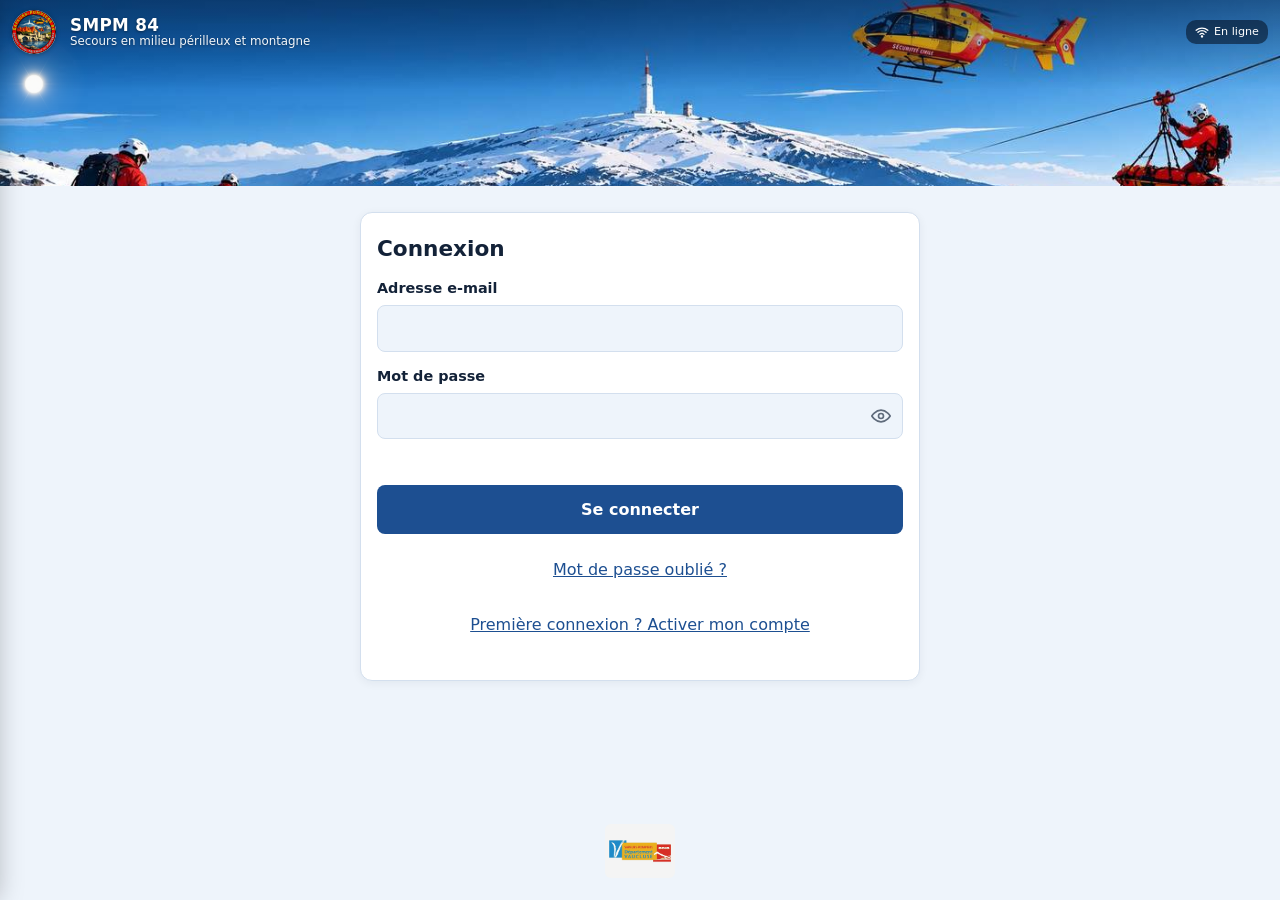
<file: index.html>
<!doctype html>
<html lang="fr">
<head>
<meta charset="utf-8">
<meta name="viewport" content="width=device-width, initial-scale=1, viewport-fit=cover">
<meta name="theme-color" id="meta-theme" content="#1d4f91">
<meta name="robots" content="noindex">
<title>SMPM 84</title>
<!-- Ouverture anticipée de la connexion à l'API (Apps Script répond via googleusercontent) -->
<link rel="preconnect" href="https://script.google.com" crossorigin>
<link rel="preconnect" href="https://script.googleusercontent.com" crossorigin>
<link rel="manifest" href="manifest.webmanifest">
<link rel="icon" href="assets/icon-192.png">
<link rel="apple-touch-icon" href="assets/icon-192.png">
<link rel="stylesheet" href="style.css">
<!-- Thème choisi dans « Mon profil » : appliqué avant l'affichage (pas de flash clair) -->
<script>(function(){var t;try{t=localStorage.getItem('smpm_theme')}catch(e){}if(t==='light'||t==='dark')document.documentElement.setAttribute('data-theme',t)})();</script>
</head>
<body>
<div id="progress" class="progress" role="progressbar" aria-label="Chargement des données" aria-hidden="true"><div class="progress-fill"></div></div>
<header class="topbar">
  <button id="btn-menu" class="burger" aria-label="Ouvrir le menu" aria-controls="drawer" aria-expanded="false" hidden>
    <span></span><span></span><span></span>
    <span class="sync-dot" data-sync-dot hidden></span>
    <span class="pending-dot" title="Déclaration en attente d'envoi" hidden></span>
  
    <span class="nav-count burger-count" data-cu-count title="Demandes de validation en attente" hidden></span>
  </button>
  <button type="button" id="btn-notif" class="bell" aria-label="Notifications" aria-controls="notif-panel" aria-expanded="false" hidden>
    <svg viewBox="0 0 24 24" width="24" height="24" fill="none" stroke="currentColor" stroke-width="2" stroke-linecap="round" stroke-linejoin="round" aria-hidden="true"><path d="M6 16V11a6 6 0 0 1 12 0v5l1.5 2h-15z"/><path d="M10 20.5a2.2 2.2 0 0 0 4 0"/></svg>
    <span class="bell-count" id="notif-count" hidden></span>
  </button>
  <img src="assets/ecusson-132.png" alt="" class="logo" width="44" height="44">
  <button type="button" id="btn-identity" class="brand" disabled><strong id="top-title">SMPM 84</strong><span id="top-sub">Secours en milieu périlleux et montagne</span></button>
  <div class="status" aria-live="polite">
    <span class="status-net">
      <svg class="ico-online" viewBox="0 0 24 24" width="14" height="14" fill="none" stroke="currentColor" stroke-width="2.2" stroke-linecap="round" aria-hidden="true"><path d="M2 9a15 15 0 0 1 20 0M5 12.5a10 10 0 0 1 14 0M8.5 16a5 5 0 0 1 7 0"/><circle cx="12" cy="19.5" r="1" fill="currentColor"/></svg>
      <svg class="ico-offline" viewBox="0 0 24 24" width="14" height="14" fill="none" stroke="currentColor" stroke-width="2.2" stroke-linecap="round" stroke-linejoin="round" aria-hidden="true"><path d="M12 11v10M9 21h6"/><circle cx="12" cy="9" r="1.6"/><path d="M8.5 5.5a5 5 0 0 0 0 7M15.5 5.5a5 5 0 0 1 0 7M5.5 3a9 9 0 0 0 0 12M18.5 3a9 9 0 0 1 0 12M3 3l18 18"/></svg>
      <span id="status-net-label" class="txt">En ligne</span>
    </span>
    <button type="button" id="btn-sync" class="status-sync" title="Synchroniser maintenant" aria-label="Synchroniser maintenant" hidden>
      <svg class="sync-icon" viewBox="0 0 24 24" width="13" height="13" fill="none" stroke="currentColor" stroke-width="2.4" stroke-linecap="round" stroke-linejoin="round" aria-hidden="true"><path d="M20 12a8 8 0 0 1-14.3 4.9M4 12A8 8 0 0 1 18.3 7"/><path d="M18 2.5V7h-4.5M6 21.5V17h4.5"/></svg>
      <span data-sync-label>Synchro…</span>
    </button>
  </div>
</header>

<!-- Bannière : mont Ventoux, équipe SMPM, hélicoptère et civière sur tyrolienne -->
<div class="landscape">
  <picture aria-hidden="true">
    <!-- thème sombre : même scène de nuit (voie lactée, feux de l'hélicoptère, frontales, balise du Ventoux) -->
    <source id="banner-night" media="(prefers-color-scheme: dark)" srcset="assets/banniere-nuit-700.jpg 700w, assets/banniere-nuit-1000.jpg 1000w, assets/banniere-nuit-1400.jpg 1400w, assets/banniere-nuit.jpg 2000w" sizes="100vw">
    <img src="assets/banniere.jpg" srcset="assets/banniere-700.jpg 700w, assets/banniere-1000.jpg 1000w, assets/banniere-1400.jpg 1400w, assets/banniere.jpg 2000w" sizes="100vw" alt="" decoding="async" fetchpriority="high">
  </picture>
  <script>(function(){var t=document.documentElement.getAttribute('data-theme'),s=document.getElementById('banner-night');if(t==='dark')s.media='all';else if(t==='light')s.media='not all'})();</script>
  <!-- Interrupteur clair / sombre dans le ciel, sous le menu : soleil le jour, lune la nuit -->
  <button type="button" id="btn-sky" class="sky-toggle" aria-label="Passer en thème sombre" title="Passer en thème sombre" aria-pressed="false">
    <img class="sky-sun" src="assets/soleil.png" alt="" width="104" height="104" decoding="async">
    <img class="sky-moon" src="assets/lune.png" alt="" width="104" height="104" decoding="async">
  </button>
  <span id="app-version" class="app-version" hidden></span>
</div>

<div id="offline-banner" class="banner" hidden>Mode hors ligne : vous pouvez continuer à utiliser l'application. Les données saisies seront envoyées au retour du réseau.</div>

<!-- Menu latéral -->
<div id="scrim" class="scrim" hidden></div>
<aside id="drawer" class="drawer" aria-label="Menu principal">
  <div class="drawer-head">
    <img src="assets/ecusson-132.png" alt="" class="logo" width="44" height="44">
    <strong>SMPM 84</strong>
    <button id="btn-close" class="close" aria-label="Fermer le menu">×</button>
  </div>
  <nav class="drawer-nav">
    <button data-page="accueil" hidden><svg viewBox="0 0 24 24" width="22" height="22" fill="none" stroke="currentColor" stroke-width="2" stroke-linecap="round" stroke-linejoin="round" aria-hidden="true"><path d="M3 11l9-7 9 7"/><path d="M5 10v10h14V10"/></svg>Accueil intervention</button>
    <button data-page="infos"><svg viewBox="0 0 24 24" width="22" height="22" fill="none" stroke="currentColor" stroke-width="2" stroke-linecap="round" aria-hidden="true"><circle cx="12" cy="8" r="4"/><path d="M4 21c0-4.4 3.6-7 8-7s8 2.6 8 7"/></svg>Mon profil</button>
    
    <div id="nav-livret" class="nav-group">
      <button type="button" class="nav-group-btn" aria-expanded="true" aria-controls="nav-livret-sub"><svg viewBox="0 0 24 24" width="22" height="22" fill="none" stroke="currentColor" stroke-width="2" stroke-linecap="round" stroke-linejoin="round" aria-hidden="true"><path d="M5 3.5h11a3 3 0 0 1 3 3v14H8a3 3 0 0 1-3-3z"/><path d="M5 17.5a3 3 0 0 1 3-3h11"/><path d="M9 7.5h6M9 10.5h4"/></svg>Mon livret<svg class="chev" viewBox="0 0 24 24" width="18" height="18" fill="none" stroke="currentColor" stroke-width="2.4" stroke-linecap="round" stroke-linejoin="round" aria-hidden="true"><path d="M6 9l6 6 6-6"/></svg></button>
      <div id="nav-livret-sub" class="nav-sub">
        <button data-page="livret-remplir"><svg viewBox="0 0 24 24" width="20" height="20" fill="none" stroke="currentColor" stroke-width="2" stroke-linecap="round" stroke-linejoin="round" aria-hidden="true"><path d="M12 20h8.5"/><path d="M16.2 3.8a2 2 0 0 1 2.9 2.9L7.5 18.3 3.5 19.5l1.2-4z"/></svg>Remplir mon livret</button>
        <button data-page="livret" aria-current="page"><svg viewBox="0 0 24 24" width="20" height="20" fill="none" stroke="currentColor" stroke-width="2" stroke-linecap="round" stroke-linejoin="round" aria-hidden="true"><circle cx="12" cy="12.5" r="8.5"/><path d="M12 7.5v5l3.2 2"/></svg>Mes heures</button>
        <button data-page="livret-themes"><svg viewBox="0 0 24 24" width="20" height="20" fill="none" stroke="currentColor" stroke-width="2" stroke-linecap="round" stroke-linejoin="round" aria-hidden="true"><path d="M4 6.5l1.6 1.6L8.5 5.2"/><path d="M4 12.5l1.6 1.6 2.9-2.9"/><path d="M4 18.5l1.6 1.6 2.9-2.9"/><path d="M11.5 7h8.5M11.5 13h8.5M11.5 19h8.5"/></svg>Thèmes vus</button>
      </div>
    </div>
    
    <div id="nav-orga" class="nav-group">
      <button type="button" class="nav-group-btn" aria-expanded="false" aria-controls="nav-orga-sub"><svg viewBox="0 0 24 24" width="22" height="22" fill="none" stroke="currentColor" stroke-width="2" stroke-linecap="round" stroke-linejoin="round" aria-hidden="true"><rect x="3.5" y="5" width="17" height="15.5" rx="2"/><path d="M3.5 10h17M8 3v4M16 3v4"/><path d="M8.5 14.5l2 2 4-4"/></svg>Planning des FMPA<svg class="chev" viewBox="0 0 24 24" width="18" height="18" fill="none" stroke="currentColor" stroke-width="2.4" stroke-linecap="round" stroke-linejoin="round" aria-hidden="true"><path d="M6 9l6 6 6-6"/></svg><span class="nav-count" data-orga-count title="Actions à faire" hidden></span></button>
      <div id="nav-orga-sub" class="nav-sub" hidden>
        <button data-page="orga-ct" id="nav-orga-ct" hidden><svg viewBox="0 0 24 24" width="20" height="20" fill="none" stroke="currentColor" stroke-width="2" stroke-linecap="round" stroke-linejoin="round" aria-hidden="true"><path d="M12 3.5l7 3v5c0 4.5-3 8-7 9.5-4-1.5-7-5-7-9.5v-5z"/><path d="M9 12l2 2 4-4"/></svg>CT · Organiser<span class="nav-count" data-orga-count-ct title="Candidatures à examiner" hidden></span></button>
        <button data-page="orga-cu" id="nav-orga-cu" hidden><svg viewBox="0 0 24 24" width="20" height="20" fill="none" stroke="currentColor" stroke-width="2" stroke-linecap="round" stroke-linejoin="round" aria-hidden="true"><circle cx="12" cy="7.5" r="3.5"/><path d="M5 20.5c.8-4 3.6-6 7-6s6.2 2 7 6"/><path d="M15.5 4.5l1.5-1.5 1.5 1.5"/></svg>CU · Encadrer<span class="nav-count" data-orga-count-cu title="Informations à compléter" hidden></span></button>
        <button data-page="orga-insc"><svg viewBox="0 0 24 24" width="20" height="20" fill="none" stroke="currentColor" stroke-width="2" stroke-linecap="round" stroke-linejoin="round" aria-hidden="true"><path d="M16 20.5v-1.5a4 4 0 0 0-4-4H6.5a4 4 0 0 0-4 4v1.5"/><circle cx="9.3" cy="7.5" r="3.5"/><path d="M19 8v6M22 11h-6"/></svg>IMP 2 / IMP 1 · S’inscrire</button>
      </div>
    </div>
    <button data-page="annuaire"><svg viewBox="0 0 24 24" width="22" height="22" fill="none" stroke="currentColor" stroke-width="2" stroke-linecap="round" stroke-linejoin="round" aria-hidden="true"><circle cx="9" cy="8" r="3.5"/><path d="M2.5 20c0-3.6 2.9-6 6.5-6s6.5 2.4 6.5 6"/><path d="M16 4.6a3.5 3.5 0 0 1 0 6.8M18 14.3c2.1.7 3.5 2.6 3.5 5.7"/></svg>Annuaire des spécialistes</button>
    <button data-page="poi"><svg viewBox="0 0 24 24" width="22" height="22" fill="none" stroke="currentColor" stroke-width="2" stroke-linecap="round" stroke-linejoin="round" aria-hidden="true"><path d="M12 21s-6.5-5.6-6.5-11a6.5 6.5 0 0 1 13 0c0 5.4-6.5 11-6.5 11z"/><circle cx="12" cy="10" r="2.4"/></svg>Cartographie / points d'intérêt<span class="pending-dot" id="poi-nav-dot" title="Point en attente d'envoi" hidden></span></button>
    <button data-page="inventaire"><svg viewBox="0 0 24 24" width="22" height="22" fill="none" stroke="currentColor" stroke-width="2" stroke-linecap="round" stroke-linejoin="round" aria-hidden="true"><path d="M3.5 8.5L12 4l8.5 4.5v9L12 22l-8.5-4.5z"/><path d="M3.5 8.5L12 13l8.5-4.5"/><path d="M12 13v9"/><path d="M7.8 6.2l8.4 4.6"/></svg>Inventaire du matériel<span class="pending-dot" id="inv-nav-dot" title="Saisie en attente d'envoi" hidden></span></button>
    <div id="nav-doc" class="nav-group">
      <button type="button" class="nav-group-btn" aria-expanded="false" aria-controls="nav-doc-sub"><svg viewBox="0 0 24 24" width="22" height="22" fill="none" stroke="currentColor" stroke-width="2" stroke-linejoin="round" stroke-linecap="round" aria-hidden="true"><path d="M2 5.5c3.2-1.2 6.4-1.2 10 1 3.6-2.2 6.8-2.2 10-1v13c-3.2-1.2-6.4-1.2-10 1-3.6-2.2-6.8-2.2-10-1z"/><path d="M12 6.5v13"/></svg>Documentation<svg class="chev" viewBox="0 0 24 24" width="18" height="18" fill="none" stroke="currentColor" stroke-width="2.4" stroke-linecap="round" stroke-linejoin="round" aria-hidden="true"><path d="M6 9l6 6 6-6"/></svg></button>
      <div id="nav-doc-sub" class="nav-sub" hidden>
        <button data-page="fiches"><svg viewBox="0 0 24 24" width="20" height="20" fill="none" stroke="currentColor" stroke-width="2" stroke-linejoin="round" stroke-linecap="round" aria-hidden="true"><path d="M2 5.5c3.2-1.2 6.4-1.2 10 1 3.6-2.2 6.8-2.2 10-1v13c-3.2-1.2-6.4-1.2-10 1-3.6-2.2-6.8-2.2-10-1z"/><path d="M12 6.5v13"/></svg>FTE</button>
        <button data-page="notices"><svg viewBox="0 0 24 24" width="20" height="20" fill="none" stroke="currentColor" stroke-width="2" stroke-linecap="round" stroke-linejoin="round" aria-hidden="true"><circle cx="12" cy="12" r="8.5"/><path d="M12 11v5.5"/><path d="M12 7.6h.01"/></svg>Notices</button>
        <button data-page="gto"><svg viewBox="0 0 24 24" width="20" height="20" fill="none" stroke="currentColor" stroke-width="2" stroke-linecap="round" stroke-linejoin="round" aria-hidden="true"><path d="M6 3.5h8l4 4v13H6z"/><path d="M14 3.5v4h4"/><path d="M9 12.5h6M9 16.5h6"/></svg>GTO/GDO/GNR</button>
      </div>
    </div>
    <div id="nav-sec-cu" class="nav-section" hidden>
      <p class="nav-sep">Chefs d'unité</p>
<div id="nav-fmpa" class="nav-group" hidden>
      <button type="button" class="nav-group-btn" aria-expanded="false" aria-controls="nav-fmpa-sub"><svg viewBox="0 0 24 24" width="22" height="22" fill="none" stroke="currentColor" stroke-width="2" stroke-linecap="round" stroke-linejoin="round" aria-hidden="true"><rect x="5" y="3.5" width="14" height="17.5" rx="2"/><path d="M9 3.5h6v3H9z"/><path d="M8.5 12.5l2.2 2.2 4.8-4.8"/><path d="M9 18h6"/></svg>FMPA<svg class="chev" viewBox="0 0 24 24" width="18" height="18" fill="none" stroke="currentColor" stroke-width="2.4" stroke-linecap="round" stroke-linejoin="round" aria-hidden="true"><path d="M6 9l6 6 6-6"/></svg><span class="pending-dot" title="Déclaration en attente d'envoi" hidden></span><span class="nav-count" data-cu-count title="Demandes de validation en attente" hidden></span></button>
      <div id="nav-fmpa-sub" class="nav-sub" hidden>
        <div class="nav-subgroup">
          <button data-page="fmpa"><svg viewBox="0 0 24 24" width="20" height="20" fill="none" stroke="currentColor" stroke-width="2" stroke-linecap="round" stroke-linejoin="round" aria-hidden="true"><path d="M13 3.5H6.5a2 2 0 0 0-2 2v13a2 2 0 0 0 2 2h11a2 2 0 0 0 2-2V12"/><path d="M17.6 3.4a2 2 0 0 1 2.9 2.9L12.8 14l-3.6.9.9-3.6z"/></svg>Nouvelle FMPA</button>
          <button data-page="fmpa-mes"><svg viewBox="0 0 24 24" width="20" height="20" fill="none" stroke="currentColor" stroke-width="2" stroke-linecap="round" stroke-linejoin="round" aria-hidden="true"><path d="M3.5 12a8.5 8.5 0 1 0 2.5-6"/><path d="M3.5 4v4.5H8"/><path d="M12 7.5V12l3 2"/></svg>Mes FMPA</button>
        </div>
        <div class="nav-subgroup">
          <button data-page="fmpa-valid"><svg viewBox="0 0 24 24" width="20" height="20" fill="none" stroke="currentColor" stroke-width="2" stroke-linecap="round" stroke-linejoin="round" aria-hidden="true"><rect x="3.5" y="3.5" width="17" height="17" rx="3"/><path d="M8 12.2l2.8 2.8L16.5 9"/></svg>Validation des livrets<span class="nav-count" data-cu-count hidden></span></button>
        </div>
        <div class="nav-subgroup" id="nav-fmpa-all" hidden>
          <button data-page="fmpa-toutes"><svg viewBox="0 0 24 24" width="20" height="20" fill="none" stroke="currentColor" stroke-width="2" stroke-linecap="round" stroke-linejoin="round" aria-hidden="true"><path d="M9 6h11M9 12h11M9 18h11"/><circle cx="4.5" cy="6" r="1"/><circle cx="4.5" cy="12" r="1"/><circle cx="4.5" cy="18" r="1"/></svg>Toutes les FMPA</button>
        </div>
      </div>
    </div>
<div id="nav-interv" class="nav-group" hidden>
      <button type="button" class="nav-group-btn" aria-expanded="false" aria-controls="nav-interv-sub"><svg viewBox="0 0 24 24" width="22" height="22" fill="none" stroke="currentColor" stroke-width="2" stroke-linecap="round" stroke-linejoin="round" aria-hidden="true"><path d="M6 18v-5a6 6 0 0 1 12 0v5"/><path d="M4 18h16v3H4z"/><path d="M12 2.5v2M3.5 6l1.5 1.4M20.5 6L19 7.4"/></svg>Interventions<svg class="chev" viewBox="0 0 24 24" width="18" height="18" fill="none" stroke="currentColor" stroke-width="2.4" stroke-linecap="round" stroke-linejoin="round" aria-hidden="true"><path d="M6 9l6 6 6-6"/></svg><span class="pending-dot" title="Intervention en attente d'envoi" hidden></span></button>
      <div id="nav-interv-sub" class="nav-sub" hidden>
        <button data-page="interv-new"><svg viewBox="0 0 24 24" width="20" height="20" fill="none" stroke="currentColor" stroke-width="2" stroke-linecap="round" stroke-linejoin="round" aria-hidden="true"><circle cx="12" cy="12" r="8.5"/><path d="M12 8v8M8 12h8"/></svg>Nouvelle intervention</button>
        <button data-page="interv-mes"><svg viewBox="0 0 24 24" width="20" height="20" fill="none" stroke="currentColor" stroke-width="2" stroke-linecap="round" stroke-linejoin="round" aria-hidden="true"><path d="M3.5 12a8.5 8.5 0 1 0 2.5-6"/><path d="M3.5 4v4.5H8"/><path d="M12 7.5V12l3 2"/></svg>Mes interventions</button>
        <button data-page="interv-toutes" id="nav-interv-all" hidden><svg viewBox="0 0 24 24" width="20" height="20" fill="none" stroke="currentColor" stroke-width="2" stroke-linecap="round" stroke-linejoin="round" aria-hidden="true"><path d="M9 6h11M9 12h11M9 18h11"/><circle cx="4.5" cy="6" r="1"/><circle cx="4.5" cy="12" r="1"/><circle cx="4.5" cy="18" r="1"/></svg>Toutes les interventions</button>
      </div>
    </div>
    <div id="nav-neige" class="nav-group" hidden>
      <button type="button" class="nav-group-btn" aria-expanded="false" aria-controls="nav-neige-sub"><svg viewBox="0 0 24 24" width="22" height="22" fill="none" stroke="currentColor" stroke-width="1.8" stroke-linecap="round" stroke-linejoin="round" aria-hidden="true"><path d="M12 2v20M3.34 7l17.32 10M3.34 17L20.66 7"/><path d="M9.5 3.6L12 5.6l2.5-2M9.5 20.4l2.5-2 2.5 2M4.1 9.6l3.1-.5-1.1-3M19.9 14.4l-3.1.5 1.1 3M4.1 14.4l3.1.5-1.1 3M19.9 9.6l-3.1-.5 1.1-3"/></svg>Gardes postées NEIGE<svg class="chev" viewBox="0 0 24 24" width="18" height="18" fill="none" stroke="currentColor" stroke-width="2.4" stroke-linecap="round" stroke-linejoin="round" aria-hidden="true"><path d="M6 9l6 6 6-6"/></svg><span class="nav-count" data-neige-count title="Étapes de la garde à renseigner" hidden></span></button>
      <div id="nav-neige-sub" class="nav-sub" hidden>
        <button data-page="neige-ouverture"><svg viewBox="0 0 24 24" width="20" height="20" fill="none" stroke="currentColor" stroke-width="2" stroke-linecap="round" stroke-linejoin="round" aria-hidden="true"><path d="M5 21V4"/><path d="M5 4h11l-2 4 2 4H5"/></svg>Ouverture</button>
        <button data-page="neige-inventaire" data-neige-etape hidden><svg viewBox="0 0 24 24" width="20" height="20" fill="none" stroke="currentColor" stroke-width="2" stroke-linecap="round" stroke-linejoin="round" aria-hidden="true"><path d="M9 5h10M9 12h10M9 19h10"/><path d="M4 5l1 1 2-2M4 12l1 1 2-2M4 19l1 1 2-2"/></svg>Inventaire lot neige<span class="nav-count ng-nav-dot" data-neige-todo="inventaire" title="À renseigner" hidden></span></button>
        <button data-page="neige-manoeuvre" data-neige-etape hidden><svg viewBox="0 0 24 24" width="20" height="20" fill="none" stroke="currentColor" stroke-width="2" stroke-linecap="round" stroke-linejoin="round" aria-hidden="true"><circle cx="12" cy="12" r="8.5"/><path d="M12 7.5V12l3 2"/></svg>Manœuvre<span class="nav-count ng-nav-dot" data-neige-todo="manoeuvre" title="À renseigner" hidden></span></button>
        <button data-page="neige-interv" data-neige-etape hidden><svg viewBox="0 0 24 24" width="20" height="20" fill="none" stroke="currentColor" stroke-width="2" stroke-linecap="round" stroke-linejoin="round" aria-hidden="true"><path d="M6 18v-5a6 6 0 0 1 12 0v5"/><path d="M4 18h16v3H4z"/></svg>Interventions<span class="nav-count ng-nav-dot" data-neige-todo="interv" title="À renseigner" hidden></span></button>
        <button data-page="neige-fermeture" data-neige-etape hidden><svg viewBox="0 0 24 24" width="20" height="20" fill="none" stroke="currentColor" stroke-width="2" stroke-linecap="round" stroke-linejoin="round" aria-hidden="true"><rect x="5" y="11" width="14" height="10" rx="2"/><path d="M8 11V8a4 4 0 0 1 8 0v3"/></svg>Fermeture<span class="nav-count ng-nav-dot" data-neige-todo="fermeture" title="À renseigner" hidden></span></button>
        <button data-page="neige-toutes" class="nav-sub-sep" data-neige-sup hidden><svg viewBox="0 0 24 24" width="20" height="20" fill="none" stroke="currentColor" stroke-width="2" stroke-linecap="round" stroke-linejoin="round" aria-hidden="true"><path d="M9 6h11M9 12h11M9 18h11"/><circle cx="4.5" cy="6" r="1"/><circle cx="4.5" cy="12" r="1"/><circle cx="4.5" cy="18" r="1"/></svg>Toutes les gardes</button>
      </div>
    </div>
    </div>
    <div id="nav-sec-cs" class="nav-section" hidden>
      <p class="nav-sep">Chefs de section</p>
      <div id="nav-csh" class="nav-group">
        <button type="button" class="nav-group-btn" aria-expanded="false" aria-controls="nav-csh-sub"><svg viewBox="0 0 24 24" width="22" height="22" fill="none" stroke="currentColor" stroke-width="2" stroke-linecap="round" stroke-linejoin="round" aria-hidden="true"><circle cx="12" cy="12.5" r="8.5"/><path d="M12 7.5v5l3.2 2"/></svg>Heures chefs de section<svg class="chev" viewBox="0 0 24 24" width="18" height="18" fill="none" stroke="currentColor" stroke-width="2.4" stroke-linecap="round" stroke-linejoin="round" aria-hidden="true"><path d="M6 9l6 6 6-6"/></svg><span class="pending-dot" title="Journée en attente d'envoi" hidden></span></button>
        <div id="nav-csh-sub" class="nav-sub" hidden>
          <button data-page="cs-heures"><svg viewBox="0 0 24 24" width="20" height="20" fill="none" stroke="currentColor" stroke-width="2" stroke-linecap="round" stroke-linejoin="round" aria-hidden="true"><circle cx="12" cy="8" r="3.5"/><path d="M5 20c0-3.6 3.1-6 7-6s7 2.4 7 6"/></svg>Mes heures</button>
          <button data-page="cs-gfor" id="nav-csh-gfor" hidden><svg viewBox="0 0 24 24" width="20" height="20" fill="none" stroke="currentColor" stroke-width="2" stroke-linecap="round" stroke-linejoin="round" aria-hidden="true"><path d="M4 19V5M4 19h16M8 15l3-4 3 2 4-6"/></svg>GFOR</button>
          <button data-page="cs-heures-toutes" id="nav-csh-all" hidden><svg viewBox="0 0 24 24" width="20" height="20" fill="none" stroke="currentColor" stroke-width="2" stroke-linecap="round" stroke-linejoin="round" aria-hidden="true"><path d="M9 6h11M9 12h11M9 18h11"/><circle cx="4.5" cy="6" r="1"/><circle cx="4.5" cy="12" r="1"/><circle cx="4.5" cy="18" r="1"/></svg>Toutes les heures</button>
        </div>
      </div>
      <button data-page="cs-eval" id="nav-eval-gnr"><svg viewBox="0 0 24 24" width="22" height="22" fill="none" stroke="currentColor" stroke-width="2" stroke-linecap="round" stroke-linejoin="round" aria-hidden="true"><rect x="5" y="4" width="14" height="17" rx="2"/><path d="M9 4V2.8h6V4"/><path d="M8.5 12.5l2 2 4-4.5"/></svg>Évaluation GNR<span class="pending-dot" title="Évaluation en attente d'envoi" hidden></span></button>
      <button data-page="cs-tableau"><svg viewBox="0 0 24 24" width="22" height="22" fill="none" stroke="currentColor" stroke-width="2" stroke-linecap="round" stroke-linejoin="round" aria-hidden="true"><rect x="3.5" y="3.5" width="7" height="9" rx="1.5"/><rect x="13.5" y="3.5" width="7" height="5" rx="1.5"/><rect x="13.5" y="11.5" width="7" height="9" rx="1.5"/><rect x="3.5" y="15.5" width="7" height="5" rx="1.5"/></svg>Tableau de bord</button>
      <button data-page="cs-specialistes"><svg viewBox="0 0 24 24" width="22" height="22" fill="none" stroke="currentColor" stroke-width="2" stroke-linecap="round" stroke-linejoin="round" aria-hidden="true"><circle cx="12" cy="8" r="3.5"/><path d="M5 20c0-3.6 3.1-6 7-6s7 2.4 7 6"/><path d="M17.5 3.5l1 2 2.2.3-1.6 1.5.4 2.2-2-1-2 1 .4-2.2-1.6-1.5 2.2-.3z"/></svg>Mes spécialistes</button>
    </div>
    <div id="nav-sec-admin" class="nav-section" hidden>
      <p class="nav-sep">Administration</p>
      <div id="nav-admin" class="nav-group">
        <button type="button" class="nav-group-btn" aria-expanded="false" aria-controls="nav-admin-sub"><svg viewBox="0 0 24 24" width="22" height="22" fill="none" stroke="currentColor" stroke-width="2" stroke-linecap="round" stroke-linejoin="round" aria-hidden="true"><circle cx="12" cy="12" r="3"/><path d="M12 2.5v2.5M12 19v2.5M2.5 12H5M19 12h2.5M5.3 5.3l1.8 1.8M16.9 16.9l1.8 1.8M5.3 18.7l1.8-1.8M16.9 7.1l1.8-1.8"/></svg>RH<svg class="chev" viewBox="0 0 24 24" width="18" height="18" fill="none" stroke="currentColor" stroke-width="2.4" stroke-linecap="round" stroke-linejoin="round" aria-hidden="true"><path d="M6 9l6 6 6-6"/></svg></button>
        <div id="nav-admin-sub" class="nav-sub" hidden>
          <button data-page="admin-rh"><svg viewBox="0 0 24 24" width="20" height="20" fill="none" stroke="currentColor" stroke-width="2" stroke-linecap="round" stroke-linejoin="round" aria-hidden="true"><rect x="3" y="5" width="18" height="14" rx="2"/><circle cx="9" cy="11" r="2.3"/><path d="M5.5 16.5c.6-1.8 2-2.7 3.5-2.7s2.9.9 3.5 2.7"/><path d="M15 10h3.5M15 13.5h3.5"/></svg>Responsables RH</button>
          <button type="button" id="nav-vue-rh"><svg viewBox="0 0 24 24" width="20" height="20" fill="none" stroke="currentColor" stroke-width="2" stroke-linecap="round" stroke-linejoin="round" aria-hidden="true"><path d="M4 19V10M10 19V5M16 19v-7M21 19H3"/></svg>Vue RH</button>
        </div>
      </div>
      <button data-page="admin-audience" id="nav-audience" hidden><svg viewBox="0 0 24 24" width="22" height="22" fill="none" stroke="currentColor" stroke-width="2" stroke-linecap="round" stroke-linejoin="round" aria-hidden="true"><path d="M4 19V10M10 19V5M16 19v-7M21 19H3"/></svg>Audience</button>
      <button data-page="admin-maintenance" id="nav-maint" hidden><svg viewBox="0 0 24 24" width="22" height="22" fill="none" stroke="currentColor" stroke-width="2" stroke-linecap="round" stroke-linejoin="round" aria-hidden="true"><path d="M14.7 6.3a1 1 0 0 0 0 1.4l1.6 1.6a1 1 0 0 0 1.4 0l3.77-3.77a6 6 0 0 1-7.94 7.94l-6.91 6.91a2.12 2.12 0 0 1-3-3l6.91-6.91a6 6 0 0 1 7.94-7.94l-3.76 3.76z"/></svg>Maintenance<span class="pending-dot maint-dot" title="Maintenance en cours" hidden></span></button>
      <button data-page="admin-bugs" id="nav-bugs" hidden><svg viewBox="0 0 24 24" width="22" height="22" fill="none" stroke="currentColor" stroke-width="2" stroke-linecap="round" stroke-linejoin="round" aria-hidden="true"><path d="M21 15a2 2 0 0 1-2 2H7l-4 4V5a2 2 0 0 1 2-2h14a2 2 0 0 1 2 2z"/><path d="M8 9h8M8 13h5"/></svg>Signalements<span class="pending-dot bugs-dot" title="Signalements en attente" hidden></span></button>
    </div>
  </nav>
  <div class="drawer-foot">
    <nav class="drawer-nav drawer-nav-foot" aria-label="Assistance">
      <button data-page="bug"><svg viewBox="0 0 24 24" width="22" height="22" fill="none" stroke="currentColor" stroke-width="2" stroke-linecap="round" stroke-linejoin="round" aria-hidden="true"><path d="M10.3 3.9L2.4 17.6A2 2 0 0 0 4.1 20.6h15.8a2 2 0 0 0 1.7-3L13.7 3.9a2 2 0 0 0-3.4 0z"/><path d="M12 9v4.5"/><circle cx="12" cy="17" r=".6" fill="currentColor"/></svg>Signaler un problème</button>
    </nav>
    <button id="btn-logout" class="logout" hidden>Déconnexion</button>
  </div>
</aside>

<!-- Notifications (clochette) -->
<div id="notif-scrim" class="scrim notif-scrim" hidden></div>
<section id="notif-panel" class="notif-panel" role="dialog" aria-label="Notifications" hidden>
  <div class="notif-head">
    <strong>Notifications</strong>
    <button type="button" id="notif-all" class="notif-ico" title="Tout marquer comme lu" aria-label="Tout marquer comme lu" hidden><svg viewBox="0 0 24 24" width="22" height="22" fill="none" stroke="currentColor" stroke-width="2" stroke-linecap="round" stroke-linejoin="round" aria-hidden="true"><path d="M2 12.5l4.5 4.5L15 8"/><path d="M11.5 16.5l.5.5L20.5 8"/></svg></button>
    <button type="button" id="notif-supp" class="notif-ico" title="Supprimer les notifications lues" aria-label="Supprimer les notifications lues" hidden><svg viewBox="0 0 24 24" width="22" height="22" fill="none" stroke="currentColor" stroke-width="2" stroke-linecap="round" stroke-linejoin="round" aria-hidden="true"><path d="M4 7h16"/><path d="M9 7V4.5h6V7"/><path d="M6 7l1 13h10l1-13"/><path d="M9.5 13.5l2 2 3.5-4"/></svg></button>
    <button type="button" id="notif-sel-all" class="notif-ico" title="Tout cocher" aria-label="Tout cocher" hidden><svg viewBox="0 0 24 24" width="22" height="22" fill="none" stroke="currentColor" stroke-width="2" stroke-linecap="round" stroke-linejoin="round" aria-hidden="true"><rect x="3.5" y="3.5" width="17" height="17" rx="3"/><path class="ico-coche" d="M8 12.5l3 3 5-6"/></svg></button>
    <button type="button" id="notif-del-sel" class="notif-ico notif-ico-danger" title="Supprimer la sélection" aria-label="Supprimer la sélection" hidden><svg viewBox="0 0 24 24" width="22" height="22" fill="none" stroke="currentColor" stroke-width="2" stroke-linecap="round" stroke-linejoin="round" aria-hidden="true"><path d="M4 7h16"/><path d="M9 7V4.5h6V7"/><path d="M6 7l1 13h10l1-13"/><path d="M10 11v6M14 11v6"/></svg><span class="notif-ico-n" id="notif-del-n"></span></button>
    <button type="button" id="notif-close" class="close" aria-label="Fermer les notifications">×</button>
  </div>
  <p id="notif-status" class="muted notif-status"></p>
  <ul id="notif-list" class="notif-list"></ul>
</section>

<main>
  <!-- Bascule du mode intervention : toujours visible dans l'application -->
  <div id="mode-bar" class="mode-bar" hidden>
    <button type="button" id="btn-home" class="mode-btn home-pill" title="Retour à l'accueil">
      <svg viewBox="0 0 24 24" width="22" height="22" fill="none" stroke="currentColor" stroke-width="2.2" stroke-linecap="round" stroke-linejoin="round" aria-hidden="true"><path d="M3 11l9-7 9 7"/><path d="M5 10v10h14V10"/><path d="M10 20v-5h4v5"/></svg>
      <span id="btn-home-label">Accueil</span>
    </button>
    <button type="button" id="btn-intervention" class="mode-btn" aria-pressed="false" title="Activer le mode intervention">
      <svg class="beacon" viewBox="0 0 32 32" width="30" height="30" aria-hidden="true">
        <g class="beacon-rays" fill="none" stroke-width="2.4" stroke-linecap="round">
          <path d="M4 8l3 2.5M28 8l-3 2.5M16 1.5v3.5M2 16h3.5M30 16h-3.5"/>
        </g>
        <path class="beacon-dome" d="M9 22v-7a7 7 0 0 1 14 0v7z"/>
        <path class="beacon-shine" d="M12.5 14.5a3.6 3.6 0 0 1 3-3" fill="none" stroke-width="1.8" stroke-linecap="round"/>
        <rect class="beacon-base" x="6" y="22" width="20" height="5" rx="1.5"/>
      </svg>
      <span id="btn-intervention-label">Mode intervention</span>
    </button>
  </div>

  <!-- Chargement -->
  <section id="view-loading" class="view">
    <div class="boot">
      <img src="assets/ecusson-132.png" alt="" class="boot-logo" width="96" height="96">
      <div class="boot-track" aria-hidden="true"><div class="boot-fill"></div></div>
      <p class="muted center" role="status">Chargement des données…</p>
    </div>
  </section>

  <!-- Connexion -->
  <section id="view-login" class="view" hidden>
    <h1>Connexion</h1>
    <form id="form-login" autocomplete="on">
      <label>Adresse e-mail
        <input type="email" name="email" autocomplete="username" required>
      </label>
      <label>Mot de passe
        <input type="password" name="password" autocomplete="current-password" required>
      </label>
      <p class="error" role="alert"></p>
      <button type="submit" class="primary">Se connecter</button>
    </form>
    <p class="center login-links"><button class="link" data-goto="reset">Mot de passe oublié ?</button></p>
    <p class="center login-links"><button class="link" data-goto="activate">Première connexion ? Activer mon compte</button></p>

    <!-- État affiché à la place du formulaire pendant et après la tentative -->
    <div id="login-status" class="login-status" role="status" aria-live="polite" hidden>
      <div class="login-icon" id="login-icon" aria-hidden="true"></div>
      <p class="login-title" id="login-title"></p>
      <p class="muted" id="login-detail"></p>
      <button type="button" class="primary" id="login-retry" hidden>Réessayer</button>
    </div>
  </section>

  <!-- Activation : étape 1 -->
  <section id="view-activate" class="view" hidden>
    <h1 id="activate-title">Activer mon compte</h1>
    <p class="muted" id="activate-intro">Saisissez l'adresse e-mail enregistrée dans la liste du personnel. Un code vous sera envoyé par SMS.</p>
    <form id="form-request" autocomplete="on">
      <label>Adresse e-mail
        <input type="email" name="email" autocomplete="username" required>
      </label>
      <p class="error" role="alert"></p>
      <button type="submit" class="primary">Recevoir le code</button>
    </form>
    <p class="center"><button class="link" data-goto="login">Retour à la connexion</button></p>
  </section>

  <!-- Activation : étape 2 -->
  <section id="view-verify" class="view" hidden>
    <h1 id="verify-title">Code reçu par SMS</h1>
    <p class="muted" id="verify-hint"></p>
    <form id="form-verify" autocomplete="off">
      <label>Code à 6 chiffres
        <input type="text" name="code" inputmode="numeric" pattern="[0-9]{6}" maxlength="6" autocomplete="one-time-code" required>
      </label>
      <label><span id="verify-pwd-label">Choisissez un mot de passe</span> (8 caractères minimum)
        <input type="password" name="password" minlength="8" autocomplete="new-password" required>
      </label>
      <label>Confirmez le mot de passe
        <input type="password" name="password2" minlength="8" autocomplete="new-password" required>
      </label>
      <p class="error" role="alert"></p>
      <button type="submit" class="primary" id="verify-submit">Activer</button>
    </form>
    <p class="center"><button class="link" data-goto="resend">Renvoyer un code</button></p>
  </section>

  <!-- Maintenance : tous sauf les administrateurs (Administration › Maintenance, Maintenance.gs ; secours : config.js MAINTENANCE) -->
  <section id="view-maintenance" class="view" hidden>
    <div class="maint">
      <div class="maint-anim" aria-hidden="true">
        <svg viewBox="-20 -20 40 40" class="maint-gear maint-gear-a"><circle r="14.5" fill="none" stroke="currentColor" stroke-width="7" stroke-dasharray="5.7 5.7"/><circle r="12" fill="currentColor"/><circle r="4.5" class="maint-hole"/></svg>
        <svg viewBox="-20 -20 40 40" class="maint-gear maint-gear-b"><circle r="14.5" fill="none" stroke="currentColor" stroke-width="7" stroke-dasharray="5.7 5.7"/><circle r="12" fill="currentColor"/><circle r="4.5" class="maint-hole"/></svg>
        <img src="assets/ecusson-132.png" alt="" class="maint-logo" width="112" height="112">
        <svg viewBox="0 0 24 24" class="maint-wrench" fill="currentColor" stroke="none"><path d="M14.7 6.3a1 1 0 0 0 0 1.4l1.6 1.6a1 1 0 0 0 1.4 0l3.77-3.77a6 6 0 0 1-7.94 7.94l-6.91 6.91a2.12 2.12 0 0 1-3-3l6.91-6.91a6 6 0 0 1 7.94-7.94l-3.76 3.76z"/></svg>
        <span class="maint-spark s1"></span><span class="maint-spark s2"></span><span class="maint-spark s3"></span>
      </div>
      <div class="maint-ruban" aria-hidden="true"></div>
      <h1>Maintenance en cours</h1>
      <p id="maintenance-msg" class="maint-msg"></p>
      <p id="maintenance-depuis" class="muted small"></p>
      <p class="muted small">L’application est indisponible pendant la maintenance. Vous serez prévenu dès son retour&nbsp;; cette page se met aussi à jour toute seule.</p>
      <button type="button" class="primary" id="maintenance-retry">Réessayer</button>
      <p id="maintenance-etat" class="muted small" role="status" aria-live="polite"></p>
      <p class="center"><button type="button" class="link" id="maintenance-logout">Se déconnecter</button></p>
    </div>
  </section>

  <!-- Application -->
  <section id="view-app" class="view" hidden>
    <div id="maintenance-banner" class="flash maint-banner" role="status" hidden><span>🛠️ <strong>Mode maintenance actif</strong> : l’application est fermée à tous sauf aux administrateurs.</span><button type="button" class="link" data-page="admin-maintenance">Gérer</button></div>
    <!-- Message après une action (ex. intervention envoyée), affiché sur la page d'arrivée -->
    <div id="flash" class="flash" role="status" aria-live="polite" hidden></div>
    <!-- Accueil du mode intervention -->
    <div id="tab-accueil" hidden>
      <h1>Accueil intervention</h1>
      <div class="home-grid">
        <button type="button" class="home-btn home-btn-alert" data-go="interv-new" id="home-interv-new" hidden>
          <svg viewBox="0 0 24 24" width="28" height="28" fill="none" stroke="currentColor" stroke-width="2" stroke-linecap="round" stroke-linejoin="round" aria-hidden="true"><path d="M6 18v-5a6 6 0 0 1 12 0v5"/><path d="M4 18h16v3H4z"/><path d="M12 2.5v2M3.5 6l1.5 1.4M20.5 6L19 7.4"/></svg>
          <span>Nouvelle intervention</span>
        </button>
        <button type="button" class="home-btn home-btn-partage" data-partage hidden>
          <svg viewBox="0 0 24 24" width="28" height="28" fill="none" stroke="currentColor" stroke-width="2" stroke-linecap="round" aria-hidden="true"><circle cx="12" cy="12" r="3" fill="currentColor"/><path d="M6.3 6.3a8 8 0 0 0 0 11.4M17.7 6.3a8 8 0 0 1 0 11.4M8.8 8.8a4.5 4.5 0 0 0 0 6.4M15.2 8.8a4.5 4.5 0 0 1 0 6.4"/></svg>
          <span><span class="partage-lib">Partager ma position</span> <small class="home-sub">Position en temps réel sur la carte</small></span>
        </button>
        <button type="button" class="home-btn" data-go="annuaire">
          <svg viewBox="0 0 24 24" width="28" height="28" fill="none" stroke="currentColor" stroke-width="2" stroke-linecap="round" stroke-linejoin="round" aria-hidden="true"><circle cx="9" cy="8" r="3.5"/><path d="M2.5 20c0-3.6 2.9-6 6.5-6s6.5 2.4 6.5 6"/><path d="M16 4.5a3.5 3.5 0 0 1 0 7M18.5 14.4c1.9.8 3 2.8 3 5.6"/></svg>
          <span>Annuaire des spécialistes</span>
        </button>
        <button type="button" class="home-btn" data-go="poi">
          <svg viewBox="0 0 24 24" width="28" height="28" fill="none" stroke="currentColor" stroke-width="2" stroke-linecap="round" stroke-linejoin="round" aria-hidden="true"><path d="M12 21s-6.5-5.6-6.5-11a6.5 6.5 0 0 1 13 0c0 5.4-6.5 11-6.5 11z"/><circle cx="12" cy="10" r="2.4"/></svg>
          <span>Cartographie / points d'intérêt <small class="home-sub">Parkings, accès, lieux-dits…</small></span>
        </button>
        <button type="button" class="home-btn" data-go="inventaire">
          <svg viewBox="0 0 24 24" width="28" height="28" fill="none" stroke="currentColor" stroke-width="2" stroke-linecap="round" stroke-linejoin="round" aria-hidden="true"><path d="M3.5 8.5L12 4l8.5 4.5v9L12 22l-8.5-4.5z"/><path d="M3.5 8.5L12 13l8.5-4.5"/><path d="M12 13v9"/><path d="M7.8 6.2l8.4 4.6"/></svg>
          <span>Inventaire du matériel <small class="home-sub">Contenants des véhicules, cordes</small></span>
        </button>
        <button type="button" class="home-btn" data-go="fiches">
          <svg viewBox="0 0 24 24" width="28" height="28" fill="none" stroke="currentColor" stroke-width="2" stroke-linejoin="round" stroke-linecap="round" aria-hidden="true"><path d="M2 5.5c3.2-1.2 6.4-1.2 10 1 3.6-2.2 6.8-2.2 10-1v13c-3.2-1.2-6.4-1.2-10 1-3.6-2.2-6.8-2.2-10-1z"/><path d="M12 6.5v13"/></svg>
          <span>Fiches techniques</span>
        </button>
      </div>
    </div>

    <div id="tab-annuaire" hidden>
      <div class="sub-head only-intervention"><button type="button" class="link" data-go="accueil">← Accueil intervention</button></div>
      <h1>Annuaire des spécialistes</h1>
      <p id="ann-state" class="muted small" role="status"></p>
      <div class="ann-tools">
        <input type="search" id="ann-search" placeholder="Nom, prénom, centre, grade…" autocomplete="off" aria-label="Rechercher dans l'annuaire">
        <div class="ann-filters">
          <select id="ann-secteur" aria-label="Secteur"><option value="">Tous les secteurs</option></select>
          <select id="ann-centre" aria-label="Centre d'affectation"><option value="">Tous les centres</option></select>
          <select id="ann-tri" aria-label="Tri">
            <option value="nom">Tri : nom</option>
            <option value="centre">Tri : centre</option>
            <option value="secteur">Tri : secteur</option>
          </select>
        </div>
        <div class="ann-qualifs" id="ann-qualifs" role="group" aria-label="Qualifications requises"></div>
        <div class="ann-foot">
          <label class="ann-check"><input type="checkbox" id="ann-tel"> Avec téléphone uniquement</label>
          <button type="button" class="link" id="ann-reset" hidden>Effacer les filtres</button>
          <span id="ann-count"></span>
        </div>
      </div>
      <p id="ann-empty" class="muted center" hidden></p>
      <ul id="ann-list" class="ann-list"></ul>
      <dialog id="ann-push" class="ann-dialog" aria-labelledby="ann-push-title">
        <form id="ann-push-form" method="dialog">
          <h2 id="ann-push-title">Notification</h2>
          <p class="muted small" id="ann-push-to"></p>
          <label>Message
            <textarea name="message" rows="4" maxlength="300" required placeholder="Ex. : Besoin d'un IMP 3 sur intervention à Gigondas, rappelle-moi."></textarea>
          </label>
          <p class="error small" id="ann-push-error" role="alert"></p>
          <div class="ann-dialog-btns">
            <button type="button" id="ann-push-cancel">Annuler</button>
            <button type="submit" class="primary" id="ann-push-send">Envoyer</button>
          </div>
        </form>
      </dialog>
    </div>

    <!-- Gardes postées NEIGE : garde postée au Mont Serein (neige.js, Neige.gs du dépôt privé) -->
    <div id="tab-neige" hidden>
      <h1>Gardes postées NEIGE</h1>
      <p id="neige-state" class="muted small" role="status"></p>
      <div id="neige-body"></div>
    </div>
    <!-- Inventaire du matériel : contenants des véhicules et cordes (inventaire.js, Inventaire.gs du dépôt privé) -->
    <div id="tab-inventaire" hidden>
      <div class="sub-head only-intervention"><button type="button" class="link" data-go="accueil">← Accueil intervention</button></div>
      <h1>Inventaire du matériel</h1>
      <div id="inv-outbox"></div>
      <p id="inv-state" class="muted small" role="status"></p>
      <div id="inv-root"></div>
    </div>

    <!-- Points d'intérêt : base partagée de points GPS (poi.js, backend/Poi.gs) -->
    <div id="tab-poi" hidden>
      <div class="sub-head only-intervention"><button type="button" class="link" data-go="accueil">← Accueil intervention</button></div>
      <div id="poi-main">
        <div class="poi-head">
          <h1>Cartographie / points d'intérêt</h1>
          <div class="poi-head-btns">
            <button type="button" class="pill partage-pill" data-partage hidden><svg class="btn-ico" viewBox="0 0 24 24" width="20" height="20" fill="none" stroke="currentColor" stroke-width="2" stroke-linecap="round" stroke-linejoin="round" aria-hidden="true"><circle cx="12" cy="9" r="2.6"/><path d="M8.2 18.5c.4-2.4 1.9-3.6 3.8-3.6s3.4 1.2 3.8 3.6"/><path d="M5.6 6.2a8 8 0 0 0 0 9.6M18.4 6.2a8 8 0 0 1 0 9.6"/><path d="M8 8a4.6 4.6 0 0 0 0 5.4M16 8a4.6 4.6 0 0 1 0 5.4"/></svg><span class="partage-lib">Partager ma position</span></button>
            <button type="button" class="pill" id="poi-scan-btn" title="Lire des coordonnées sur une photo ou un texte"><svg class="btn-ico" viewBox="0 0 24 24" width="20" height="20" fill="none" stroke="currentColor" stroke-width="2" stroke-linecap="round" stroke-linejoin="round" aria-hidden="true"><path d="M4 8h3l2-2.5h6L17 8h3a1 1 0 0 1 1 1v9a1 1 0 0 1-1 1H4a1 1 0 0 1-1-1V9a1 1 0 0 1 1-1z"/><circle cx="12" cy="13" r="3.5"/></svg><span>Scanner des coordonnées</span></button>
            <button type="button" class="pill" id="poi-gerer" hidden>Gérer les types et secteurs</button>
            <button type="button" class="pill poi-eph-btn" id="poi-add-eph" hidden title="PRM, victime, PC… visible de tous, effacé au bout de 24 h">＋ Point éphémère</button>
            <button type="button" class="pill poi-add" id="poi-add" hidden>＋ Nouveau point</button>
          </div>
        </div>
        <div id="poi-outbox"></div>
        <p id="poi-state" class="muted small" role="status"></p>
        <div class="ann-tools" id="poi-tools">
          <input type="search" id="poi-search" placeholder="Nom, commentaire, caractéristique…" autocomplete="off" aria-label="Rechercher un point">
          <div class="poi-filtres-row">
            <details class="poi-types-filtre" id="poi-secteurs-box">
              <summary>Secteurs <span id="poi-secteurs-n" class="muted small"></span></summary>
              <div class="poi-checks" id="poi-secteurs" role="group" aria-label="Secteurs"></div>
            </details>
            <details class="poi-types-filtre" id="poi-types-box">
              <summary>Types <span id="poi-types-n" class="muted small"></span></summary>
              <div class="poi-checks" id="poi-caracs" role="group" aria-label="Types de points"></div>
            </details>
          </div>
          <div class="ann-filters">
            <select id="poi-groupe" aria-label="Groupe" hidden></select>
            <label class="poi-check" id="poi-regrouper-l" hidden><input type="checkbox" id="poi-regrouper" checked><span>Regrouper</span></label>
            <select id="poi-tri" aria-label="Tri">
              <option value="nom">Tri : nom</option>
              <option value="distance">Tri : les plus proches</option>
              <option value="recent">Tri : les plus récents</option>
            </select>
          </div>
          <div class="ann-foot">
            <div class="poi-view" role="group" aria-label="Affichage">
              <button type="button" class="pill" data-view="liste" aria-pressed="false">Liste</button>
              <button type="button" class="pill" data-view="carte" aria-pressed="true">Carte</button>
            </div>
            <button type="button" class="link" id="poi-reset" hidden>Effacer les filtres</button>
            <span id="poi-count"></span>
          </div>
        </div>
        <div id="poi-map" class="gps-map poi-map"></div>
        <p id="poi-map-note" class="muted small" role="status"></p>
        <div id="poi-legend" class="poi-legend" hidden></div>
        <p id="poi-empty" class="muted center" hidden></p>
        <ul id="poi-list" class="ann-list"></ul>
        <p id="poi-nav-pref" class="muted small poi-nav-pref"></p>
        <p id="poi-nav-msg" class="muted small" role="status"></p>
        <dialog id="poi-fiche" class="ann-dialog poi-fiche" aria-label="Fiche du point">
          <ul id="poi-fiche-corps" class="ann-list"></ul>
          <div class="ann-dialog-btns"><button type="button" id="poi-fiche-close">Fermer</button></div>
        </dialog>
        <dialog id="poi-scan" class="ann-dialog poi-scan" aria-labelledby="poi-scan-title">
          <h2 id="poi-scan-title">Scanner des coordonnées</h2>
          <p class="muted small">Photographiez un message, un écran ou un papier portant des coordonnées en <strong>degrés minutes</strong> (44°10,25' N 5°16,70' E) ou <strong>degrés minutes secondes</strong> (44°10'15" N 5°16'42" E). Le texte autour est ignoré ; plusieurs coordonnées peuvent être lues d'un coup. La lecture se fait sur le téléphone.</p>
          <div class="gps-actions">
            <label class="pill poi-file">Prendre une photo<input type="file" id="poi-scan-photo" accept="image/*" capture="environment"></label>
            <label class="pill poi-file">Choisir une image<input type="file" id="poi-scan-image" accept="image/*"></label>
          </div>
          <label class="small">Texte lu (corrigeable) ou collé
            <textarea id="poi-scan-texte" rows="3" placeholder="Ou collez ici un SMS, un message…"></textarea>
          </label>
          <button type="button" class="pill" id="poi-scan-go">Chercher les coordonnées</button>
          <p class="small" id="poi-scan-etat" role="status"></p>
          <ul class="poi-scan-res" id="poi-scan-res"></ul>
          <div class="ann-dialog-btns"><button type="button" id="poi-scan-close">Fermer</button></div>
        </dialog>
        <dialog id="poi-nav" class="ann-dialog" aria-labelledby="poi-nav-title">
          <h2 id="poi-nav-title">Itinéraire</h2>
          <p class="muted small" id="poi-nav-lead">Ouvrir avec :</p>
          <div id="poi-nav-list" class="poi-nav-list"></div>
          <p class="muted small" id="poi-nav-note" role="status"></p>
          <div class="ann-dialog-btns"><button type="button" id="poi-nav-cancel">Annuler</button><button type="button" class="primary" id="poi-nav-ok" hidden>Enregistrer</button></div>
        </dialog>
      </div>

      <!-- Gestion des listes (CTD, administrateurs) : types de points avec icône, secteurs avec couleur -->
      <div id="poi-admin" class="poi-admin" hidden>
        <h1>Types et secteurs</h1>
        <p class="muted small">Ces listes sont communes à tous les membres. Les modifications s'appliquent à l'enregistrement (réseau nécessaire).</p>
        <h2 class="section-title">Types de points</h2>
        <p class="muted small">Touchez l'icône pour la changer. L'icône du premier type d'un point s'affiche au centre de son épingle. Renommer un type le renomme sur tous les points ; le supprimer le retire des points.</p>
        <ul id="poi-adm-types" class="poi-adm-list"></ul>
        <button type="button" class="pill" id="poi-adm-type-add">＋ Ajouter un type</button>
        <p class="muted small"><strong>Primaire</strong> : toujours visible sur la carte. <strong>Secondaire</strong> : visible seulement quand la barre d'échelle de la carte (en bas à gauche) indique la distance choisie ou moins, c'est-à-dire en zoomant. Un point n'est masqué que si tous ses types sont secondaires ; il reste toujours dans la liste ; sur la carte, l'échelle prime, même pendant une recherche ou un filtre (« Voir sur la carte » zoome assez pour l'afficher).</p>
        <h2 class="section-title">Secteurs</h2>
        <p class="muted small">Couleur de l'épingle, libellé et accès. Un secteur « réservé » n'est visible que des personnels qualifiés (ex. ISS pour #SPELEO). L'ordre de la liste est celui des bandes de couleur d'une épingle à plusieurs secteurs. Un secteur utilisé par des points ne peut pas être supprimé.</p>
        <ul id="poi-adm-secteurs" class="poi-adm-list"></ul>
        <button type="button" class="pill" id="poi-adm-sect-add">＋ Ajouter un secteur</button>
        <h2 class="section-title">Traces GPX</h2>
        <p class="muted small">Les traces GPX jointes aux points sont dessinées sur la carte, de la couleur du secteur du point, à partir de l'échelle choisie (barre d'échelle en bas à gauche de la carte).</p>
        <label>Afficher les traces
          <select id="poi-adm-gpx"></select>
        </label>
        <h2 class="section-title">Aperçu des épingles</h2>
        <div id="poi-adm-apercu" class="poi-adm-apercu"></div>
        <p class="error" id="poi-adm-error" role="alert"></p>
        <div class="poi-form-btns">
          <button type="button" id="poi-adm-cancel">Annuler</button>
          <button type="button" class="primary" id="poi-adm-save">Enregistrer</button>
        </div>
      </div>

      <form id="poi-form" class="poi-form" hidden novalidate>
        <h1 id="poi-form-title">Nouveau point d'intérêt</h1>
        <fieldset class="poi-fs" id="poi-fs-eph" hidden>
          <legend>Type de point <span class="req">*</span></legend>
          <div class="ann-qualifs" id="poi-f-eph"></div>
          <p class="muted small" id="poi-f-eph-note"></p>
        </fieldset>
        <label id="poi-f-nom-lbl">Nom <span class="req">*</span>
          <input type="text" name="nom" maxlength="80" required placeholder="Ex. : Parking de la combe de Fontaube">
        </label>
        <div id="poi-f-nom-avert" class="poi-avert" role="status" hidden></div>
        <label for="poi-f-gps">Coordonnées GPS <span class="req">*</span></label>
        <div class="gps">
          <div class="gps-row"><input type="text" id="poi-f-gps" name="gps" inputmode="decimal" placeholder="ex. 44.174130, 5.278690" autocomplete="off" required></div>
          <div class="gps-actions">
            <button type="button" class="pill" id="poi-f-loc">Ma position</button>
            <button type="button" class="pill" id="poi-f-pick" aria-expanded="false">Pointer sur la carte</button>
          </div>
          <p id="poi-f-gps-note" class="muted small gps-note" role="status"></p>
          <div id="poi-f-map" class="gps-map" hidden></div>
        </div>
        <fieldset class="poi-fs" id="poi-fs-secteurs">
          <legend>Secteurs <span class="req">*</span> <span class="muted small">(au moins un)</span></legend>
          <div class="ann-qualifs" id="poi-f-secteurs"></div>
          <p class="muted small" id="poi-f-secteurs-note"></p>
        </fieldset>
        <fieldset class="poi-fs" id="poi-fs-caracs">
          <legend>Caractéristiques</legend>
          <div class="ann-qualifs" id="poi-f-caracs"></div>
        </fieldset>
        <fieldset class="poi-fs" id="poi-fs-groupes">
          <legend>Groupes</legend>
          <ul class="poi-liens-f" id="poi-f-groupes" hidden></ul>
          <div class="gps-row poi-lien-row">
            <input type="text" id="poi-f-groupe" list="poi-f-groupe-list" maxlength="40" placeholder="Ex. : Autran, Mont Ventoux…" autocomplete="off" aria-label="Ajouter à un groupe">
            <button type="button" class="pill" id="poi-f-groupe-add">Ajouter</button>
          </div>
          <datalist id="poi-f-groupe-list"></datalist>
          <p class="muted small">Facultatif. Choisissez un groupe existant ou tapez un nouveau nom ; un point peut être dans plusieurs groupes. Les points liés rejoignent automatiquement ces groupes.</p>
        </fieldset>
        <fieldset class="poi-fs" id="poi-fs-liens">
          <legend>Points liés</legend>
          <ul class="poi-liens-f" id="poi-f-liens" hidden></ul>
          <div class="gps-row poi-lien-row">
            <input type="search" id="poi-f-lien" list="poi-f-lien-list" placeholder="Nom d'un point (ex. parking, accès nord…)" autocomplete="off" aria-label="Lier un point">
            <button type="button" class="pill" id="poi-f-lien-add">Lier</button>
          </div>
          <datalist id="poi-f-lien-list"></datalist>
          <p class="muted small" id="poi-f-lien-note">Ex. : le sommet lié à ses parkings et à ses accès. Le lien est réciproque.</p>
        </fieldset>
        <label>Commentaire
          <textarea name="commentaire" rows="3" maxlength="1000" placeholder="Ex. : code cadenas 1234, clé triangle, barrière fermée l'hiver…"></textarea>
        </label>
        <fieldset class="poi-fs">
          <legend>Photos et fichiers</legend>
          <ul class="poi-files" id="poi-f-files" hidden></ul>
          <div class="gps-actions">
            <label class="pill poi-file">Ajouter des photos ou fichiers<input type="file" id="poi-f-photo" multiple accept="image/*,.pdf,.gpx,.kml,.kmz,.txt,.doc,.docx,.odt,.xls,.xlsx,.ods"></label>
            <label class="pill poi-file">Importer une trace GPX<input type="file" id="poi-f-gpx" multiple accept=".gpx,application/gpx+xml"></label>
          </div>
          <p class="muted small">10 au plus par point : photos (réduites automatiquement), PDF, GPX, KML, documents (5 Mo au plus chacun).</p>
          <p class="muted small" id="poi-f-photo-note"></p>
        </fieldset>
        <p class="error" id="poi-f-error" role="alert"></p>
        <div class="poi-form-btns">
          <button type="button" id="poi-f-cancel">Annuler</button>
          <button type="submit" class="primary" id="poi-f-save">Enregistrer</button>
        </div>
        <p class="center"><button type="button" class="link poi-del" id="poi-f-delete" hidden>Supprimer ce point</button></p>
      </form>
    </div>

    <!-- Intervention : chefs d'unité, chefs de section, conseillers techniques, administrateurs -->
    <div id="tab-interv-new" hidden>
      <div id="itv-head"><h1>Nouvelle intervention</h1></div>
      <div data-itv-pending></div>
      <p id="itv-state" class="muted small" role="status"></p>
      <div id="itv-form" hidden></div>

      <p id="itv-msg" class="fmpa-msg" role="alert"></p>

      <div id="itv-bar" class="fmpa-bar" hidden>
        <div id="itv-count" class="fmpa-count" aria-live="polite" hidden>
          <strong id="itv-count-n">0</strong>
          <span><span id="itv-count-label">personne cochée</span><small id="itv-count-detail"></small></span>
        </div>
        <button type="button" id="itv-send" class="primary">Envoyer</button>
      </div>

      <div id="itv-done" class="fmpa-done" hidden>
        <div class="login-icon" id="itv-done-icon" aria-hidden="true">✓</div>
        <p class="login-title" id="itv-done-title">Déclaration envoyée</p>
        <p class="muted" id="itv-done-recap"></p>
        <p class="muted small" id="itv-done-note"></p>
        <button type="button" class="primary" id="itv-again">Nouvelle intervention</button>
      </div>
    </div>
    <div id="tab-interv-mes" hidden>
      <h1 id="itvl-title">Mes interventions</h1>
      <p class="muted small" id="itvl-intro">Interventions dont vous êtes le chef d'unité. Modifiables pendant 24 h après l'envoi.</p>
      <div data-itv-pending id="itvl-pending"></div>
      <p id="itvl-state" class="muted small" role="status"></p>
      <div id="itvl-tools" class="fmpal-tools" hidden>
        <input type="search" id="itvl-search" placeholder="Rechercher une commune, un CU, une date…" aria-label="Rechercher">
        <span id="itvl-count" class="muted small"></span>
      </div>
      <ol id="itvl-list" class="fmpa-list fmpal-list"></ol>
      <p id="itvl-empty" class="muted center small" hidden></p>
    </div>

    <!-- Mon livret › Remplir mon livret : saisie des thèmes vus en FMPA (remplace le formulaire Google « thèmes FMPA ») -->
    <div id="tab-livret-remplir" hidden>
      <h1>Remplir mon livret</h1>
      <p class="muted small">Saisissez les thèmes vus lors d'une FMPA. Votre chef d'unité les valide, puis ils sont inscrits dans votre livret.</p>
      <p id="lr-state" class="muted small" role="status"></p>
      <div id="lr-outbox"></div>
      <div id="lr-mes"></div>
      <div id="lr-form" hidden></div>
      <p id="lr-msg" class="fmpa-msg" role="alert"></p>
      <div id="lr-bar" class="fmpa-bar" hidden>
        <button type="button" id="lr-send" class="primary">Envoyer à mon chef d'unité</button>
      </div>
      <div id="lr-done" class="fmpa-done" hidden>
        <div class="login-icon" id="lr-done-icon" aria-hidden="true">✓</div>
        <p class="login-title" id="lr-done-title">Saisie envoyée</p>
        <p class="muted" id="lr-done-recap"></p>
        <p class="muted small" id="lr-done-note"></p>
        <button type="button" class="primary" id="lr-again">Nouvelle saisie</button>
      </div>
    </div>

    <!-- Mon livret › Thèmes vus (contenu à définir) -->
    <div id="tab-livret-themes" hidden>
      <div class="livret-head">
        <h1>Thèmes vus</h1>
        <label class="year-pick">Année
          <select id="tv-year" aria-label="Période affichée"></select>
        </label>
      </div>
      <p id="tv-state" class="muted small" role="status"></p>
      <div id="tv-stats" class="stats"></div>
      <label class="tv-only"><input type="checkbox" id="tv-only"> Masquer les thèmes non vus</label>
      <div id="tv-tables"></div>
    </div>

    <!-- Mon livret › Mes heures -->
    <div id="tab-livret">
      <!-- Prochaines FMPA auxquelles je suis inscrit (fmpa-orga.js) -->
      <section id="livret-fmpa" hidden>
        <h2 class="section-title">Mes prochaines FMPA</h2>
        <ul id="livret-fmpa-list" class="fmpa-list fmpal-list"></ul>
      </section>
      <div class="livret-head">
        <h1>Mes heures</h1>
        <label class="year-pick">Année
          <select id="livret-year" aria-label="Année affichée"></select>
        </label>
      </div>
      <p id="livret-state" class="muted small" role="status"></p>
      <div id="livret-counters" class="counters" aria-label="Compteurs d'heures de formation"></div>
      <p id="livret-source" class="muted small" hidden></p>
      <!-- Compteur personnel du chef de section (csh.js) -->
      <section id="livret-csh" hidden>
        <div id="livret-csh-counter" class="counters" aria-label="Compteur d'heures chef de section"></div>
        <button type="button" class="link csh-home-link" id="livret-csh-go">Mes heures chef de section ›</button>
      </section>
      <section id="livret-valid" hidden>
        <h2 class="section-title" id="livret-valid-title">Validation annuelle</h2>
        <ul id="livret-valid-list" class="valid-list"></ul>
      </section>
      <h2 class="section-title" id="livret-list-title">Formations effectuées</h2>
      <p id="livret-list-sum" class="muted small" hidden></p>
      <ol id="livret-list" class="fmpa-list"></ol>
      <p id="livret-empty" class="muted center small" hidden></p>
    </div>

    <!-- Déclaration de FMPA : chefs d'unité et au-delà, administrateurs -->
    <div id="tab-fmpa" hidden>
      <div id="fmpa-head"><h1>Nouvelle FMPA</h1></div>
      <div data-fmpa-pending></div>
      <p id="fmpa-state" class="muted small" role="status"></p>
      <div id="fmpa-form" hidden></div>

      <p id="fmpa-msg" class="fmpa-msg" role="alert"></p>

      <!-- Barre collée en bas : compteur de présence en direct + envoi -->
      <div id="fmpa-bar" class="fmpa-bar" hidden>
        <div id="fmpa-count" class="fmpa-count" aria-live="polite" hidden>
          <strong id="fmpa-count-n">0</strong>
          <span><span id="fmpa-count-label">personne cochée</span><small id="fmpa-count-detail"></small></span>
        </div>
        <button type="button" id="fmpa-send" class="primary">Envoyer</button>
      </div>

      <div id="fmpa-done" class="fmpa-done" hidden>
        <div class="login-icon" id="fmpa-done-icon" aria-hidden="true">✓</div>
        <p class="login-title" id="fmpa-done-title">Déclaration envoyée</p>
        <p class="muted" id="fmpa-done-recap"></p>
        <p class="muted small" id="fmpa-done-note"></p>
        <button type="button" class="primary" id="fmpa-again">Nouvelle déclaration</button>
      </div>
    </div>

    <!-- Validation des thèmes FMPA saisis par les équipiers : chefs d'unité et au-delà -->
    <div id="tab-fmpa-valid" hidden>
      <h1>Validation des livrets</h1>
      <div id="cuv-notif" class="cuv-notif" hidden>
        <p>Soyez prévenu d'une nouvelle demande : notification et nombre de demandes sur l'icône de l'application.</p>
        <button type="button" class="pill" id="cuv-notif-btn">Activer</button>
      </div>
      <p class="muted small">Thèmes saisis par les équipiers après une FMPA. Une fois validés, ils sont inscrits dans leur livret individuel. En cas de rejet, l'agent est prévenu par mail (avec votre motif s'il y en a un).</p>
      <div id="cuv-filtres" class="cuv-filtres" hidden>
        <button type="button" class="pill" data-f="moi" aria-pressed="true">Adressées à moi</button>
        <button type="button" class="pill" data-f="toutes" aria-pressed="false">Toutes</button>
      </div>
      <p id="cuv-state" class="muted small" role="status"></p>
      <ol id="cuv-list" class="cuv-list"></ol>
      <p id="cuv-empty" class="muted center small" hidden></p>
    </div>

    <!-- Listes des FMPA : encadrées, du secteur, toutes -->
    <div id="tab-fmpa-orga" hidden>
      <div id="orga-liste">
        <p class="orga-espace" id="orga-espace">Planning des FMPA</p>
        <h1 id="orga-titre">Planning des FMPA</h1>
        <p id="orga-intro" class="muted small"></p>
        <div id="orga-moi-quota"></div>
        <button type="button" id="orga-new-btn" class="primary orga-new-btn" hidden>+ Créer des dates</button>
        <form id="orga-new" class="orga-new" hidden>
          <h2 class="section-title">Nouvelles dates</h2>
          <p class="muted small">Une ligne par FMPA, avec le nombre d’heures qu’elle compte dans les quotas. « Ajouter une date » reprend le secteur et les heures de la ligne précédente, une semaine plus tard. Les chefs d’unité qui peuvent encadrer sont prévenus. Secteur « Départementale » : indiquez les deux jours ; les agents y sont ensuite affectés depuis la fiche.</p>
          <ol id="orga-new-rows" class="orga-new-rows"></ol>
          <button type="button" id="orga-new-add" class="pill">+ Ajouter une date</button>
          <div class="orga-actions">
            <button type="submit" id="orga-new-submit" class="primary">Créer la date</button>
            <button type="button" id="orga-new-cancel" class="link">Annuler</button>
          </div>
        </form>
        <div id="orga-tabs" class="orga-tabs" role="tablist"></div>
        <div class="fmpal-filters"><select id="orga-secteur" aria-label="Secteur"></select></div>
      </div>
      <p id="orga-state" class="muted small" role="status"></p>
      <div id="orga-liste-bas">
        <div id="orga-cal" class="orga-cal" hidden></div>
        <ol id="orga-list" class="fmpa-list fmpal-list"></ol>
        <p id="orga-empty" class="muted center small" hidden></p>
      </div>
      <div id="orga-fiche" hidden></div>
    </div>
    <div id="tab-fmpa-list" hidden>
      <h1 id="fmpal-title">Mes FMPA</h1>
      <p id="fmpal-intro" class="muted small"></p>
      <p id="fmpal-state" class="muted small" role="status"></p>
      <div data-fmpa-pending></div>
      <div id="fmpal-tools" class="fmpal-tools" hidden>
        <input type="search" id="fmpal-search" placeholder="Rechercher un lieu, un CU…" aria-label="Rechercher">
        <div class="fmpal-filters">
          <label class="year-pick">Année <select id="fmpal-year"></select></label>
          <select id="fmpal-secteur" aria-label="Secteur" hidden></select>
          <span id="fmpal-count" class="muted small"></span>
        </div>
      </div>
      <ol id="fmpal-list" class="fmpa-list fmpal-list"></ol>
      <p id="fmpal-empty" class="muted center small" hidden></p>
    </div>

    <div id="tab-profil" hidden>
      <form id="form-profil">
        <label>Grade
          <select name="grade" required></select>
        </label>
        <label>Centre d'affectation
          <input type="text" name="affectation" list="list-affectations" maxlength="40" required>
          <datalist id="list-affectations"></datalist>
        </label>
        <label>Adresse e-mail
          <input type="email" name="email" autocomplete="email" required>
        </label>
        <label>Téléphone portable
          <input type="tel" name="telephone" autocomplete="tel" placeholder="06 12 34 56 78">
        </label>
        <div class="switch-row">
          <label class="switch">
            <input type="checkbox" name="consent_sms" role="switch">
            <span class="switch-track" aria-hidden="true"></span>
            <span class="switch-text">Recevoir les notifications SMS du SMPM 84</span>
          </label>
          <p class="muted small">Les codes d'activation et de changement de mot de passe sont toujours envoyés par SMS.</p>
        </div>
        <p class="muted small">Secteur : <strong id="info-secteur"></strong></p>
        <p class="error" role="alert"></p>
        <p class="ok" role="status"></p>
        <button type="submit" class="primary" id="btn-save">Enregistrer</button>
      </form>
      <section id="push-card" class="carte-card push-card" hidden>
        <h2 class="section-title">Notifications</h2>
        <p id="push-text" class="muted small"></p>
        <p id="push-status" class="ok small" role="status"></p>
        <p id="push-error" class="error small" role="alert"></p>
        <div class="carte-actions">
          <button type="button" id="btn-push-on" class="primary" hidden>Activer sur ce téléphone</button>
          <button type="button" id="btn-push-test" hidden>Envoyer un test</button>
          <button type="button" id="btn-push-off" hidden>Désactiver</button>
        </div>
        <div id="push-send" class="push-send" hidden>
          <h3>Envoyer une notification</h3>
          <form id="push-send-form">
            <label>Destinataires
              <select name="cible" id="push-cible"></select>
            </label>
            <label>Titre
              <input type="text" name="titre" maxlength="60" required>
            </label>
            <label>Message
              <textarea name="message" rows="3" maxlength="300" required></textarea>
            </label>
            <p class="muted small">Reçue uniquement par les membres qui ont activé les notifications sur leur téléphone.</p>
            <p id="push-send-error" class="error" role="alert"></p>
            <p id="push-send-status" class="ok" role="status"></p>
            <button type="submit" class="primary" id="btn-push-send">Envoyer</button>
          </form>
        </div>
      </section>
      <section class="theme-card" aria-labelledby="theme-title">
        <h2 class="section-title" id="theme-title">Affichage</h2>
        <div class="seg" id="theme-seg" role="group" aria-label="Thème de l'application">
          <button type="button" data-theme-choice="auto" aria-pressed="true">Automatique</button>
          <button type="button" data-theme-choice="light" aria-pressed="false">Clair</button>
          <button type="button" data-theme-choice="dark" aria-pressed="false">Sombre</button>
        </div>
        <p class="muted small">« Automatique » suit le réglage du téléphone. Choix enregistré sur cet appareil.</p>
      </section>
      <section class="theme-card" aria-labelledby="nav-apps-title">
        <h2 class="section-title" id="nav-apps-title">Applications de navigation</h2>
        <p class="muted small">Cochez les applications installées sur ce téléphone : elles vous seront proposées à chaque itinéraire vers un point d'intérêt (une seule cochée : elle s'ouvre directement).</p>
        <div id="nav-apps-prof" class="poi-nav-list"></div>
        <p id="nav-apps-status" class="ok small" role="status"></p>
        <p id="nav-apps-note" class="muted small"></p>
      </section>
      <h2 class="section-title">Qualifications</h2>
      <ul id="list-qualifs" class="qualifs"></ul>
      <p class="muted small">Ces informations sont validées par les responsables de la spécialité. En cas d'erreur, contactez votre chef de section.</p>
      <section id="carte-card" class="carte-card" hidden>
        <h2 class="section-title">Carte hors ligne</h2>
        <p class="muted small">Zones de relief du Vaucluse (Ventoux et Dentelles, Monts de Vaucluse, Luberon), zoom 15. Cochez le ou les fonds à garder sur l'appareil : une fois téléchargés, ils restent utilisables sans réseau sur les cartes de l'application (points d'intérêt, pointage GPS) — choisissez le même fond dans le sélecteur de la carte.</p>
        <div id="carte-fonds" class="carte-fonds"></div>
        <p id="carte-status" class="small" role="status"></p>
        <p id="carte-note" class="error small" role="alert"></p>
        <div class="carte-actions">
          <button type="button" id="btn-carte" class="primary">Télécharger la carte</button>
          <button type="button" id="btn-carte-stop" hidden>Arrêter</button>
          <button type="button" id="btn-carte-del" hidden>Supprimer de l'appareil</button>
        </div>
      </section>
    </div>

    <div id="tab-bug" hidden>
      <h1>Signaler un problème</h1>
      <p class="muted small">Application, opération, FMPA, matériel, technique, RH ou relation avec le personnel : décrivez le problème, ajoutez si besoin des photos ou un message vocal. Le signalement est adressé à l'administrateur uniquement. Sans réseau, il part au retour de la connexion.</p>
      <details id="bug-mes" class="bug-mes" hidden>
        <summary id="bug-mes-titre">Mes signalements</summary>
        <p id="bug-mes-etat" class="muted small" role="status"></p>
        <div id="bug-mes-liste" class="bug-liste"></div>
      </details>
      <form id="form-bug">
        <label>Catégorie
          <select name="categorie" id="bug-cat" required>
            <option value="">— Choisir —</option>
            <option>L'application</option><option>OPS</option><option>FMPA</option><option>Matériel</option>
            <option>Techniques</option><option>RH</option><option>Personnels</option>
          </select>
        </label>
        <label>Objet
          <select name="objet" id="bug-objet" required disabled><option value="">— Choisir d'abord la catégorie —</option></select>
        </label>
        <label>Urgence
          <select name="gravite">
            <option value="Urgent">Urgent — le CTD est prévenu par SMS</option>
            <option value="Important" selected>Important</option>
            <option value="Mineur">Mineur — pour information</option>
            <option value="Suggestion">Suggestion d'amélioration</option>
          </select>
        </label>
        <label>Description
          <textarea name="description" rows="6" maxlength="3000" placeholder="Ce qui s'est passé, où, quand, ce que vous attendiez…"></textarea>
        </label>

        <fieldset class="bug-media">
          <legend>Photos <span class="muted small">(5 au maximum)</span></legend>
          <div id="bug-photos" class="bug-thumbs"></div>
          <label class="bug-add">
            <input type="file" id="bug-photo-input" accept="image/*" multiple hidden>
            <svg viewBox="0 0 24 24" width="20" height="20" fill="none" stroke="currentColor" stroke-width="2" stroke-linecap="round" stroke-linejoin="round" aria-hidden="true"><path d="M4 7h3l2-3h6l2 3h3a1 1 0 0 1 1 1v11a1 1 0 0 1-1 1H4a1 1 0 0 1-1-1V8a1 1 0 0 1 1-1z"/><circle cx="12" cy="13" r="3.5"/></svg>
            <span>Ajouter des photos</span>
          </label>
        </fieldset>

        <fieldset class="bug-media">
          <legend>Message vocal <span class="muted small">(3 min au maximum)</span></legend>
          <div class="bug-voice">
            <button type="button" id="bug-rec" class="bug-add bug-rec">
              <svg viewBox="0 0 24 24" width="20" height="20" fill="none" stroke="currentColor" stroke-width="2" stroke-linecap="round" stroke-linejoin="round" aria-hidden="true"><rect x="9" y="3" width="6" height="11" rx="3"/><path d="M5.5 11a6.5 6.5 0 0 0 13 0M12 17.5V21"/></svg>
              <span id="bug-rec-label">Enregistrer un vocal</span>
            </button>
            <span id="bug-rec-time" class="bug-rec-time" hidden>0:00</span>
          </div>
          <div id="bug-audio-box" class="bug-audio" hidden>
            <audio id="bug-audio" controls preload="metadata"></audio>
            <button type="button" id="bug-audio-del" class="link danger-link">Supprimer</button>
          </div>
          <p id="bug-rec-note" class="muted small" hidden></p>
        </fieldset>

        <p class="muted small">Pour « L'application », la page consultée, la version et le type d'appareil sont joints automatiquement.</p>
        <p class="error" role="alert"></p>
        <p class="ok" role="status"></p>
        <button type="submit" class="primary" id="btn-bug">Envoyer le signalement</button>
      </form>
    </div>
    <!-- Heures chefs de section (csh.js, backend/Heures.gs) : « Mes heures » et « Toutes les heures » -->
    <div id="tab-cs-heures" hidden>
      <div class="livret-head">
        <h1 id="csh-title">Mes heures</h1>
        <label class="year-pick">Année <select id="csh-annee"></select></label>
      </div>
      <p id="csh-state" class="muted small" role="status"></p>
      <div id="csh-outbox"></div>
      <section id="csh-moi" hidden>
        <div id="csh-counter" class="counters" aria-label="Compteur d'heures chef de section"></div>
        <form id="csh-form" class="csh-form" novalidate>
          <h2 class="section-title" id="csh-form-title">Déclarer une journée</h2>
          <label for="csh-date">Journée <span class="req">*</span></label>
          <input type="date" id="csh-date" name="date" required>
          <label for="csh-heures">Heures effectuées <span class="req">*</span></label>
          <input type="number" id="csh-heures" name="heures" min="0.5" max="24" step="0.5" value="7" inputmode="decimal" required>
          <label for="csh-statut">Je déclare la journée <span class="req">*</span></label>
          <select id="csh-statut" name="statut" required></select>
          <label for="csh-detail">Détail de ma journée <span class="req">*</span></label>
          <textarea id="csh-detail" name="detail" rows="3" maxlength="1000" required placeholder="Réunion, reconnaissance, préparation…"></textarea>
          <p class="error" role="alert"></p>
          <p class="ok" role="status"></p>
          <div class="csh-actions">
            <button type="submit" class="primary" id="csh-send">Déclarer</button>
            <button type="button" class="link" id="csh-cancel" hidden>Annuler la modification</button>
          </div>
        </form>
        <h2 class="section-title">Mes journées</h2>
      </section>
      <p id="csh-none" class="muted" hidden></p>
      <ul id="csh-list" class="csh-list"></ul>
    </div>
    <!-- Heures réalisées dans le cadre du GFOR (gfor.js, backend/Gfor.gs) : saisie par les chefs de section -->
    <div id="tab-cs-gfor" hidden>
      <div id="gfor-head"><h1>Heures réalisées dans le cadre du GFOR</h1></div>
      <p class="muted small">Heures de formation (formation initiale, etc.) saisies pour un agent. Compteur sans quota : il n'entre dans aucun autre quota.</p>
      <label class="year-pick">Année <select id="gfor-annee"></select></label>
      <p id="gfor-state" class="muted small" role="status"></p>
      <form id="gfor-form" class="csh-form" novalidate>
        <h2 class="section-title">Saisir des heures</h2>
        <label for="gfor-agent">Agent <span class="req">*</span></label>
        <select id="gfor-agent" name="agent" required></select>
        <label for="gfor-date">Date <span class="req">*</span></label>
        <input type="date" id="gfor-date" name="date" required>
        <label for="gfor-heures">Heures <span class="req">*</span></label>
        <input type="number" id="gfor-heures" name="heures" min="0.5" max="24" step="0.5" value="7" inputmode="decimal" required>
        <label for="gfor-detail">Formation <span class="req">*</span></label>
        <textarea id="gfor-detail" name="detail" rows="3" maxlength="1000" required placeholder="Intitulé et contenu de la formation"></textarea>
        <p class="error" role="alert"></p>
        <p class="ok" role="status"></p>
        <div class="csh-actions"><button type="submit" class="primary" id="gfor-send">Enregistrer</button></div>
      </form>
      <p id="gfor-total" class="muted small"></p>
      <ul id="gfor-list" class="csh-list"></ul>
    </div>
    <!-- Évaluation GNR (fmpa.js, moteur createDeclarer ; back-end EvalGnr.gs) : formulaire « Évaluation IMP 2 - IMP3 » -->
    <div id="tab-cs-eval" hidden>
      <div id="eval-head"><h1>Évaluation GNR</h1></div>
      <div data-eval-pending></div>
      <p id="eval-state" class="muted small" role="status"></p>
      <div id="eval-form" hidden></div>

      <p id="eval-msg" class="fmpa-msg" role="alert"></p>

      <div id="eval-bar" class="fmpa-bar" hidden>
        <div id="eval-count" class="fmpa-count" aria-live="polite" hidden>
          <strong id="eval-count-n">0</strong>
          <span><span id="eval-count-label">personne cochée</span><small id="eval-count-detail"></small></span>
        </div>
        <button type="button" id="eval-send" class="primary">Envoyer</button>
      </div>

      <div id="eval-done" class="fmpa-done" hidden>
        <div class="login-icon" id="eval-done-icon" aria-hidden="true">✓</div>
        <p class="login-title" id="eval-done-title">Évaluation envoyée</p>
        <p class="muted" id="eval-done-recap"></p>
        <p class="muted small" id="eval-done-note"></p>
        <button type="button" class="primary" id="eval-again">Nouvelle évaluation</button>
      </div>
    </div>
    <!-- Tableaux de bord (dashboard.js, backend Dashboard.gs) -->
    <div id="tab-cs-tableau" class="dash" hidden>
      <div class="dash-head">
        <h1>Tableau de bord</h1>
        <span id="dash-maj" class="muted small"></span>
      </div>
      <div id="dash-themes" class="dash-themes" role="tablist" aria-label="Thème du tableau de bord"></div>
      <div class="dash-filters">
        <div id="dash-mode" class="dash-seg" role="group" aria-label="Filtrer par">
          <button type="button" data-mode="annee">Année</button><button type="button" data-mode="periode">Période</button>
        </div>
        <label class="dash-f" id="dash-f-annee">Année <select id="dash-annee"></select></label>
        <label class="dash-f" id="dash-f-du" hidden>Du <input type="date" id="dash-du"></label>
        <label class="dash-f" id="dash-f-au" hidden>Au <input type="date" id="dash-au"></label>
        <label class="dash-f" id="dash-f-secteur">Secteur <select id="dash-secteur"></select></label>
        <button type="button" class="dash-refresh" id="dash-refresh" title="Recharger les données depuis le serveur"><svg viewBox="0 0 24 24" width="18" height="18" fill="none" stroke="currentColor" stroke-width="2.2" stroke-linecap="round" stroke-linejoin="round" aria-hidden="true"><path d="M20 11a8 8 0 1 0-2.3 5.7"/><path d="M20 4v7h-7"/></svg>Actualiser</button>
      </div>
      <p id="dash-state" class="muted small" role="status"></p>
      <div id="dash-body" class="dash-body"></div>
      <div id="dash-paysage" class="dash-paysage" role="dialog" aria-label="Mode paysage conseillé" hidden>
        <div class="dash-paysage-box">
          <svg class="dash-rot" viewBox="0 0 64 64" width="72" height="72" fill="none" stroke="currentColor" stroke-width="3" stroke-linecap="round" stroke-linejoin="round" aria-hidden="true"><rect x="22" y="8" width="20" height="36" rx="4"/><path d="M30 38h4"/><path d="M50 30a20 20 0 0 1-8 18"/><path d="M42 44l0 5 5-1"/></svg>
          <p><strong>Mode paysage conseillé</strong></p>
          <p id="dash-paysage-txt" class="muted">Les tableaux de bord sont faits pour l’ordinateur. Sur téléphone, tournez l’écran en mode paysage pour une meilleure lecture.</p>
          <button type="button" class="primary" id="dash-rotation">Passer en paysage</button>
          <button type="button" class="link" id="dash-portrait">Continuer en portrait</button>
        </div>
      </div>
    </div>
    <!-- Administration › Signalements : administrateurs (bugs-admin.js, Bugs.gs dans le dépôt privé) -->
    <div id="tab-admin-bugs" hidden>
      <h1>Signalements</h1>
      <p class="muted small">Bugs et suggestions envoyés par les membres. Changez le statut et répondez : l’auteur reçoit une notification avec votre réponse.</p>
      <div class="bga-filtres">
        <label>Statut
          <select id="bga-statut">
            <option value="attente">En attente (à traiter + en cours)</option>
            <option value="À traiter">À traiter</option>
            <option value="En cours">En cours</option>
            <option value="Corrigé">Corrigés</option>
            <option value="Rejeté">Rejetés</option>
            <option value="tous">Tous</option>
          </select>
        </label>
        <label>Catégorie
          <select id="bga-cat">
            <option value="">Toutes</option>
            <option>L'application</option><option>OPS</option><option>FMPA</option><option>Matériel</option>
            <option>Techniques</option><option>RH</option><option>Personnels</option>
          </select>
        </label>
        <input type="search" id="bga-search" placeholder="Auteur, mot de la description…" autocomplete="off" aria-label="Rechercher">
      </div>
      <p id="bga-state" class="muted small" role="status" aria-live="polite"></p>
      <div id="bga-liste" class="bug-liste"></div>
    </div>
    <!-- Administration › Audience : CTD et administrateurs (audience.js, Audience.gs dans le dépôt privé) -->
    <div id="tab-admin-audience" hidden>
      <h1>Audience</h1>
      <p class="muted small">Usage de l’application : connexions par jour, agents actifs et rubriques les plus consultées. Réservé au CTD et aux administrateurs : les noms des agents sont affichés, mais le classeur d’audience ne contient que des identifiants pseudonymisés.</p>
      <div class="aud-filtres">
        <label>Période
          <select id="aud-periode">
            <option value="7">7 derniers jours</option>
            <option value="30" selected>30 derniers jours</option>
            <option value="90">90 derniers jours</option>
          </select>
        </label>
        <label class="mnt-check"><input type="checkbox" id="aud-admin"> <span>Inclure l’usage des administrateurs</span></label>
        <button type="button" class="link" id="aud-refresh">Actualiser</button>
      </div>
      <p id="aud-state" class="muted small" role="status" aria-live="polite"></p>
      <div id="aud-tuiles" class="aud-tuiles"></div>
      <h2>Ouvertures par jour</h2>
      <p class="muted small" id="aud-total"></p>
      <div id="aud-jours" class="aud-jours" role="img" aria-label="Ouvertures de l’application par jour"></div>
      <div id="aud-axe" class="aud-axe small muted"></div>
      <p class="muted small">Barre claire : ouvertures de l’application. Barre foncée : agents distincts.</p>
      <h2>Rubriques les plus consultées</h2>
      <div id="aud-rub"></div>
      <h2>Par rôle</h2>
      <div id="aud-roles"></div>
      <h2>Agents</h2>
      <p class="muted small">Du plus récemment actif au moins récent.</p>
      <div id="aud-agents"></div>
      <details class="aud-non"><summary id="aud-non-sum">Agents non connectés</summary><div id="aud-non"></div></details>
      <h2>Heures d’ouverture</h2>
      <div id="aud-heures" class="aud-jours aud-heures" role="img" aria-label="Ouvertures par heure de la journée"></div>
      <div class="aud-axe small muted"><span>0 h</span><span>12 h</span><span>23 h</span></div>
      <p id="aud-pied" class="muted small"></p>
    </div>
    <!-- Administration › Maintenance : CTD et administrateurs (maintenance.js, Maintenance.gs dans le dépôt privé) -->
    <div id="tab-admin-maintenance" hidden>
      <h1>Maintenance</h1>
      <p class="muted small">Pendant une maintenance, seuls les administrateurs utilisent l’application. Les autres membres voient une page « Maintenance en cours » avec votre message ; leurs saisies hors ligne restent sur leur téléphone et partent au retour de l’application.</p>
      <div id="mnt-carte" class="mnt-carte"></div>
      <form id="mnt-form" autocomplete="off">
        <label>Message affiché aux utilisateurs
          <textarea name="message" rows="3" maxlength="400" placeholder="Ex. : mise à jour du planning des FMPA, retour prévu vers 16 h."></textarea>
        </label>
        <label class="mnt-check"><input type="checkbox" name="notifier" checked> <span id="mnt-notif-lib">Notifier les utilisateurs</span></label>
        <p class="muted small" id="mnt-notif-aide"></p>
        <p class="error" role="alert"></p>
        <button type="submit" class="primary" id="mnt-go">Mettre l’application en maintenance</button>
        <button type="button" class="link" id="mnt-msg-maj" hidden>Mettre à jour le message seulement</button>
      </form>
      <p id="mnt-state" class="muted small" role="status" aria-live="polite"></p>
    </div>
    <!-- Administration › RH : comptes des responsables RH extérieurs (rh-admin.js, Rh.gs dans le dépôt privé) -->
    <div id="tab-admin-rh" hidden>
      <h1>Responsables RH</h1>
      <p class="muted small">Les responsables RH des centres consultent, sur un espace séparé dont l’adresse leur est envoyée par e-mail, les heures des agents SMPM actifs de leurs centres : FMPA rapportées au quota, en repos ou en temps de travail, et heures des chefs de section sans le détail de leurs journées. Aucune autre donnée ne leur est accessible.</p>
      <p class="small">Adresse de l’espace RH (envoyée dans chaque invitation) : <a id="rha-lien" class="rha-lien" target="_blank" rel="noopener"></a></p>
      <p id="rha-state" class="muted small" role="status"></p>
      <button type="button" class="primary pers-new" id="rha-new">＋ Créer un responsable RH</button>
      <p class="center"><a class="link" href="rh.html?vue=admin">Voir l’espace RH (tous les centres)</a></p>
      <div class="ann-tools">
        <input type="search" id="rha-search" placeholder="Nom, e-mail, centre…" autocomplete="off" aria-label="Rechercher">
        <div class="ann-foot"><span id="rha-count"></span></div>
      </div>
      <p id="rha-empty" class="muted center" hidden></p>
      <ul id="rha-list" class="ann-list"></ul>
    </div>
    <!-- Gestion du personnel (personnel.js, backend/Personnel.gs) -->
    <div id="tab-cs-specialistes" hidden>
      <h1>Mes spécialistes</h1>
      <p class="muted small" id="pers-intro"></p>
      <p id="pers-state" class="muted small" role="status"></p>
      <button type="button" class="primary pers-new" id="pers-new" hidden>＋ Créer un spécialiste</button>
      <div class="ann-tools">
        <input type="search" id="pers-search" placeholder="Nom, prénom, centre, grade…" autocomplete="off" aria-label="Rechercher">
        <div class="ann-filters">
          <select id="pers-secteur" aria-label="Secteur"><option value="">Tous les secteurs</option></select>
        </div>
        <div class="ann-foot">
          <label class="ann-check" id="pers-inactifs-wrap" hidden><input type="checkbox" id="pers-inactifs"> Afficher les inactifs</label>
          <span id="pers-count"></span>
        </div>
      </div>
      <p id="pers-empty" class="muted center" hidden></p>
      <ul id="pers-list" class="ann-list"></ul>
      <dialog id="pers-dialog" class="ann-dialog pers-dialog" aria-labelledby="pers-dialog-title">
        <form id="pers-form" method="dialog">
          <h2 id="pers-dialog-title"></h2>
          <label>Grade
            <select name="grade" required></select>
          </label>
          <label>Centre d'affectation
            <input type="text" name="affectation" list="pers-affectations" maxlength="40" required>
            <datalist id="pers-affectations"></datalist>
          </label>
          <label>Adresse e-mail
            <input type="email" name="email" required>
          </label>
          <label>Téléphone portable
            <input type="tel" name="telephone" placeholder="06 12 34 56 78">
          </label>
          <p class="muted small" id="pers-tel-note" hidden>Téléphone : à saisir dans la liste du personnel tant que le compte n'est pas activé.</p>
          <label id="pers-secteur-field" hidden>Secteur SMPM
            <select name="secteur"><option value="NORD">Nord</option><option value="CENTRE">Centre</option><option value="SUD">Sud</option></select>
          </label>
          <fieldset class="pers-qualifs">
            <legend>Qualifications</legend>
            <div id="pers-qualifs"></div>
          </fieldset>
          <div class="switch-row" id="pers-actif-field" hidden>
            <label class="switch">
              <input type="checkbox" name="actif" role="switch">
              <span class="switch-track" aria-hidden="true"></span>
              <span class="switch-text">Personnel actif</span>
            </label>
            <p class="muted small">Inactif : retiré des listes de l'application et déconnecté à la prochaine ouverture.</p>
          </div>
          <p class="error small" id="pers-error" role="alert"></p>
          <div class="ann-dialog-btns">
            <button type="button" id="pers-cancel">Annuler</button>
            <button type="submit" class="primary" id="pers-save">Enregistrer</button>
          </div>
        </form>
      <dialog id="pers-new-dialog" class="ann-dialog pers-dialog" aria-labelledby="pers-new-title">
        <form id="pers-new-form" method="dialog">
          <h2 id="pers-new-title">Nouveau spécialiste</h2>
          <p class="muted small">La fiche est ajoutée à la liste du personnel, avec un dossier à son nom (livret individuel et évaluations) dans le dossier « LIVRETS ».</p>
          <label>Nom
            <input type="text" name="nom" maxlength="40" required autocomplete="off" autocapitalize="characters" placeholder="DUPONT">
          </label>
          <p class="muted small">Homonyme déjà présent : ajoutez l'initiale du prénom (ex. DUPONT.J).</p>
          <label>Prénom
            <input type="text" name="prenom" maxlength="40" required autocomplete="off" autocapitalize="words">
          </label>
          <label>Grade
            <select name="grade" required></select>
          </label>
          <label>Centre d'affectation
            <input type="text" name="affectation" list="pers-affectations" maxlength="40" required>
          </label>
          <label>Secteur SMPM
            <select name="secteur" required><option value="">Choisir…</option><option value="NORD">Nord</option><option value="CENTRE">Centre</option><option value="SUD">Sud</option></select>
          </label>
          <label>Adresse e-mail
            <input type="email" name="email" required autocomplete="off">
          </label>
          <label id="pers-new-tel-field">Téléphone portable
            <input type="tel" name="telephone" placeholder="06 12 34 56 78">
          </label>
          <fieldset class="pers-qualifs">
            <legend>Qualifications</legend>
            <div id="pers-new-qualifs"></div>
          </fieldset>
          <p class="error small" id="pers-new-error" role="alert"></p>
          <div class="ann-dialog-btns">
            <button type="button" id="pers-new-cancel">Annuler</button>
            <button type="submit" class="primary" id="pers-new-save">Créer</button>
          </div>
        </form>
      </dialog>
    </div>
    <div id="tab-notices" hidden>
      <div class="sub-head only-intervention"><button type="button" class="link" data-go="accueil">← Accueil intervention</button></div>
      <p class="muted small">Notices du matériel (équipement individuel et collectif). Sur smartphone, elles sont synchronisées automatiquement et restent disponibles hors ligne.</p>
      <p id="notices-empty" class="muted center" hidden>Aucune notice synchronisée pour le moment.</p>
      <div id="notices-groups"></div>
    </div>
    <div id="tab-gto" hidden>
      <div class="sub-head only-intervention"><button type="button" class="link" data-go="accueil">← Accueil intervention</button></div>
      <p class="muted small">Documents de référence GTO, GDO et GNR. Sur smartphone, ils sont synchronisés automatiquement et restent disponibles hors ligne.</p>
      <p id="gto-empty" class="muted center" hidden>Aucun document synchronisé pour le moment.</p>
      <div id="gto-groups"></div>
    </div>
    <div id="tab-fiches" hidden>
      <div class="sub-head only-intervention"><button type="button" class="link" data-go="accueil">← Accueil intervention</button></div>
      <p class="muted small">Documents de référence. Sur smartphone, ils sont synchronisés automatiquement et restent disponibles hors ligne.</p>
      <p id="fiches-empty" class="muted center" hidden>Aucune fiche synchronisée pour le moment.</p>
      <div id="fiches-groups"></div>
    </div>
  </section>
</main>

<footer>
  <img src="assets/sdis84-210.png" width="70" height="54" loading="lazy" decoding="async" alt="Sapeurs-pompiers de Vaucluse – SDIS 84">
</footer>

<script src="config.js"></script>
<script src="fiches.js"></script>
<script src="fmpa.js"></script>
<script src="fmpa-list.js"></script>
<script src="fmpa-orga.js"></script>
<script src="intervention-list.js"></script>
<script src="annuaire.js"></script>
<script src="coord-scan.js"></script>
<script src="itineraire.js"></script>
<script src="partage-pos.js"></script>
<script src="poi.js"></script>
<script src="vendor/qrcode/qrcode.min.js"></script>
<script src="inventaire.js"></script>
<script src="neige.js"></script>
<script src="fmpa-valid.js"></script>
<script src="livret-remplir.js"></script>
<script src="livret-themes.js"></script>
<script src="carte-hors-ligne.js"></script>
<script src="push.js"></script>
<script src="notifs.js"></script>
<script src="bugs.js"></script>
<script src="bugs-admin.js"></script>
<script src="csh.js"></script>
<script src="gfor.js"></script>
<script src="personnel.js"></script>
<script src="rh-admin.js"></script>
<script src="maintenance.js"></script>
<script src="audience.js"></script>
<script src="dashboard.js"></script>
<script src="nouveautes.js"></script>
<script src="app.js"></script>
</body>
</html>
</file>
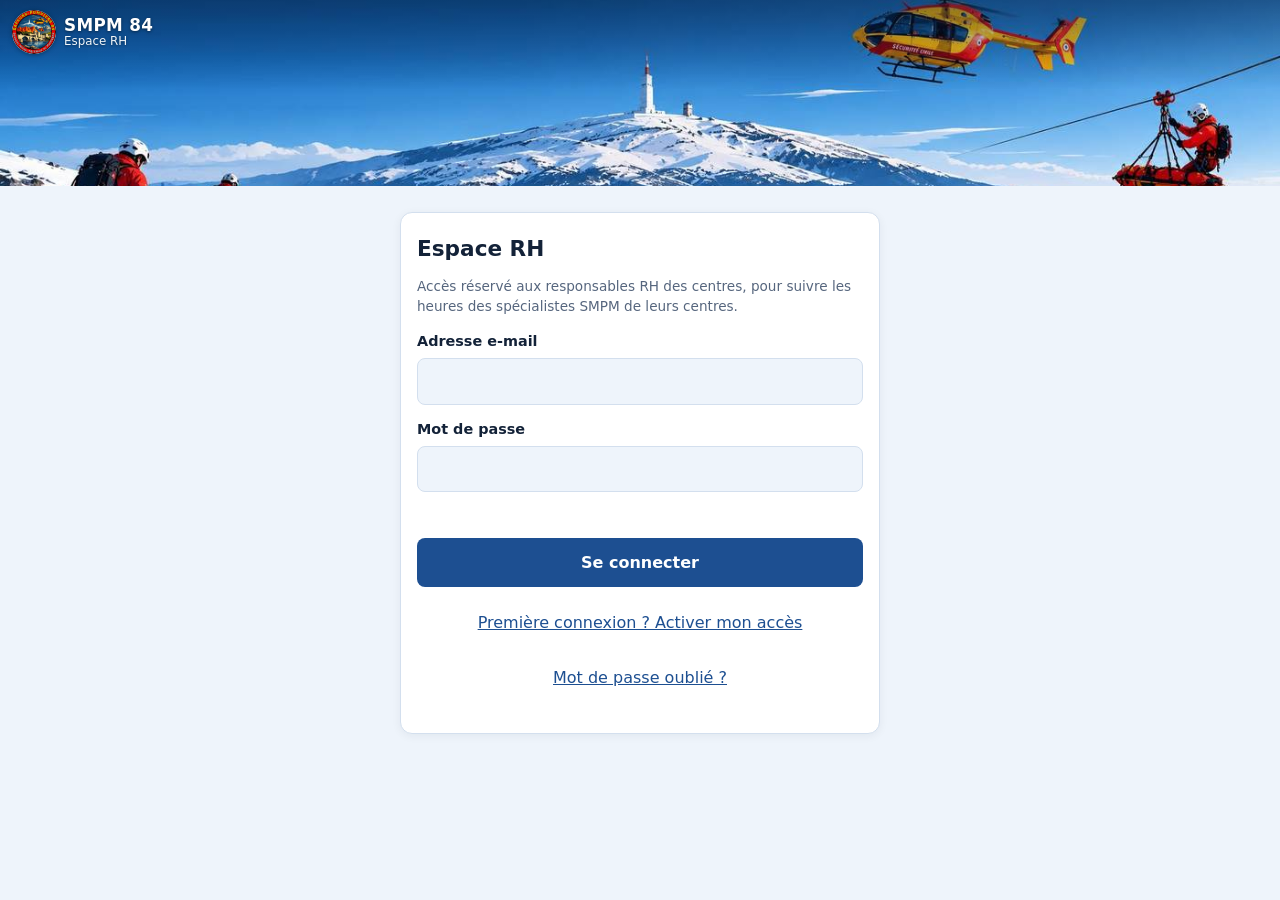
<file: rh.html>
<!doctype html>
<html lang="fr">
<head>
<meta charset="utf-8">
<meta name="viewport" content="width=device-width, initial-scale=1, viewport-fit=cover">
<meta name="theme-color" content="#1d4f91">
<meta name="robots" content="noindex">
<title>SMPM 84 – Espace RH</title>
<link rel="preconnect" href="https://script.google.com" crossorigin>
<link rel="preconnect" href="https://script.googleusercontent.com" crossorigin>
<link rel="icon" href="assets/icon-192.png">
<link rel="apple-touch-icon" href="assets/icon-192.png">
<link rel="stylesheet" href="style.css">
<script>(function(){var t;try{t=localStorage.getItem('smpm_theme')}catch(e){}if(t==='light'||t==='dark')document.documentElement.setAttribute('data-theme',t)})();</script>
</head>
<body class="rh-page">
<header class="topbar">
  <img src="assets/ecusson-132.png" alt="" class="logo" width="44" height="44">
  <div class="brand"><strong id="rh-title">SMPM 84</strong><span id="rh-sub">Espace RH</span></div>
  <button type="button" id="rh-logout" class="rh-logout" hidden>Déconnexion</button>
  <a id="rh-retour" class="rh-logout" href="./" hidden>← Retour à l’application</a>
</header>

<div class="landscape rh-landscape">
  <picture aria-hidden="true">
    <source id="banner-night" media="(prefers-color-scheme: dark)" srcset="assets/banniere-nuit-700.jpg 700w, assets/banniere-nuit-1000.jpg 1000w, assets/banniere-nuit-1400.jpg 1400w" sizes="100vw">
    <img src="assets/banniere-1000.jpg" srcset="assets/banniere-700.jpg 700w, assets/banniere-1000.jpg 1000w, assets/banniere-1400.jpg 1400w" sizes="100vw" alt="" decoding="async" fetchpriority="high">
  </picture>
  <script>(function(){var t=document.documentElement.getAttribute('data-theme'),s=document.getElementById('banner-night');if(t==='dark')s.media='all';else if(t==='light')s.media='not all'})();</script>
</div>

<main>
  <section id="rh-view-loading" class="view rh-narrow">
    <p class="muted center" role="status">Chargement…</p>
  </section>

  <!-- Connexion -->
  <section id="rh-view-login" class="view rh-narrow" hidden>
    <h1>Espace RH</h1>
    <p class="muted small">Accès réservé aux responsables RH des centres, pour suivre les heures des spécialistes SMPM de leurs centres.</p>
    <form id="rh-form-login" autocomplete="on">
      <label>Adresse e-mail
        <input type="email" name="email" autocomplete="username" required>
      </label>
      <label>Mot de passe
        <input type="password" name="password" autocomplete="current-password" required>
      </label>
      <p class="error" role="alert"></p>
      <button type="submit" class="primary">Se connecter</button>
    </form>
    <p class="center"><button class="link" data-rh-goto="activate">Première connexion ? Activer mon accès</button></p>
    <p class="center"><button class="link" data-rh-goto="activate">Mot de passe oublié ?</button></p>
  </section>

  <!-- Activation / mot de passe oublié : étape 1 -->
  <section id="rh-view-activate" class="view rh-narrow" hidden>
    <h1>Activer mon accès</h1>
    <p class="muted">Saisissez l’adresse e-mail à laquelle vous avez reçu l’invitation. Un code vous sera envoyé par e-mail.</p>
    <form id="rh-form-request" autocomplete="on">
      <label>Adresse e-mail
        <input type="email" name="email" autocomplete="username" required>
      </label>
      <p class="error" role="alert"></p>
      <button type="submit" class="primary">Recevoir le code</button>
    </form>
    <p class="center"><button class="link" data-rh-goto="login">Retour à la connexion</button></p>
  </section>

  <!-- Étape 2 : code et mot de passe -->
  <section id="rh-view-verify" class="view rh-narrow" hidden>
    <h1>Code reçu par e-mail</h1>
    <p class="muted" id="rh-verify-intro"></p>
    <form id="rh-form-verify" autocomplete="off">
      <label>Code à 6 chiffres
        <input type="text" name="code" inputmode="numeric" pattern="\d{6}" maxlength="6" autocomplete="one-time-code" required>
      </label>
      <label>Choisissez votre mot de passe (8 caractères minimum)
        <input type="password" name="password" minlength="8" autocomplete="new-password" required>
      </label>
      <p class="error" role="alert"></p>
      <button type="submit" class="primary">Valider</button>
    </form>
    <p class="center"><button class="link" data-rh-goto="activate">Renvoyer un code</button></p>
  </section>

  <!-- Consultation (pensée pour l'ordinateur) -->
  <section id="rh-view-app" hidden>
    <div class="rh-head">
      <div>
        <p class="rh-centre-titre" id="rh-centre-titre" aria-live="polite"></p>
        <h1>Heures des agents SMPM</h1>
        <p class="muted small" id="rh-centres"></p>
      </div>
      <button type="button" class="link" id="rh-csv" hidden>Télécharger (CSV, tableur)</button>
    </div>

    <form id="rh-filtres" class="rh-filtres" autocomplete="off">
      <div class="rh-periode">
        <label>Du <input type="date" name="du" required></label>
        <label>Au <input type="date" name="au" required></label>
        <button type="submit" class="primary">Afficher</button>
      </div>
      <div class="rh-raccourcis" role="group" aria-label="Périodes prédéfinies">
        <button type="button" data-per="annee">Année en cours</button>
        <button type="button" data-per="s1">1er semestre</button>
        <button type="button" data-per="s2">2e semestre</button>
        <button type="button" data-per="mois">Mois en cours</button>
        <button type="button" data-per="prec">Année précédente</button>
      </div>
      <div class="rh-outils">
        <input type="search" id="rh-search" placeholder="Rechercher un agent…" aria-label="Rechercher un agent">
        <select id="rh-centre" aria-label="Centre" hidden></select>
        <select id="rh-tri" aria-label="Trier">
          <option value="nom">Tri : nom</option>
          <option value="quota">Tri : quota atteint (décroissant)</option>
          <option value="depasse">Tri : dépassements d’abord</option>
        </select>
      </div>
    </form>

    <div id="rh-totaux" class="rh-totaux"></div>
    <p class="rh-legende small">
      <span><i class="rh-pastille rh-c-repos"></i>Repos</span>
      <span><i class="rh-pastille rh-c-tt"></i>Temps de travail</span>
      <span><i class="rh-pastille rh-c-over"></i>Dépassement du quota</span>
      <span><i class="rh-pastille rh-c-marge"></i>Zone au-delà du quota</span>
      <span class="muted">Barres FMPA SMPM, Neige et ISS : heures rapportées aux quotas du livret (Neige et ISS si l’agent est qualifié). Chef de section : heures de la fonction rapportées à son volume annuel. R = repos, TT = temps de travail.</span>
    </p>
    <p id="rh-state" class="muted small" role="status"></p>
    <ul id="rh-list" class="rh-list"></ul>
  </section>
</main>

<script src="config.js"></script>
<script src="rh.js"></script>
</body>
</html>
</file>
<file: style.css>
:root {
  --primary: #1d4f91;
  --primary-dark: #143b6e;
  --primary-soft: #dce8f6;
  --sky-top: #0c2f5c;
  --sky-bottom: #4f8fd1;
  --ink: #132238;
  --muted: #56667e;
  --line: #d3dfee;
  --bg: #eef4fb;
  --card: #ffffff;
  --ok: #1a7f37;
  --danger: #c0182f;
  --radius: 12px;
  --band-top: #08386d;
  --band-bottom: #0c5099;
}
@media (prefers-color-scheme: dark) {
  :root:where(:not([data-theme="light"])) {
    --primary: #3f7fcf;
    --primary-dark: #2b64a8;
    --primary-soft: #1d3554;
    --sky-top: #061a33;
    --sky-bottom: #2d5f9c;
    --ink: #e8f0fa;
    --muted: #9fb3cc;
    --line: #243b59;
    --bg: #0b1726;
    --card: #132339;
    --ok: #4cc27a;
    --danger: #ff7a8c;
    --band-top: #060914;
    --band-bottom: #0f1122;
  }
}
:root:where([data-theme="dark"]) {
    --primary: #3f7fcf;
    --primary-dark: #2b64a8;
    --primary-soft: #1d3554;
    --sky-top: #061a33;
    --sky-bottom: #2d5f9c;
    --ink: #e8f0fa;
    --muted: #9fb3cc;
    --line: #243b59;
    --bg: #0b1726;
    --card: #132339;
    --ok: #4cc27a;
    --danger: #ff7a8c;
    --band-top: #060914;
    --band-bottom: #0f1122;
  }
/* thème choisi dans « Mon profil » (data-theme sur <html>) ; sans choix, suit le téléphone */
:root { color-scheme: light dark; }
:root[data-theme="light"] { color-scheme: light; }
:root[data-theme="dark"] { color-scheme: dark; }
* { box-sizing: border-box; }
html { -webkit-text-size-adjust: 100%; }
body {
  margin: 0;
  font: 16px/1.45 system-ui, -apple-system, "Segoe UI", Roboto, sans-serif;
  color: var(--ink);
  background: var(--bg);
  min-height: 100vh;
  display: flex;
  flex-direction: column;
}
[hidden] { display: none !important; }

/* ---------- barre haute : pas de bandeau, burger et logo posés sur le paysage ---------- */
.topbar {
  position: absolute; top: 0; left: 0; right: 0; z-index: 10;
  display: flex; align-items: center; gap: 8px;
  padding: calc(10px + env(safe-area-inset-top)) 12px 0;
  background: none;
}
.logo { width: 44px; height: 44px; border-radius: 50%; background: #fff; flex: none; box-shadow: 0 1px 4px rgba(0,0,0,.35); }
.brand { display: flex; flex-direction: column; flex: 1; min-width: 0; line-height: 1.15; color: #fff; text-shadow: 0 1px 3px rgba(0,0,0,.45); }
/* nom de l'utilisateur : bouton vers « Mes informations » une fois connecté */
button.brand {
  align-items: flex-start; text-align: left; font: inherit; line-height: 1.15;
  margin: 0; padding: 4px 6px; border: 0; border-radius: 8px; background: none; cursor: pointer;
}
button.brand:disabled { cursor: default; opacity: 1; }
button.brand:not(:disabled):active { background: rgba(255,255,255,.14); }
@media (hover: hover) { button.brand:not(:disabled):hover { background: rgba(255,255,255,.14); } }
button.brand > * { max-width: 100%; }
.brand strong { font-size: 1.05rem; letter-spacing: .02em; white-space: nowrap; overflow: hidden; text-overflow: ellipsis; }
.brand span { font-size: .74rem; opacity: .95; white-space: nowrap; overflow: hidden; text-overflow: ellipsis; }

/* burger : trois traits, en haut à gauche */
.burger {
  flex: none; width: 44px; height: 44px; padding: 0;
  display: flex; flex-direction: column; justify-content: center; align-items: center; gap: 5px;
  background: transparent; border: 0; border-radius: 10px; cursor: pointer;
}
.burger { position: relative; }
.burger:hover { background: rgba(255,255,255,.12); }
.burger span { display: block; width: 24px; height: 2.5px; border-radius: 2px; background: #fff; }

/* ---------- bannière : photo du mont Ventoux ---------- */
.landscape {
  position: relative; overflow: hidden;
  height: clamp(150px, 32vw, 440px);
  background: var(--sky-top);
}
.landscape picture { display: contents; }
.landscape img {
  display: block; width: 100%; height: 100%;
  object-fit: cover; object-position: 65% 10%;
}
/* léger voile en haut pour garder le texte lisible sur le ciel */
.landscape::after {
  content: ""; position: absolute; inset: 0 0 auto 0; height: 90px;
  background: linear-gradient(180deg, rgba(6,26,51,.45), rgba(6,26,51,0));
  pointer-events: none;
}
/* téléphone : image entière (rien de coupé), sous une bande de ciel qui porte logo et texte */
@media (max-width: 600px) {
  .landscape {
    height: auto;
    padding-top: calc(58px + env(safe-area-inset-top));
    background: linear-gradient(180deg, var(--band-top) 0%, var(--band-bottom) 100%);
  }
  .landscape img {
    height: auto;
    -webkit-mask-image: linear-gradient(180deg, transparent 0, #000 14%);
            mask-image: linear-gradient(180deg, transparent 0, #000 14%);
  }
  .landscape::after { display: none; }
}
/* PC : bandeau plus bas (hélicoptère, sommet et civière restent visibles) */
@media (min-width: 900px) {
  .landscape { height: clamp(170px, 14.5vw, 280px); }
  .landscape img { object-position: 60% 22%; }
}

/* numéro de version, discret, en bas à droite du bandeau */
.app-version {
  position: absolute; right: 8px; bottom: 6px; z-index: 1;
  padding: 1px 6px; border-radius: 6px;
  font-size: .66rem; line-height: 1.4; letter-spacing: .03em; font-variant-numeric: tabular-nums;
  color: #fff; background: rgba(6,26,51,.45);
  pointer-events: none;
}

.banner { background: #fff3cd; color: #5c4400; padding: 8px 16px; font-size: .85rem; text-align: center; }

/* ---------- menu latéral ---------- */
.scrim {
  position: fixed; inset: 0; z-index: 20;
  background: rgba(6, 20, 40, .45);
}
.drawer {
  position: fixed; top: 0; bottom: 0; left: 0; z-index: 30;
  width: min(300px, 84vw);
  display: flex; flex-direction: column;
  background: var(--card); color: var(--ink);
  box-shadow: 4px 0 24px rgba(0,0,0,.25);
  transform: translateX(-102%); transition: transform .22s ease;
  padding-top: env(safe-area-inset-top);
}
.drawer.open { transform: translateX(0); }
.drawer-head {
  display: flex; align-items: center; gap: 12px;
  padding: 14px 16px; background: var(--primary); color: #fff;
}
.drawer-head .logo { width: 38px; height: 38px; }
.drawer-head strong { flex: 1; font-size: 1.05rem; }
.close {
  background: transparent; border: 0; color: #fff; font-size: 1.8rem; line-height: 1;
  width: 40px; height: 40px; border-radius: 8px; cursor: pointer;
}
.drawer-nav { display: grid; align-content: start; padding: 8px; gap: 2px; flex: 1; min-height: 0; overflow-y: auto; }
.drawer-nav button {
  display: flex; align-items: center; gap: 12px;
  text-align: left; padding: 12px 14px; font: inherit; font-weight: 600;
  background: transparent; color: var(--ink); border: 0; border-radius: 10px; cursor: pointer;
}
.nav-section { display: grid; gap: 2px; margin-top: 6px; padding-top: 6px; border-top: 1px solid var(--line); }
.nav-section[hidden] { display: none; }
.nav-sep { margin: 4px 14px 2px; font-size: .75rem; font-weight: 700; letter-spacing: .06em; text-transform: uppercase; color: var(--muted); }
.drawer-nav svg { flex: none; color: var(--primary); }
.drawer-nav button:hover { background: var(--bg); }
.drawer-nav button[aria-current="page"] { background: var(--primary-soft); color: var(--primary-dark); }
@media (prefers-color-scheme: dark) {
  :where(:root:not([data-theme="light"])) .drawer-nav button[aria-current="page"] { color: #cfe2fb; }
}
:where(:root[data-theme="dark"]) .drawer-nav button[aria-current="page"] { color: #cfe2fb; }
.drawer-foot { margin-top: auto; padding: 8px 16px calc(16px + env(safe-area-inset-bottom)); border-top: 1px solid var(--line); }
.drawer-foot .drawer-nav-foot { flex: none; overflow: visible; padding: 0 0 8px; margin: 0 -8px; }
.logout {
  width: 100%; padding: 12px; font: inherit; font-weight: 600;
  background: transparent; color: var(--danger); border: 1px solid var(--line); border-radius: 8px; cursor: pointer;
}

/* ---------- contenu ---------- */
main { flex: 1; width: 100%; max-width: 560px; margin: 0 auto; padding: 18px 16px 8px; }
@media (min-width: 900px) { main { max-width: 860px; padding: 26px 24px 8px; } }
/* formulaires de connexion : restent étroits même sur grand écran */
#view-loading, #view-login, #view-activate, #view-verify { max-width: 560px; margin-left: auto; margin-right: auto; }
/* grand écran : le contenu occupe davantage la largeur */
@media (min-width: 1200px) { main { max-width: min(1280px, 88vw); padding-left: 32px; padding-right: 32px; } }
h1 { font-size: 1.35rem; margin: 0 0 8px; }
.view { background: var(--card); border: 1px solid var(--line); border-radius: var(--radius); padding: 20px 16px; box-shadow: 0 2px 10px rgba(19,34,56,.06); }

.section-title { font-size: 1rem; margin: 20px 0 6px; color: var(--primary-dark); }
@media (prefers-color-scheme: dark) { :where(:root:not([data-theme="light"])) .section-title { color: #cfe2fb; } }
:where(:root[data-theme="dark"]) .section-title { color: #cfe2fb; }

label { display: block; font-size: .9rem; font-weight: 600; margin: 14px 0 0; }
input, select {
  display: block; width: 100%; margin-top: 6px;
  padding: 12px; font: inherit; color: var(--ink);
  background: var(--bg); border: 1px solid var(--line); border-radius: 8px;
}
input:focus, select:focus, button:focus-visible { outline: 3px solid color-mix(in srgb, var(--primary) 45%, transparent); outline-offset: 1px; }

button { font: inherit; cursor: pointer; }
.primary {
  width: 100%; margin-top: 18px; padding: 13px;
  background: var(--primary); color: #fff; border: 0; border-radius: 8px; font-weight: 700;
}
.primary:hover { background: var(--primary-dark); }
.primary:active { background: var(--primary-dark); }
.primary:disabled { opacity: .55; cursor: not-allowed; }
.link { background: none; border: 0; color: var(--primary); text-decoration: underline; padding: 8px; }
@media (prefers-color-scheme: dark) { :where(:root:not([data-theme="light"])) .link { color: #8ab8ec; } }
:where(:root[data-theme="dark"]) .link { color: #8ab8ec; }

.muted { color: var(--muted); }
.small { font-size: .85rem; }
.center { text-align: center; }
.error { color: var(--danger); min-height: 1.2em; margin: 10px 0 0; font-size: .9rem; }
.ok { color: var(--ok); min-height: 1.2em; margin: 6px 0 0; font-size: .9rem; }

.qualifs { list-style: none; margin: 12px 0; padding: 0; display: grid; gap: 8px; }
.qualifs li {
  display: flex; align-items: center; gap: 12px;
  padding: 12px; border: 1px solid var(--line); border-radius: 10px; background: var(--bg);
}
.qualifs .badge {
  flex: none; min-width: 44px; text-align: center; padding: 4px 6px; border-radius: 6px;
  font-size: .75rem; font-weight: 800; letter-spacing: .03em;
}
.qualifs li.yes .badge { background: var(--ok); color: #fff; }
.qualifs li.no { opacity: .6; }
.qualifs li.no .badge { background: var(--line); color: var(--muted); }
.qualifs .label { flex: 1; font-size: .92rem; }
.qualifs .year { font-size: .8rem; color: var(--muted); white-space: nowrap; }

footer { text-align: center; padding: 16px 16px calc(16px + env(safe-area-inset-bottom)); }
footer img { height: 54px; width: auto; max-width: 70%; object-fit: contain; border-radius: 6px; }

/* ---------- état réseau et synchronisation (bandeau) ---------- */
.status {
  flex: none; display: flex; align-items: center; gap: 8px;
  max-width: 150px; padding: 5px 9px; border-radius: 10px;
  background: rgba(6, 20, 40, .6); color: #fff; font-size: .7rem; line-height: 1.2;
}
.status-net, .status-sync { display: flex; align-items: center; gap: 5px; max-width: 100%; white-space: nowrap; }
.status-sync span { overflow: hidden; text-overflow: ellipsis; }
.status-sync span:empty { display: none; }
#btn-sync { background: none; border: 0; padding: 0; color: inherit; font: inherit; cursor: pointer; }
#btn-sync:disabled { opacity: .5; cursor: default; }
#btn-sync[hidden] { display: none; }
.status svg { flex: none; }
.ico-offline { display: none; }
body.is-offline .ico-online { display: none; }
body.is-offline .ico-offline { display: inline; }
body.is-offline .status-net { color: #ffd66b; }
@media (max-width: 420px) {
  .status-net .txt, .status-sync .txt { display: none; }
  .status { max-width: 128px; padding: 5px 7px; }
  .logo { width: 40px; height: 40px; }
}

/* ---------- fiches techniques ---------- */
.sync-icon { transform-origin: 50% 50%; }
.fiches-syncing .sync-icon, .profile-syncing .sync-icon { animation: spin 1s linear infinite; }
.sync-dot {
  position: absolute; top: 4px; right: 4px; width: 10px; height: 10px; border-radius: 50%;
  background: #f5c518; box-shadow: 0 0 0 2px var(--primary);
  animation: pulse 1s ease-in-out infinite;
}
@keyframes spin { to { transform: rotate(360deg); } }
@keyframes pulse { 50% { transform: scale(1.5); opacity: .6; } }
@media (prefers-reduced-motion: reduce) {
  .fiches-syncing .sync-icon, .profile-syncing .sync-icon, .sync-dot { animation: none; }
}
.fiches-cat { font-size: 1rem; margin: 18px 0 8px; color: var(--primary-dark); }
@media (prefers-color-scheme: dark) { :where(:root:not([data-theme="light"])) .fiches-cat { color: #cfe2fb; } }
:where(:root[data-theme="dark"]) .fiches-cat { color: #cfe2fb; }
.fiches-list { list-style: none; margin: 0; padding: 0; display: grid; gap: 8px; }
.fiches-list a {
  display: block; padding: 12px; border: 1px solid var(--line); border-radius: 10px;
  background: var(--bg); color: var(--ink); text-decoration: none; font-size: .95rem;
}
.fiches-list a:hover { border-color: var(--primary); }
.fiches-list li { display: flex; gap: 8px; align-items: stretch; }
.fiches-list li a { flex: 1; min-width: 0; }
.fiches-list .fav {
  flex: none; width: 48px; font-size: 1.4rem; line-height: 1; color: var(--muted);
  background: var(--bg); border: 1px solid var(--line); border-radius: 10px;
}
.fiches-list .fav.on { color: #e0a800; border-color: #e0a800; }

/* ---------- livret individuel ---------- */
.livret-head { display: flex; align-items: flex-end; justify-content: space-between; gap: 12px; }
.livret-head h1 { margin: 0; }
.year-pick { margin: 0; display: flex; align-items: center; gap: 8px; font-size: .85rem; color: var(--muted); }
.year-pick select {
  width: auto; margin: 0; padding: 8px 32px 8px 12px; font-weight: 700; color: var(--ink);
  background: var(--primary-soft); border-color: transparent;
}
#livret-state { margin: 6px 0 0; min-height: 0; }
#livret-state:empty { display: none; }

.counters {
  display: grid; gap: 10px; margin-top: 14px;
  grid-template-columns: repeat(auto-fill, minmax(150px, 1fr));
}
.counter {
  padding: 12px 14px; border: 1px solid var(--line); border-radius: 12px; background: var(--bg);
  display: flex; flex-direction: column; gap: 6px;
}
.counter:first-child { grid-column: 1 / -1; background: var(--primary-soft); border-color: transparent; }
.counter-head { display: flex; align-items: baseline; justify-content: space-between; gap: 8px; }
.counter-head strong { font-size: .95rem; }
.counter-head span { font-size: .72rem; color: var(--muted); white-space: nowrap; overflow: hidden; text-overflow: ellipsis; }
.counter-value { margin: 0; line-height: 1; }
.counter-value .big { font-size: 1.9rem; font-weight: 800; font-variant-numeric: tabular-nums; letter-spacing: -.01em; }
.counter:first-child .counter-value .big { font-size: 2.4rem; }
.counter-value .unit { font-size: .95rem; color: var(--muted); font-weight: 600; }
.bar { height: 8px; border-radius: 99px; background: color-mix(in srgb, var(--primary) 18%, transparent); overflow: hidden; }
.bar span { display: block; height: 100%; border-radius: inherit; background: var(--primary); transition: width .4s ease; }
/* Couleurs des quotas fixes (indépendantes du mode intervention, où tout passe au rouge) */
.counter { --run: #1d4f91; --warn: #d97706; --full: #c0182f; }
.counter .bar span { background: var(--run); }
.counter.warn .bar span { background: var(--warn); }
.counter.warn .counter-note { color: var(--warn); }
.counter.full .bar span { background: var(--full); }
.counter-note { margin: 0; font-size: .8rem; color: var(--muted); font-weight: 600; }
.counter-alert {
  margin: 2px 0 0; padding: 8px 10px; border-radius: 8px;
  font-size: .8rem; font-weight: 600; line-height: 1.35;
  color: var(--full); background: color-mix(in srgb, var(--full) 12%, transparent);
  border-left: 3px solid var(--full);
}
@media (prefers-color-scheme: dark) {
  :where(:root:not([data-theme="light"])) .counter { --run: #3f7fcf; --warn: #f59e0b; --full: #ff6b7d; }
}
:where(:root[data-theme="dark"]) .counter { --run: #3f7fcf; --warn: #f59e0b; --full: #ff6b7d; }
.counter.no-quota { opacity: .85; }
/* camemberts des compteurs */
.counter:not(.no-quota) .counter-value { text-align: center; }
.pie-wrap { display: flex; justify-content: center; padding: 4px 0; }
.pie { width: 112px; height: 112px; overflow: visible; }
.counter:first-child .pie { width: 150px; height: 150px; }
.pie-bg { fill: none; stroke: color-mix(in srgb, var(--run) 18%, transparent); stroke-width: 18; }
.pie-fg { fill: none; stroke: var(--run); stroke-width: 18; }
.counter.warn .pie-fg { stroke: var(--warn); }
.pie-full .pie-fg { stroke: var(--full); }
.pie-pct { text-anchor: middle; dominant-baseline: central; font-size: 22px; font-weight: 800; fill: currentColor; font-variant-numeric: tabular-nums; }
.pie-full .pie-pct { fill: var(--full); }
.pie-full { transform-origin: center; animation: pie-beat 1.1s ease-in-out infinite; }
@keyframes pie-beat { 0%, 100% { transform: scale(1); } 15% { transform: scale(1.09); } 30% { transform: scale(.98); } 45% { transform: scale(1.05); } }
.counter.full .counter-alert { text-align: center; text-transform: uppercase; font-weight: 800; font-size: .9rem; letter-spacing: .02em; border-left: 0; }
/* ordinateur : tous les compteurs sur une même ligne, le SMPM à égalité avec les autres */
@media (min-width: 900px) {
  .counters { grid-template-columns: none; grid-auto-flow: column; grid-auto-columns: minmax(0, 1fr); }
  .counter:first-child { grid-column: auto; }
  .counter:first-child .pie { width: 112px; height: 112px; }
  .counter:first-child .counter-value .big { font-size: 1.9rem; }
}
@media (prefers-reduced-motion: reduce) { .pie-full { animation: none; } .pie-fg { transition: none; } }
.valid-pdf {
  margin-top: 6px; padding: 5px 10px; border-radius: 8px; border: 1px solid var(--line);
  background: transparent; color: var(--primary); font: inherit; font-size: .78rem; font-weight: 700; cursor: pointer;
}
.valid-pdf:disabled { opacity: .6; cursor: wait; }
@media (prefers-reduced-motion: reduce) { .bar span { transition: none; } }

.stats { display: grid; grid-template-columns: repeat(3, 1fr); gap: 8px; margin-top: 10px; }
.stats div { text-align: center; padding: 8px 4px; border-radius: 10px; border: 1px solid var(--line); }
.stats strong { display: block; font-size: 1.05rem; font-variant-numeric: tabular-nums; }
.stats span { display: block; font-size: .72rem; color: var(--muted); }

.fmpa-list { list-style: none; margin: 10px 0 0; padding: 0; display: grid; gap: 8px; }
.fmpa-list > li {
  display: grid; grid-template-columns: 48px 1fr auto; gap: 12px; align-items: start;
  padding: 12px; border: 1px solid var(--line); border-radius: 10px; background: var(--bg);
}
.fmpa-date {
  display: flex; flex-direction: column; align-items: center; justify-content: center;
  padding: 6px 0; border-radius: 8px; background: var(--card); border: 1px solid var(--line); line-height: 1.1;
}
.fmpa-date strong { font-size: 1.15rem; font-variant-numeric: tabular-nums; }
.fmpa-date span { font-size: .7rem; color: var(--muted); text-transform: uppercase; letter-spacing: .03em; }
.fmpa-body { min-width: 0; }
.fmpa-lieu { margin: 0; font-weight: 700; font-size: .95rem; overflow-wrap: anywhere; }
.fmpa-meta { margin: 4px 0 0; font-size: .8rem; color: var(--muted); }
.fmpa-fig { text-align: right; display: flex; flex-direction: column; gap: 2px; white-space: nowrap; }
.fmpa-fig strong { font-size: 1rem; font-variant-numeric: tabular-nums; }
.fmpa-fig span { font-size: .75rem; color: var(--muted); }

.tag {
  display: inline-block; padding: 1px 7px; border-radius: 99px; font-size: .7rem; font-weight: 700;
  letter-spacing: .02em; background: var(--primary-soft); color: var(--primary-dark);
}
.tag-neige { background: #e0f2fe; color: #075985; }
.tag-iss { background: #ede9fe; color: #5b21b6; }
.tag-ssh { background: #fef3c7; color: #92400e; }
.tag-can { background: #d1fae5; color: #065f46; }
@media (prefers-color-scheme: dark) {
  :where(:root:not([data-theme="light"])) .tag { color: #cfe2fb; }
  :where(:root:not([data-theme="light"])) .tag-neige { background: #0c3a55; color: #bae6fd; }
  :where(:root:not([data-theme="light"])) .tag-iss { background: #34245e; color: #ddd6fe; }
  :where(:root:not([data-theme="light"])) .tag-ssh { background: #4a3510; color: #fde68a; }
  :where(:root:not([data-theme="light"])) .tag-can { background: #0d4235; color: #a7f3d0; }
}
:where(:root[data-theme="dark"]) .tag { color: #cfe2fb; }
  :where(:root[data-theme="dark"]) .tag-neige { background: #0c3a55; color: #bae6fd; }
  :where(:root[data-theme="dark"]) .tag-iss { background: #34245e; color: #ddd6fe; }
  :where(:root[data-theme="dark"]) .tag-ssh { background: #4a3510; color: #fde68a; }
  :where(:root[data-theme="dark"]) .tag-can { background: #0d4235; color: #a7f3d0; }

.fmpa-body details { margin-top: 6px; font-size: .8rem; }
.fmpa-body summary { cursor: pointer; color: var(--primary); font-weight: 600; padding: 2px 0; }
@media (prefers-color-scheme: dark) { :where(:root:not([data-theme="light"])) .fmpa-body summary { color: #8ab8ec; } }
:where(:root[data-theme="dark"]) .fmpa-body summary { color: #8ab8ec; }
.chips { list-style: none; margin: 6px 0 0; padding: 0; display: flex; flex-wrap: wrap; gap: 4px; }
.chips li { padding: 2px 8px; border-radius: 99px; background: var(--card); border: 1px solid var(--line); font-size: .75rem; }

@media (max-width: 380px) {
  .fmpa-list > li { grid-template-columns: 42px 1fr auto; gap: 10px; padding: 10px; }
  .counters { grid-template-columns: 1fr 1fr; }
}

/* ---------- validation annuelle ---------- */
.valid-list { list-style: none; margin: 10px 0 0; padding: 0; display: grid; gap: 8px; grid-template-columns: repeat(auto-fill, minmax(240px, 1fr)); }
.valid {
  --v: var(--muted); --v-bg: var(--bg);
  display: flex; align-items: flex-start; gap: 10px;
  padding: 10px 12px; border-radius: 10px; border: 1px solid var(--line); background: var(--v-bg);
  border-left: 4px solid var(--v);
}
.valid-ico {
  flex: none; width: 24px; height: 24px; border-radius: 50%; margin-top: 1px;
  display: grid; place-items: center; font-size: .8rem; font-weight: 800; color: #fff; background: var(--v);
}
.valid-label { margin: 0; font-size: .88rem; font-weight: 700; line-height: 1.25; }
.valid-sub { margin: 2px 0 0; font-size: .78rem; font-weight: 600; color: var(--v); }
.valid-valide { --v: #1a7f37; --v-bg: #e8f6ec; }
.valid-non_valide { --v: #c0182f; --v-bg: #fdecee; }
.valid-todo { --v: #9aa6b6; }
.valid-todo .valid-ico { background: transparent; border: 2px solid var(--v); }
.valid-todo .valid-label { color: var(--muted); }
.valid-na { --v: #c3ccd8; border-style: dashed; border-left-style: solid; opacity: .7; }
.valid-na .valid-ico { background: transparent; border: 2px dashed var(--v); }
.valid-na .valid-label { color: var(--muted); font-weight: 600; }
@media (prefers-color-scheme: dark) {
  :where(:root:not([data-theme="light"])) .valid-valide { --v: #4cc27a; --v-bg: #12301f; }
  :where(:root:not([data-theme="light"])) .valid-non_valide { --v: #ff7a8c; --v-bg: #3a1720; }
  :where(:root:not([data-theme="light"])) .valid-todo { --v: #5f7390; }
  :where(:root:not([data-theme="light"])) .valid-na { --v: #3a4f6b; }
  :where(:root:not([data-theme="light"])) .valid-valide .valid-ico, :where(:root:not([data-theme="light"])) .valid-non_valide .valid-ico { color: #0b1726; }
}
:where(:root[data-theme="dark"]) .valid-valide { --v: #4cc27a; --v-bg: #12301f; }
  :where(:root[data-theme="dark"]) .valid-non_valide { --v: #ff7a8c; --v-bg: #3a1720; }
  :where(:root[data-theme="dark"]) .valid-todo { --v: #5f7390; }
  :where(:root[data-theme="dark"]) .valid-na { --v: #3a4f6b; }
  :where(:root[data-theme="dark"]) .valid-valide .valid-ico, :where(:root[data-theme="dark"]) .valid-non_valide .valid-ico { color: #0b1726; }

/* ---------- mode intervention : toutes les couleurs passent au rouge ---------- */
body.mode-intervention {
  --primary: #b3132b;
  --primary-dark: #7f0c1f;
  --primary-soft: #fbe3e6;
  --sky-top: #5a0a17;
  --sky-bottom: #b3132b;
  --band-top: #6e0c1b;
  --band-bottom: #b3132b;
  --bg: #fff4f5;
  --card: #ffffff;
  --line: #efc2c9;
  --ink: #2a0a10;
  --muted: #7a4a52;
}
@media (prefers-color-scheme: dark) {
  :where(:root:not([data-theme="light"])) body.mode-intervention {
    --primary: #e5394f;
    --primary-dark: #b5162f;
    --primary-soft: #4a1520;
    --sky-top: #3d0812;
    --sky-bottom: #9c1a2c;
    --band-top: #3d0812;
    --band-bottom: #8e1426;
    --bg: #1a0709;
    --card: #2a0c12;
    --line: #5a2630;
    --ink: #ffe9ec;
    --muted: #e8a9b2;
  }
}
:where(:root[data-theme="dark"]) body.mode-intervention {
    --primary: #e5394f;
    --primary-dark: #b5162f;
    --primary-soft: #4a1520;
    --sky-top: #3d0812;
    --sky-bottom: #9c1a2c;
    --band-top: #3d0812;
    --band-bottom: #8e1426;
    --bg: #1a0709;
    --card: #2a0c12;
    --line: #5a2630;
    --ink: #ffe9ec;
    --muted: #e8a9b2;
  }
body.mode-intervention .landscape img { filter: sepia(1) hue-rotate(-55deg) saturate(2.6); }

/* bascule : bouton gyrophare compact, collé en haut à droite, visible en permanence */
.mode-bar {
  position: sticky; top: 0; z-index: 8;
  display: flex; justify-content: space-between; gap: 8px;
  margin: -18px -16px 8px; padding: 6px 16px;
  pointer-events: none;            /* seule la pastille capte le doigt */
}
@media (min-width: 900px) { .mode-bar { margin: -26px -24px 8px; padding: 6px 24px; } }
@media (min-width: 1200px) { .mode-bar { margin-left: -32px; margin-right: -32px; padding-left: 32px; padding-right: 32px; } }
.mode-btn {
  pointer-events: auto;
  display: inline-flex; align-items: center; gap: 6px;
  min-height: 44px; padding: 5px 14px 5px 8px;
  border: 2px solid var(--line); border-radius: 999px;
  background: var(--card); color: var(--muted);
  font: inherit; font-size: .82rem; font-weight: 700; letter-spacing: .01em;
  box-shadow: 0 2px 10px rgba(0,0,0,.14);
  cursor: pointer; -webkit-tap-highlight-color: transparent;
  transition: background .2s, color .2s, border-color .2s;
}
.mode-btn:active { transform: scale(.96); }
.mode-btn:focus-visible { outline: 3px solid var(--primary); outline-offset: 2px; }
/* gyrophare éteint */
.beacon { flex: none; overflow: visible; }
.beacon-dome { fill: #9aa6b5; transition: fill .2s; }
.beacon-shine { stroke: rgba(255,255,255,.75); }
.beacon-base { fill: #4a5566; }
.beacon-rays { stroke: #e5394f; opacity: 0; }
/* gyrophare allumé */
.mode-btn[aria-pressed="true"] { background: var(--primary); border-color: var(--primary-dark); color: #fff; }
.mode-btn[aria-pressed="true"] .beacon-dome { fill: #ff3b4f; animation: beacon-flash 1s infinite; }
.mode-btn[aria-pressed="true"] .beacon-base { fill: #2a0a10; }
.mode-btn[aria-pressed="true"] .beacon-rays { stroke: #fff; animation: beacon-rays 1s infinite; }
@keyframes beacon-flash { 0%, 100% { fill: #ff3b4f; } 50% { fill: #ffd2d7; } }
@keyframes beacon-rays { 0%, 100% { opacity: .15; } 50% { opacity: 1; } }
@media (prefers-reduced-motion: reduce) {
  .mode-btn[aria-pressed="true"] .beacon-dome { animation: none; fill: #ffd2d7; }
  .mode-btn[aria-pressed="true"] .beacon-rays { animation: none; opacity: 1; }
}

/* accueil intervention */
.home-grid { display: grid; gap: 12px; margin-top: 14px; }
.home-btn {
  display: flex; align-items: center; gap: 14px; width: 100%; min-height: 76px; padding: 14px 16px;
  text-align: left; font: inherit; font-size: 1.05rem; font-weight: 700; color: var(--ink);
  background: var(--card); border: 2px solid var(--primary); border-radius: 14px; cursor: pointer;
}
.home-btn svg { flex: none; color: var(--primary); }
.home-btn:hover { background: var(--primary-soft); }
.home-btn:disabled { border-style: dashed; border-color: var(--line); color: var(--muted); background: var(--bg); cursor: not-allowed; }
.home-btn:disabled svg { color: var(--muted); }
/* pavé « Nouvelle intervention » : rouge plein, en tête de l'accueil */
.home-btn-alert { color: #fff; background: #c8102e; border-color: #c8102e; }
.home-btn-alert svg { color: #fff; }
.home-btn-alert:hover { background: #a00d25; border-color: #a00d25; }
.wip {
  display: inline-block; margin-top: 4px; padding: 2px 8px; border-radius: 99px;
  font-size: .72rem; font-weight: 700; background: var(--line); color: var(--muted);
}
.sub-head { margin-bottom: 6px; }
body:not(.mode-intervention) .only-intervention { display: none; }

/* ---------- Intervention : coordonnées GPS pointées sur la carte ---------- */
.gps { display: grid; gap: 8px; }
.gps-row input { width: 100%; font-variant-numeric: tabular-nums; }
.gps-actions { display: flex; flex-wrap: wrap; align-items: center; gap: 8px; }
.gps-note:empty, .gps-links:empty, .gps-place:empty { display: none; }
.gps-place { margin: 0; font-weight: 600; color: var(--primary-dark); }
.gps-place.gps-busy { display: flex; align-items: center; gap: 8px; color: var(--muted); }
.gps-place.gps-busy::before {
  content: '⏳'; display: inline-block; font-size: 1.2em; line-height: 1;
  animation: hourglass 1.2s ease-in-out infinite;
}
@keyframes hourglass { 0%, 40% { transform: rotate(0); } 60%, 100% { transform: rotate(180deg); } }
.fmpa-q.awaiting { opacity: .45; filter: grayscale(1); pointer-events: none; transition: opacity .2s; }
.fmpa-q.awaiting input, .fmpa-q.awaiting select { background: var(--line); }
@media (prefers-reduced-motion: reduce) { .gps-place.gps-busy::before { animation: none; } }
.gps-note, .gps-links { margin: 0; }
.gps-map {
  height: min(60vh, 420px); border: 1px solid var(--line); border-radius: 12px; overflow: hidden;
  background: var(--bg); touch-action: none;
}
.gps-map .leaflet-control-layers-list { font-size: .9rem; }

/* ---------- Connexion : état en cours / réussie / échec ---------- */
.login-status { text-align: center; padding: 28px 8px 12px; }
.login-status[hidden] { display: none; }
.login-icon {
  width: 56px; height: 56px; margin: 0 auto 14px; border-radius: 50%;
  display: flex; align-items: center; justify-content: center;
  font-size: 1.9rem; font-weight: 800; color: #fff;
}
.login-status[data-phase="busy"] .login-icon {
  border: 5px solid var(--line); border-top-color: var(--red, #c8102e); background: transparent;
}
.login-icon.spin { animation: login-spin .9s linear infinite; }
.login-status[data-phase="ok"] .login-icon { background: var(--ok); }
.login-status[data-phase="fail"] .login-icon { background: var(--danger); }
.login-title { font-size: 1.15rem; font-weight: 700; margin: 0 0 6px; }
.login-status[data-phase="ok"] .login-title { color: var(--ok); }
.login-status[data-phase="fail"] .login-title { color: var(--danger); }
@keyframes login-spin { to { transform: rotate(360deg); } }
@media (prefers-reduced-motion: reduce) { .login-icon.spin { animation-duration: 3s; } }

/* ---------- Déclaration de FMPA ---------- */
#fmpa-state:empty, .fmpa-msg:empty { display: none; }
#fmpa-state.error { color: var(--danger); }
.fmpa-desc { white-space: pre-line; }
.fmpa-draft {
  display: flex; align-items: center; justify-content: space-between; gap: 8px; flex-wrap: wrap;
  margin: 8px 0; padding: 6px 6px 6px 12px; border-radius: 10px;
  background: var(--primary-soft); font-size: .85rem; font-weight: 600;
}
.fmpa-draft .link { padding: 6px; }
.fmpa-sec { margin-top: 6px; scroll-margin-top: 66px; }
.sr-only { position: absolute; width: 1px; height: 1px; margin: -1px; padding: 0; overflow: hidden; clip: rect(0 0 0 0); white-space: nowrap; border: 0; }

/* liens rapides vers les rubriques : collés en haut pendant le défilement */
.secnav {
  position: sticky; top: 0; z-index: 5;
  margin: -6px -16px 4px; padding: 8px 0;
  background: color-mix(in srgb, var(--card) 94%, transparent);
  -webkit-backdrop-filter: blur(6px); backdrop-filter: blur(6px);
  border-bottom: 1px solid var(--line);
}
.secnav-list {
  list-style: none; margin: 0; padding: 0 16px; display: flex; gap: 6px;
  overflow-x: auto; scrollbar-width: none; scroll-padding: 0 16px;
}
.secnav-list::-webkit-scrollbar { display: none; }
.secnav-list li { flex: none; }
.secnav a {
  --c: var(--muted);
  display: flex; align-items: center; gap: 6px; min-height: 36px; padding: 3px 12px 3px 4px;
  border: 1px solid var(--line); border-radius: 99px; background: var(--card);
  color: var(--ink); text-decoration: none; font-size: .8rem; font-weight: 600;
  transition: background-color .2s, border-color .2s;
}
.secnav-n {
  flex: none; width: 26px; height: 26px; border-radius: 50%; display: grid; place-items: center;
  background: var(--bg); color: var(--c); font-size: .75rem; font-weight: 800; border: 1px solid var(--line);
}
.secnav-t { max-width: 15em; overflow: hidden; text-overflow: ellipsis; white-space: nowrap; }
.secnav a[aria-current="true"] { border-color: var(--primary); box-shadow: inset 0 0 0 1px var(--primary); }
.secnav li[data-state="partial"] .secnav-n { border-color: var(--primary); color: var(--primary); }
.secnav li[data-state="done"] a { border-color: #1a7f37; background: #e8f6ec; color: #145c2a; }
.secnav li[data-state="done"] .secnav-n { background: #1a7f37; border-color: #1a7f37; color: #fff; }
.secnav li[data-state="bad"] a { border-color: var(--danger); }
.secnav li[data-state="bad"] .secnav-n { background: var(--danger); border-color: var(--danger); color: #fff; }
@media (prefers-color-scheme: dark) {
  :where(:root:not([data-theme="light"])) .secnav li[data-state="done"] a { border-color: #2f9c55; background: #12301f; color: #a7e3bd; }
  :where(:root:not([data-theme="light"])) .secnav li[data-state="done"] .secnav-n { background: #2f9c55; border-color: #2f9c55; }
}
:where(:root[data-theme="dark"]) .secnav li[data-state="done"] a { border-color: #2f9c55; background: #12301f; color: #a7e3bd; }
  :where(:root[data-theme="dark"]) .secnav li[data-state="done"] .secnav-n { background: #2f9c55; border-color: #2f9c55; }
@media (prefers-reduced-motion: reduce) { .secnav a { transition: none; } }

/* fenêtre de validation (dans la page) */
.mdl-scrim {
  position: fixed; inset: 0; z-index: 50; display: flex; align-items: center; justify-content: center;
  padding: 16px; background: rgba(8, 18, 32, .55); animation: mdl-fade .15s ease-out;
}
.mdl {
  width: 100%; max-width: 480px; max-height: calc(100vh - 32px); max-height: calc(100dvh - 32px);
  display: flex; flex-direction: column; overflow: hidden;
  background: var(--card); color: var(--ink); border-radius: 16px; box-shadow: 0 18px 50px rgba(0,0,0,.35);
  animation: mdl-pop .18s ease-out;
}
.mdl:focus { outline: none; }
.mdl-title { margin: 0; padding: 16px 18px 8px; font-size: 1.05rem; }
.mdl-body { flex: 1 1 auto; min-height: 0; min-width: 0; padding: 4px 18px 8px; overflow-y: auto; overflow-x: hidden; overscroll-behavior: contain; -webkit-overflow-scrolling: touch; }
.mdl-recap { margin: 12px 0 0; padding-left: 18px; font-size: .9rem; }
.mdl-recap li + li { margin-top: 2px; }
.mdl-offline { margin: 12px 0 0; padding: 10px 12px; border-radius: 10px; background: #fff3cd; color: #5c4400; font-size: .85rem; font-weight: 600; }
.mdl-actions {
  display: flex; gap: 10px; padding: 12px 18px calc(14px + env(safe-area-inset-bottom));
  border-top: 1px solid var(--line);
}
.mdl-actions button { flex: 1; min-height: 48px; margin: 0; font: inherit; font-weight: 700; border-radius: 10px; }
.mdl-cancel { background: var(--bg); color: var(--ink); border: 1px solid var(--line); }
.mdl-ok.danger { background: #c0182f; }
@keyframes mdl-fade { from { opacity: 0; } }
@keyframes mdl-pop { from { opacity: 0; transform: translateY(12px) scale(.98); } }
@media (max-width: 520px) {
  .mdl-scrim { align-items: flex-end; padding: 0; }
  .mdl { max-width: none; border-radius: 16px 16px 0 0; max-height: 92vh; max-height: 92dvh; }
}
@media (prefers-reduced-motion: reduce) { .mdl-scrim, .mdl { animation: none; } }
@media (prefers-color-scheme: dark) { :where(:root:not([data-theme="light"])) .mdl-offline { background: #3a3010; color: #fde68a; } }
:where(:root[data-theme="dark"]) .mdl-offline { background: #3a3010; color: #fde68a; }

/* indice de risque : couleurs fixes (vert, jaune, orange, rouge), quel que soit le mode */
.risk { --r: #1a7f37; --r-bg: #e8f6ec; --r-ink: #145c2a; border-radius: 12px; padding: 12px; background: var(--r-bg); color: var(--r-ink); border: 2px solid var(--r); }
.risk.lv2 { --r: #c99400; --r-bg: #fff6d6; --r-ink: #5c4400; }
.risk.lv3 { --r: #d97706; --r-bg: #ffedd5; --r-ink: #7a3a00; }
.risk.lv4 { --r: #c0182f; --r-bg: #fde4e8; --r-ink: #7f0c1f; }
.risk-head { display: flex; align-items: center; gap: 12px; }
.risk-badge {
  flex: none; padding: 8px 12px; border-radius: 10px; background: var(--r); color: #fff;
  font-weight: 900; letter-spacing: .04em; font-size: .9rem;
}
.risk.lv2 .risk-badge { color: #2b2000; }
.risk-title { display: flex; flex-direction: column; line-height: 1.2; }
.risk-title strong { font-size: 1.05rem; }
.risk-title span { font-size: .85rem; font-weight: 600; font-variant-numeric: tabular-nums; }
.risk-scale { list-style: none; margin: 12px 0 0; padding: 0; display: grid; grid-template-columns: repeat(4, 1fr); gap: 4px; }
.risk-scale li {
  padding: 4px 0; border-radius: 6px; text-align: center; font-size: .72rem; font-weight: 700;
  background: rgba(255,255,255,.55); color: rgba(0,0,0,.45); border-top: 4px solid currentColor;
}
.risk-scale .lv1 { color: #1a7f37; } .risk-scale .lv2 { color: #c99400; }
.risk-scale .lv3 { color: #d97706; } .risk-scale .lv4 { color: #c0182f; }
.risk-scale li:not(.on) { opacity: .45; }
.risk-scale li.on { background: #fff; outline: 2px solid currentColor; }
.risk-msg { margin: 10px 0 0; font-weight: 800; font-size: .92rem; }
.risk-note { margin: 6px 0 0; font-size: .85rem; font-weight: 700; }
.risk-detail { margin-top: 10px; font-size: .82rem; }
.risk-detail summary { cursor: pointer; font-weight: 700; padding: 4px 0; }
.risk-table { width: 100%; border-collapse: collapse; margin-top: 4px; table-layout: fixed; }
.risk-table th, .risk-table td { overflow-wrap: anywhere; }
.risk-table .pts { width: 4.5em; }
.risk-table th, .risk-table td { padding: 5px 4px; text-align: left; vertical-align: top; border-top: 1px solid rgba(0,0,0,.1); }
.risk-table th { font-weight: 600; }
.risk-table td { color: inherit; opacity: .85; }
.risk-table .pts { text-align: right; font-weight: 800; opacity: 1; font-variant-numeric: tabular-nums; white-space: nowrap; }
.risk-table tr.pos .pts { color: var(--r); }
.risk-table tfoot th, .risk-table tfoot td { font-weight: 800; border-top: 2px solid var(--r); }
.risk-none { margin: 0; }
@media (prefers-color-scheme: dark) {
  :where(:root:not([data-theme="light"])) .risk { --r-bg: #10281a; --r-ink: #b9ebc9; }
  :where(:root:not([data-theme="light"])) .risk.lv2 { --r: #e0b020; --r-bg: #302708; --r-ink: #fde68a; }
  :where(:root:not([data-theme="light"])) .risk.lv3 { --r: #f08c22; --r-bg: #34200a; --r-ink: #fed7aa; }
  :where(:root:not([data-theme="light"])) .risk.lv4 { --r: #ff5c72; --r-bg: #3a0d15; --r-ink: #ffd0d7; }
  :where(:root:not([data-theme="light"])) .risk-scale li { background: rgba(0,0,0,.25); }
  :where(:root:not([data-theme="light"])) .risk-scale li.on { background: rgba(0,0,0,.45); }
  :where(:root:not([data-theme="light"])) .risk-table th, :where(:root:not([data-theme="light"])) .risk-table td { border-top-color: rgba(255,255,255,.12); }
}
:where(:root[data-theme="dark"]) .risk { --r-bg: #10281a; --r-ink: #b9ebc9; }
  :where(:root[data-theme="dark"]) .risk.lv2 { --r: #e0b020; --r-bg: #302708; --r-ink: #fde68a; }
  :where(:root[data-theme="dark"]) .risk.lv3 { --r: #f08c22; --r-bg: #34200a; --r-ink: #fed7aa; }
  :where(:root[data-theme="dark"]) .risk.lv4 { --r: #ff5c72; --r-bg: #3a0d15; --r-ink: #ffd0d7; }
  :where(:root[data-theme="dark"]) .risk-scale li { background: rgba(0,0,0,.25); }
  :where(:root[data-theme="dark"]) .risk-scale li.on { background: rgba(0,0,0,.45); }
  :where(:root[data-theme="dark"]) .risk-table th, :where(:root[data-theme="dark"]) .risk-table td { border-top-color: rgba(255,255,255,.12); }
.fmpa-sec + .fmpa-sec { border-top: 1px solid var(--line); margin-top: 18px; }
.fmpa-header h3 { font-size: .95rem; margin: 18px 0 2px; }
.fmpa-q { margin: 16px 0 0; scroll-margin: 90px; }
.fmpa-label { margin: 0; font-size: .92rem; font-weight: 700; display: flex; align-items: baseline; gap: 4px; flex-wrap: wrap; }
.fmpa-label .req { color: var(--danger); }
.fmpa-help { margin: 2px 0 0; font-size: .8rem; color: var(--muted); white-space: pre-line; }
.fmpa-q textarea {
  display: block; width: 100%; margin-top: 6px; padding: 12px; font: inherit; color: var(--ink);
  background: var(--bg); border: 1px solid var(--line); border-radius: 8px; resize: vertical;
}
.cuv-motif[hidden] { display: none; }
.fmpa-err { margin: 4px 0 0; font-size: .82rem; font-weight: 600; color: var(--danger); }
.fmpa-err:empty { display: none; }
.fmpa-q.invalid input, .fmpa-q.invalid select, .fmpa-q.invalid textarea, .fmpa-q.invalid .fmpa-choices { outline: 2px solid var(--danger); outline-offset: 2px; border-radius: 8px; }

/* choix : grandes zones tactiles */
.fmpa-choices { display: grid; gap: 6px; margin-top: 8px; }
.fmpa-choices.multi { grid-template-columns: repeat(auto-fill, minmax(150px, 1fr)); }
.fmpa-choices .choice {
  display: flex; align-items: center; gap: 10px; margin: 0; min-height: 46px; padding: 8px 12px;
  font-size: .9rem; font-weight: 500; border: 1px solid var(--line); border-radius: 10px; background: var(--card); cursor: pointer;
}
.fmpa-choices .choice input[type="radio"], .fmpa-choices .choice input[type="checkbox"] {
  flex: none; width: 20px; height: 20px; margin: 0; padding: 0; accent-color: var(--primary);
}
.fmpa-choices .choice:has(input:checked) { border-color: var(--primary); background: var(--primary-soft); font-weight: 700; }
/* Bilan victime : couleur de la case sélectionnée (NB blanc, BV vert, BR rouge, DCD noir) */
.fmpa-choices .choice.bilan-nb:has(input:checked) { background: #ffffff; color: #111111; border-color: #6b6b6b; }
.fmpa-choices .choice.bilan-bv:has(input:checked) { background: #2e9d4f; color: #ffffff; border-color: #1f7a3a; }
.fmpa-choices .choice.bilan-br:has(input:checked) { background: #d62b2b; color: #ffffff; border-color: #a51d1d; }
.fmpa-choices .choice.bilan-dcd:has(input:checked) { background: #000000; color: #ffffff; border-color: #000000; }
.fmpa-choices .choice.bilan-bv:has(input:checked) input, .fmpa-choices .choice.bilan-br:has(input:checked) input,
.fmpa-choices .choice.bilan-dcd:has(input:checked) input { accent-color: #ffffff; }
/* même code couleur dans la grille « Bilans victimes » */
.seg button[aria-pressed="true"][data-bilan="nb"] { background: #ffffff; color: #111111; box-shadow: inset 0 0 0 2px #6b6b6b; }
.seg button[aria-pressed="true"][data-bilan="bv"] { background: #2e9d4f; color: #ffffff; }
.seg button[aria-pressed="true"][data-bilan="br"] { background: #d62b2b; color: #ffffff; }
.seg button[aria-pressed="true"][data-bilan="dcd"] { background: #000000; color: #ffffff; }
.fmpa-choices .fmpa-other { padding: 4px; grid-column: 1 / -1; }
.fmpa-choices .fmpa-other input { margin: 0; }

.pill {
  padding: 6px 12px; min-height: 36px; border-radius: 99px; border: 1px solid var(--line);
  background: var(--card); color: var(--ink); font-size: .82rem; font-weight: 600;
}
.pill[aria-pressed="true"] { background: var(--primary); border-color: var(--primary); color: #fff; }
.fmpa-scale { display: flex; flex-wrap: wrap; gap: 6px; margin-top: 8px; }
.fmpa-scale .pill { min-width: 44px; min-height: 44px; font-size: .95rem; }
.fmpa-scale-legend { display: flex; justify-content: space-between; margin: 4px 0 0; font-size: .75rem; color: var(--muted); }

/* grille de présence */
.grid { margin-top: 8px; }
.grid-badge {
  margin-left: auto; padding: 2px 9px; border-radius: 99px; font-size: .75rem; font-weight: 800;
  background: var(--primary-soft); color: var(--primary-dark); font-variant-numeric: tabular-nums;
}
@media (prefers-color-scheme: dark) { :where(:root:not([data-theme="light"])) .grid-badge { color: #cfe2fb; } }
:where(:root[data-theme="dark"]) .grid-badge { color: #cfe2fb; }
.grid-tools {
  position: sticky; top: 76px; z-index: 4; padding: 8px 0; background: var(--card);
}
.grid-search { margin-top: 0; padding: 10px 12px; }
.grid-filters { display: flex; flex-wrap: wrap; gap: 6px; margin-top: 8px; }
.grid-filters .pill { flex: none; }
.grid-list { list-style: none; margin: 4px 0 0; padding: 0; display: grid; gap: 6px; }
.grid-row {
  display: flex; align-items: center; gap: 10px; padding: 6px 6px 6px 12px;
  border: 1px solid var(--line); border-radius: 10px; background: var(--card);
}
.grid-row.checked { border-color: color-mix(in srgb, var(--primary) 55%, var(--line)); background: color-mix(in srgb, var(--primary-soft) 55%, var(--card)); }
.grid-row .who { flex: 1; min-width: 0; display: flex; flex-direction: column; line-height: 1.2; }
.grid-row .who strong { font-size: .92rem; overflow-wrap: anywhere; }
.grid-row .who span { font-size: .75rem; color: var(--muted); }
.seg { flex: none; display: flex; border: 1px solid var(--line); border-radius: 9px; overflow: hidden; }
.seg button {
  min-width: 62px; min-height: 42px; padding: 0 10px; border: 0; background: var(--bg);
  color: var(--muted); font-size: .82rem; font-weight: 700;
}
.seg button + button { border-left: 1px solid var(--line); }
.seg button[aria-pressed="true"] { background: var(--primary); color: #fff; }
.seg button[aria-pressed="true"][data-kind="repos"] { background: #1a7f37; }
.seg button[aria-pressed="true"][data-kind="tt"] { background: #b45309; }
@media (prefers-color-scheme: dark) {
  :where(:root:not([data-theme="light"])) .seg button[aria-pressed="true"][data-kind="repos"] { background: #2f9c55; }
  :where(:root:not([data-theme="light"])) .seg button[aria-pressed="true"][data-kind="tt"] { background: #c46a12; }
}
:where(:root[data-theme="dark"]) .seg button[aria-pressed="true"][data-kind="repos"] { background: #2f9c55; }
  :where(:root[data-theme="dark"]) .seg button[aria-pressed="true"][data-kind="tt"] { background: #c46a12; }
.grid-inactive { margin-top: 10px; font-size: .85rem; }
.grid-inactive summary { cursor: pointer; color: var(--muted); font-weight: 600; padding: 6px 0; }
.grid-legend { margin: 8px 0 0; }
.grid-actions { text-align: right; }

/* barre du bas : compteur en direct + envoi */
.fmpa-bar {
  position: sticky; bottom: 0; z-index: 6;
  display: flex; align-items: center; gap: 12px;
  margin: 18px -16px -20px; padding: 10px 16px calc(10px + env(safe-area-inset-bottom));
  background: var(--card); border-top: 1px solid var(--line);
  border-radius: 0 0 var(--radius) var(--radius); box-shadow: 0 -4px 14px rgba(19,34,56,.10);
}
.fmpa-bar .primary { margin: 0; flex: 1; min-height: 48px; }
.fmpa-count { flex: none; display: flex; align-items: center; gap: 8px; line-height: 1.1; }
.fmpa-count strong {
  min-width: 46px; height: 46px; padding: 0 8px; border-radius: 12px; display: flex; align-items: center; justify-content: center;
  background: var(--primary-soft); color: var(--primary-dark); font-size: 1.5rem; font-weight: 800; font-variant-numeric: tabular-nums;
}
@media (prefers-color-scheme: dark) { :where(:root:not([data-theme="light"])) .fmpa-count strong { color: #cfe2fb; } }
:where(:root[data-theme="dark"]) .fmpa-count strong { color: #cfe2fb; }
.fmpa-count > span { display: flex; flex-direction: column; font-size: .78rem; font-weight: 700; }
.fmpa-count small { font-weight: 600; color: var(--muted); font-size: .74rem; }
.fmpa-msg { margin: 16px 0 0; font-size: .88rem; font-weight: 600; }
.fmpa-msg.error { color: var(--danger); }
.fmpa-done { text-align: center; padding: 24px 4px 8px; }
.fmpa-done .login-icon { background: var(--ok); }
.fmpa-done .login-title { color: var(--ok); }
@media (max-width: 380px) {
  .seg button { min-width: 52px; padding: 0 6px; }
  .fmpa-count > span { display: none; }
}

/* ---------- menu : groupes repliables (Mon livret, FMPA) ---------- */
.nav-group { display: grid; gap: 2px; }
.nav-group-btn { width: 100%; }
.nav-group-btn .chev { margin-left: auto; color: var(--muted); transition: transform .2s ease; }
.nav-group-btn[aria-expanded="true"] .chev { transform: rotate(180deg); }
.nav-sub { display: grid; gap: 2px; margin-left: 22px; padding-left: 12px; border-left: 2px solid var(--line); }
.drawer-nav .nav-sub button { padding: 10px 12px; font-weight: 600; font-size: .95rem; }
.nav-subgroup { display: grid; gap: 2px; }
.nav-subgroup + .nav-subgroup { margin-top: 4px; padding-top: 6px; border-top: 1px solid var(--line); }
.nav-subgroup[hidden] { display: none; }
.drawer-nav .nav-sub button svg { width: 20px; height: 20px; }
@media (prefers-reduced-motion: reduce) { .nav-group-btn .chev { transition: none; } }

/* ---------- listes des FMPA ---------- */
#fmpal-state:empty, #fmpal-intro:empty { display: none; }
#fmpal-state.error { color: var(--danger); }
.fmpal-tools { margin-top: 10px; }
.fmpal-tools input { margin-top: 0; }
.fmpal-filters { display: flex; align-items: center; gap: 10px; flex-wrap: wrap; margin-top: 8px; }
.fmpal-filters select { width: auto; margin: 0; padding: 8px 10px; }
.fmpal-filters .year-pick { margin: 0; }
#fmpal-count { margin-left: auto; font-weight: 600; }
.fmpal-list > li { display: block; padding: 0; border: 0; background: none; }
.fmpal-item {
  width: 100%; display: grid; grid-template-columns: 48px 1fr auto; gap: 12px; align-items: start;
  padding: 12px; text-align: left; font: inherit; color: var(--ink);
  border: 1px solid var(--line); border-radius: 10px; background: var(--bg); cursor: pointer;
}
.fmpal-item:hover { border-color: var(--primary); }
.fmpal-item .fmpa-body { display: flex; flex-direction: column; align-items: flex-start; }
.chip {
  display: inline-block; margin-top: 6px; padding: 2px 9px; border-radius: 99px;
  font-size: .72rem; font-weight: 700; line-height: 1.5;
}
.chip-edit { background: #e8f6ec; color: #1a7f37; }
.chip-ro { background: var(--line); color: var(--muted); }
@media (prefers-color-scheme: dark) { :where(:root:not([data-theme="light"])) .chip-edit { background: #12301f; color: #4cc27a; } }
:where(:root[data-theme="dark"]) .chip-edit { background: #12301f; color: #4cc27a; }

/* ---------- fiche FMPA : droits, lecture seule ---------- */
.fmpa-meta-line { margin: 0 0 6px; }
.fmpa-rights { margin: 6px 0 4px; padding: 10px 12px; border-radius: 10px; font-size: .85rem; font-weight: 600; line-height: 1.35; }
.fmpa-rights.ok-box { background: #e8f6ec; color: #145c2a; }
.fmpa-rights.ro-box { background: #fff3cd; color: #5c4400; }
@media (prefers-color-scheme: dark) {
  :where(:root:not([data-theme="light"])) .fmpa-rights.ok-box { background: #12301f; color: #a7e3bd; }
  :where(:root:not([data-theme="light"])) .fmpa-rights.ro-box { background: #3a3010; color: #fde68a; }
}
:where(:root[data-theme="dark"]) .fmpa-rights.ok-box { background: #12301f; color: #a7e3bd; }
  :where(:root[data-theme="dark"]) .fmpa-rights.ro-box { background: #3a3010; color: #fde68a; }
.fmpa-msg.ok { color: var(--ok); }
.fmpa-ro .grid-actions, .fmpa-ro .fmpa-other:has(input:placeholder-shown) { display: none; }
.fmpa-ro .fmpa-choices .choice:not(:has(input:checked)) { opacity: .55; }
.fmpa-ro .seg button:disabled { cursor: default; }
.fmpa-ro input:disabled, .fmpa-ro select:disabled, .fmpa-ro textarea:disabled { color: var(--ink); opacity: 1; -webkit-text-fill-color: var(--ink); }

/* ---------- déclarations en attente d'envoi (hors ligne) ---------- */
.pending-dot {
  width: 10px; height: 10px; border-radius: 50%; background: #f59e0b; flex: none;
  box-shadow: 0 0 0 2px var(--card);
}
.burger .pending-dot { position: absolute; bottom: 4px; right: 4px; box-shadow: 0 0 0 2px var(--primary); }
.nav-group-btn .pending-dot { margin-left: 8px; }
.drawer-nav > button > .pending-dot { margin-left: 8px; }
.outbox {
  margin: 10px 0 4px; padding: 10px 12px; border-radius: 10px;
  background: #fff3cd; color: #5c4400; font-size: .85rem;
}
.outbox-ok { display: flex; align-items: center; justify-content: space-between; gap: 8px; background: #e8f6ec; color: #145c2a; font-weight: 600; }
.outbox-ok .link { color: inherit; text-decoration: none; font-size: 1.2rem; padding: 0 6px; }
.outbox-head { display: flex; align-items: center; justify-content: space-between; gap: 8px; flex-wrap: wrap; }
.outbox-head .pill { background: #fff; }
.outbox-head .pill:disabled { opacity: .7; }
.outbox-list { list-style: none; margin: 8px 0 0; padding: 0; display: grid; gap: 6px; }
.outbox-list li { display: flex; flex-direction: column; padding: 6px 8px; border-radius: 8px; background: rgba(255,255,255,.6); }
.outbox-list li span { font-weight: 600; }
.outbox-list li.is-error { background: #fdecee; color: #8a1023; }
.outbox-actions { display: flex; gap: 4px; flex-wrap: wrap; }
.outbox-actions .link { padding: 4px 6px; color: inherit; }
.outbox-actions .danger { color: #c0182f; }
.outbox p { margin: 6px 0 0; }
@media (prefers-color-scheme: dark) {
  :where(:root:not([data-theme="light"])) .outbox { background: #3a3010; color: #fde68a; }
  :where(:root:not([data-theme="light"])) .outbox-ok { background: #12301f; color: #a7e3bd; }
  :where(:root:not([data-theme="light"])) .outbox-head .pill { background: var(--card); }
  :where(:root:not([data-theme="light"])) .outbox-list li { background: rgba(0,0,0,.2); }
  :where(:root:not([data-theme="light"])) .outbox-list li.is-error { background: #3a1720; color: #ffb3bd; }
}
:where(:root[data-theme="dark"]) .outbox { background: #3a3010; color: #fde68a; }
  :where(:root[data-theme="dark"]) .outbox-ok { background: #12301f; color: #a7e3bd; }
  :where(:root[data-theme="dark"]) .outbox-head .pill { background: var(--card); }
  :where(:root[data-theme="dark"]) .outbox-list li { background: rgba(0,0,0,.2); }
  :where(:root[data-theme="dark"]) .outbox-list li.is-error { background: #3a1720; color: #ffb3bd; }
.fmpa-done[data-state="queued"] .login-icon { background: #f59e0b; }
.fmpa-done[data-state="queued"] .login-title { color: #b45309; }
.fmpa-done[data-state="error"] .login-icon { background: var(--danger); }
.fmpa-done[data-state="error"] .login-title { color: var(--danger); }

/* ---------- validation des thèmes FMPA (chefs d'unité) ---------- */
.nav-count {
  margin-left: auto; min-width: 22px; padding: 1px 7px; border-radius: 99px;
  background: var(--danger); color: #fff; font-size: .75rem; font-weight: 700; text-align: center; line-height: 1.5;
}
.nav-group-btn .nav-count { margin-left: 8px; }
.cuv-filtres { display: flex; gap: 6px; flex-wrap: wrap; margin-top: 10px; }
.cuv-list { list-style: none; margin: 10px 0 0; padding: 0; display: grid; gap: 10px; }
.cuv-item { padding: 12px; border: 1px solid var(--line); border-radius: 10px; background: var(--card); }
.cuv-head { display: grid; grid-template-columns: 48px 1fr; gap: 12px; align-items: start; }
.cuv-content { margin-top: 8px; }
.cuv-titre { margin: 10px 0 0; font-size: .78rem; font-weight: 700; color: var(--muted); text-transform: uppercase; letter-spacing: .03em; }
.cuv-content .chips li { background: var(--primary-soft); border-color: transparent; color: var(--ink); }
.cuv-infos { margin: 10px 0 0; display: grid; grid-template-columns: auto 1fr; gap: 2px 10px; font-size: .82rem; }
.cuv-infos dt { color: var(--muted); }
.cuv-infos dd { margin: 0; font-weight: 600; overflow-wrap: anywhere; }
.cuv-motif {
  display: block; width: 100%; margin-top: 10px; padding: 10px; font: inherit; color: var(--ink);
  background: var(--bg); border: 1px solid var(--line); border-radius: 8px; resize: vertical;
}
.cuv-motif[hidden] { display: none; }
.cuv-actions { display: flex; align-items: center; gap: 8px; margin-top: 12px; }
.cuv-actions .primary { width: auto; flex: 1; margin: 0; padding: 11px; }
.cuv-actions .primary.cuv-danger { background: var(--danger); }
.cuv-ko {
  flex: 1; padding: 10px; border-radius: 8px; font-weight: 700;
  background: transparent; color: var(--danger); border: 1.5px solid var(--danger);
}
.cuv-ko:disabled { opacity: .55; cursor: not-allowed; }
.cuv-item .fmpa-msg { margin: 8px 0 0; font-size: .85rem; }
.cuv-scale { display: inline-flex; align-items: center; gap: 3px; white-space: nowrap; }
.cuv-step {
  width: 22px; height: 22px; border-radius: 6px; display: inline-flex; align-items: center; justify-content: center;
  font-size: .7rem; font-weight: 700; background: var(--line); color: var(--muted);
}
.cuv-step.on { background: var(--primary); color: #fff; }
.cuv-scale-n { margin-left: 6px; font-weight: 700; }

/* ---------- rubriques en préparation ---------- */
.soon {
  margin-top: 14px; padding: 28px 16px; text-align: center;
  border: 1px dashed var(--line); border-radius: 12px; background: var(--bg);
}
.soon-title { margin: 0 0 4px; font-weight: 700; color: var(--primary-dark); }
@media (prefers-color-scheme: dark) { :where(:root:not([data-theme="light"])) .soon-title { color: #cfe2fb; } }
:where(:root[data-theme="dark"]) .soon-title { color: #cfe2fb; }

/* ---------- Remplir mon livret (saisie des thèmes) ---------- */
#lr-state:empty { display: none; }
#lr-state.error { color: var(--danger); }
.lr-agent {
  display: flex; align-items: baseline; gap: 10px; margin: 12px 0 0; padding: 10px 12px;
  border-radius: 10px; background: var(--primary-soft);
}
.lr-agent span { font-size: .8rem; color: var(--muted); font-weight: 600; }
.lr-mes { margin-top: 12px; padding: 10px 12px; border-radius: 10px; border: 1px solid var(--line); background: var(--bg); }
.lr-mes-title { margin: 0 0 6px; font-size: .85rem; font-weight: 700; color: var(--primary-dark); }
@media (prefers-color-scheme: dark) { :where(:root:not([data-theme="light"])) .lr-mes-title { color: #cfe2fb; } }
:where(:root[data-theme="dark"]) .lr-mes-title { color: #cfe2fb; }
.lr-mes ul { list-style: none; margin: 0; padding: 0; display: grid; gap: 4px; }
.lr-mes li { display: flex; justify-content: space-between; gap: 8px; flex-wrap: wrap; font-size: .85rem; }
.lr-mes li span { color: var(--muted); }

/* ---------- Message après une action (ex. intervention envoyée) ---------- */
.flash {
  display: flex; align-items: flex-start; gap: 10px; margin: 0 0 14px; padding: 12px 14px;
  border-radius: 12px; border: 1px solid var(--line); background: var(--card); font-weight: 600; line-height: 1.4;
}
.flash > span { flex: 1; }
.flash .link { font: inherit; padding: 0; text-decoration: underline; }
.flash-ok { border-color: var(--ok); background: color-mix(in srgb, var(--ok) 12%, var(--card)); }
.flash-info { border-color: var(--primary); background: var(--primary-soft); }
.flash-error { border-color: var(--danger); background: color-mix(in srgb, var(--danger) 12%, var(--card)); }
.flash-close {
  flex: none; width: 28px; height: 28px; margin: -4px -4px 0 0; border: 0; border-radius: 50%;
  background: transparent; color: inherit; font-size: 1.3rem; line-height: 1; cursor: pointer;
}

/* ---------- Longue liste (communes…) : recherche avec suggestions ---------- */
.qsearch { position: relative; }
.qsearch input { width: 100%; }
.qsearch.picked input { border-color: var(--ok); }
.qsearch-list {
  position: absolute; z-index: 20; left: 0; right: 0; top: calc(100% + 4px); margin: 0; padding: 4px; list-style: none;
  background: var(--card); border: 1px solid var(--line); border-radius: 10px; box-shadow: 0 8px 24px rgba(0, 0, 0, .15);
  max-height: 320px; overflow-y: auto;
}
.qsearch-list li { padding: 11px 12px; border-radius: 8px; cursor: pointer; }
.qsearch-list li[aria-selected="true"], .qsearch-list li[role="option"]:hover { background: var(--primary-soft); }
.qsearch-list .qsearch-none { color: var(--muted); cursor: default; }
.qsearch-list .qsearch-other { font-style: italic; }
.qsearch-hint { margin: 4px 0 0; }
.qsearch-hint:empty { display: none; }

/* ---------- carte hors ligne (Mes informations) ---------- */
.carte-card { margin-top: 20px; }
.carte-actions { display: flex; flex-wrap: wrap; gap: 8px; margin-top: 8px; }
.push-card { margin-bottom: 8px; }
.push-card .ok:empty, .push-card .error:empty { display: none; }
.push-send { margin-top: 16px; padding-top: 12px; border-top: 1px solid var(--line); }
.push-send h3 { margin: 0 0 8px; font-size: 1rem; }
.push-send textarea { width: 100%; resize: vertical; font: inherit; }
/* la barre de recherche des grilles se cale sous les liens rapides */
.fmpa-sec .grid-tools { top: 76px; }
[id$="-form"]:has(.secnav) .grid-tools { top: 53px; }

/* ---------- barre de progression des chargements ---------- */
.progress { position: fixed; top: 0; left: 0; right: 0; height: 6px; z-index: 1000; pointer-events: none; opacity: 0; transition: opacity .3s; }
.progress.on { opacity: 1; }
.progress.done { transition-delay: .2s; opacity: 0; }
.progress-fill { height: 100%; background: linear-gradient(90deg, #e3a21a, #d62828); transform-origin: left; transform: scaleX(0); transition: transform .25s ease-out; box-shadow: 0 0 6px rgba(214,40,40,.6); }
@supports (padding-top: env(safe-area-inset-top)) { .progress { top: env(safe-area-inset-top); } }

/* écran de démarrage */
.boot { display: flex; flex-direction: column; align-items: center; gap: 18px; padding: 48px 16px; }
.boot-logo { width: 96px; height: 96px; animation: boot-pulse 1.6s ease-in-out infinite; }
.boot-track { width: min(260px, 70vw); height: 8px; border-radius: 4px; background: var(--primary-soft); overflow: hidden; }
.boot-fill { width: 40%; height: 100%; border-radius: 3px; background: var(--primary); animation: boot-slide 1.2s ease-in-out infinite; }
@keyframes boot-slide { 0% { transform: translateX(-100%); } 100% { transform: translateX(250%); } }
@keyframes boot-pulse { 0%, 100% { transform: scale(1); } 50% { transform: scale(1.06); } }
@media (prefers-reduced-motion: reduce) {
  .boot-logo, .boot-fill { animation: none; }
  .boot-fill { width: 100%; opacity: .5; }
}

/* barre animée sous les messages de chargement d'une rubrique */
.is-loading::after {
  content: ""; display: block; margin-top: 8px; height: 6px; border-radius: 3px;
  background: linear-gradient(90deg, transparent 0, var(--primary) 30%, var(--primary) 50%, transparent 80%) no-repeat, var(--primary-soft);
  background-size: 40% 100%, 100% 100%;
  animation: load-slide 1.2s ease-in-out infinite;
}
.is-loading.center::after { margin-left: auto; margin-right: auto; max-width: 320px; }
@keyframes load-slide { 0% { background-position: -40% 0, 0 0; } 100% { background-position: 140% 0, 0 0; } }
@media (prefers-reduced-motion: reduce) { .is-loading::after { animation: none; background: var(--primary-soft); } }
/* avancement connu d'un appel au serveur : barre pleine jusqu'au pourcentage, affiché à droite */
.is-loading.is-pct::after {
  height: 8px; animation: none; transition: background-size .25s linear;
  background: linear-gradient(var(--primary), var(--primary)) no-repeat, var(--primary-soft);
  background-size: var(--pct, 0%) 100%, 100% 100%;
}
.is-loading.is-pct::before { content: attr(data-pct); float: right; margin-left: .6em; font-variant-numeric: tabular-nums; color: var(--muted); }
.is-loading.is-failed::after, .is-loading.is-failed::before { display: none; }
.load-retry { display: flex; flex-wrap: wrap; align-items: center; gap: .5rem .8rem; margin: .4rem 0 .8rem; color: var(--danger); }
.load-retry span { flex: 1 1 100%; }
.load-retry-cause { color: var(--muted, #9aa7bd); font-size: .8rem; }

/* fenêtre de validation : titre et boutons toujours visibles, seul le contenu défile */
.mdl-title, .mdl-actions { flex: none; }
.risk { min-width: 0; overflow-wrap: anywhere; }
@media (max-width: 520px) {
  .mdl { max-height: calc(100vh - env(safe-area-inset-top) - 12px); max-height: calc(100dvh - env(safe-area-inset-top) - 12px); }
  .mdl-title { padding: 14px 16px 6px; }
  .mdl-body { padding: 4px 16px 8px; }
  .risk { padding: 10px; }
  .risk-scale li { font-size: .7rem; }
}

/* liens rapides flottants pendant le défilement du formulaire */
.secnav.floating {
  position: fixed; left: 0; right: 0; z-index: 9; margin: 0;
  box-shadow: 0 4px 12px rgba(0,0,0,.12);
}
.secnav.floating .secnav-list { max-width: 560px; margin: 0 auto; }
@media (min-width: 900px) { .secnav.floating .secnav-list { max-width: 860px; } }

/* voile d'enregistrement */
.saving {
  position: fixed; inset: 0; z-index: 60; display: flex; align-items: center; justify-content: center;
  padding: 24px; background: rgba(8, 18, 32, .55); animation: mdl-fade .15s ease-out;
}
.saving-card {
  display: flex; flex-direction: column; align-items: center; gap: 14px;
  width: min(300px, 100%); padding: 24px 20px; border-radius: 16px;
  background: var(--card); color: var(--ink); box-shadow: 0 18px 50px rgba(0,0,0,.35);
}
.saving-spin {
  width: 48px; height: 48px; border-radius: 50%;
  border: 5px solid var(--primary-soft); border-top-color: var(--primary);
  animation: saving-rot .8s linear infinite;
}
.saving-txt { margin: 0; font-weight: 700; text-align: center; }
.saving-track { width: 100%; height: 6px; border-radius: 3px; background: var(--primary-soft); overflow: hidden; }
.saving-fill { width: 40%; height: 100%; border-radius: 3px; background: var(--primary); animation: boot-slide 1.2s ease-in-out infinite; }
@keyframes saving-rot { to { transform: rotate(360deg); } }
@media (prefers-reduced-motion: reduce) { .saving-spin, .saving-fill { animation: none; } .saving-fill { width: 100%; opacity: .5; } }

/* Annuaire des spécialistes */
.ann-tools { display: flex; flex-direction: column; gap: 8px; margin: 10px 0 12px; }
.ann-tools input[type=search] { margin: 0; }
.ann-filters { display: grid; grid-template-columns: repeat(auto-fit, minmax(130px, 1fr)); gap: 8px; }
.ann-filters select { margin: 0; padding: 8px 10px; width: 100%; }
.ann-qualifs { display: flex; flex-wrap: wrap; gap: 6px; }
.ann-qf { padding: 6px 12px; border-radius: 99px; border: 1px solid var(--line); background: var(--card); color: var(--ink); font-size: .85rem; font-weight: 600; cursor: pointer; min-height: 34px; }
.ann-qf[aria-pressed="true"] { background: var(--primary); border-color: var(--primary); color: #fff; }
.ann-foot { display: flex; align-items: center; gap: 12px; flex-wrap: wrap; font-size: .9rem; }
.ann-check { display: inline-flex; align-items: center; gap: 6px; margin: 0; font-weight: 400; }
.ann-check input { width: auto; margin: 0; }
#ann-count { margin-left: auto; font-weight: 600; }
#ann-state:empty { display: none; }
#ann-state.error { color: var(--danger); }
.ann-list { list-style: none; margin: 0; padding: 0; display: flex; flex-direction: column; gap: 10px; }
.ann-group { font-weight: 700; color: var(--primary); text-transform: uppercase; font-size: .8rem; letter-spacing: .04em; margin-top: 8px; }
.ann-card { background: var(--card); border: 1px solid var(--line); border-radius: var(--radius); padding: 12px; }
.ann-head { display: flex; justify-content: space-between; align-items: flex-start; gap: 8px; flex-wrap: wrap; }
.ann-name { margin: 0; font-size: 1.05rem; }
.ann-grade { margin-left: 8px; font-size: .75rem; color: var(--muted); font-weight: 600; }
.ann-fct { font-size: .72rem; font-weight: 700; padding: 2px 8px; border-radius: 99px; background: var(--primary-soft); color: var(--primary); }
.ann-meta { margin: 4px 0 0; font-size: .85rem; color: var(--muted); }
.ann-chips { margin-top: 6px; }
.ann-num { margin: 6px 0 0; font-variant-numeric: tabular-nums; font-size: .9rem; }
.ann-actions { display: grid; grid-template-columns: repeat(4, 1fr); gap: 8px; margin-top: 10px; }
.ann-btn { display: flex; align-items: center; justify-content: center; min-height: 44px; background: none; border: 0; color: var(--muted); text-decoration: none; }
.ann-btn:hover, .ann-btn:active { color: var(--ink); }
.ann-btn.is-off { opacity: .3; cursor: not-allowed; }

/* ---------- Interrupteur (notifications SMS) ---------- */
.switch-row { margin-top: 14px; }
.switch {
  position: relative; display: flex; align-items: center; gap: 12px;
  margin: 0; font-weight: 600; cursor: pointer;
}
.switch input {
  position: absolute; opacity: 0; width: 1px; height: 1px; margin: 0; padding: 0; border: 0;
}
.switch-track {
  flex: none; position: relative; width: 48px; height: 28px; border-radius: 99px;
  background: var(--line); transition: background .15s;
}
.switch-track::after {
  content: ""; position: absolute; top: 3px; left: 3px; width: 22px; height: 22px;
  border-radius: 50%; background: #fff; box-shadow: 0 1px 3px rgba(0,0,0,.35); transition: transform .15s;
}
.switch input:checked + .switch-track { background: var(--ok); }
.switch input:checked + .switch-track::after { transform: translateX(20px); }
.switch input:focus-visible + .switch-track { outline: 3px solid color-mix(in srgb, var(--primary) 45%, transparent); outline-offset: 2px; }
.switch input:disabled + .switch-track { opacity: .5; }
.switch input:disabled ~ .switch-text { opacity: .6; }
.switch-row .muted { margin: 6px 0 0 60px; }
@media (prefers-reduced-motion: reduce) { .switch-track, .switch-track::after { transition: none; } }

/* ---------- Mon livret › Thèmes vus ---------- */
#tv-state:empty { display: none; }
.tv-only { display: flex; align-items: center; gap: 8px; margin: 12px 0 0; font-size: .85rem; font-weight: 600; color: var(--muted); }
.tv-only input { width: 20px; height: 20px; margin: 0; flex: none; }
.tv-cat { margin-top: 12px; border: 1px solid var(--line); border-radius: 12px; background: var(--card); overflow: hidden; }
.tv-cat > summary {
  display: flex; align-items: center; justify-content: space-between; gap: 10px;
  padding: 12px 14px; cursor: pointer; list-style: none; background: var(--bg);
}
.tv-cat > summary::-webkit-details-marker { display: none; }
.tv-cat > summary::after { content: ""; width: 8px; height: 8px; border-right: 2px solid var(--muted); border-bottom: 2px solid var(--muted); transform: rotate(45deg); margin-left: 4px; transition: transform .2s ease; flex: none; }
.tv-cat[open] > summary::after { transform: rotate(-135deg); }
.tv-cat-title { font-weight: 700; color: var(--primary-dark); flex: 1; }
@media (prefers-color-scheme: dark) { :where(:root:not([data-theme="light"])) .tv-cat-title { color: #cfe2fb; } }
:where(:root[data-theme="dark"]) .tv-cat-title { color: #cfe2fb; }
.tv-cat-count { font-size: .8rem; font-weight: 700; color: var(--muted); font-variant-numeric: tabular-nums; }
.tv-cat-zero .tv-cat-title { color: var(--muted); }
.tv-table { width: 100%; border-collapse: collapse; font-size: .85rem; }
.tv-table th, .tv-table td { padding: 8px 10px; text-align: left; vertical-align: top; border-top: 1px solid var(--line); }
.tv-table thead th { font-size: .72rem; text-transform: uppercase; letter-spacing: .03em; color: var(--muted); font-weight: 700; border-top: 0; padding-top: 6px; padding-bottom: 6px; }
.tv-table tbody th { font-weight: 600; }
.tv-table .tv-n { width: 40px; text-align: center; font-weight: 800; font-variant-numeric: tabular-nums; }
.tv-table thead .tv-n { font-weight: 700; }
.tv-dates { width: 42%; }
.tv-dates span { display: inline-block; margin: 0 4px 4px 0; padding: 1px 7px; border-radius: 99px; background: var(--primary-soft); font-size: .75rem; font-weight: 600; font-variant-numeric: tabular-nums; }
.tv-zero th, .tv-zero td { color: var(--muted); font-weight: 400; }
.tv-zero th { opacity: .8; }
@media (prefers-reduced-motion: reduce) { .tv-cat > summary::after { transition: none; } }
.livret-head h1 { white-space: nowrap; }
#tv-year { max-width: 140px; }

/* ---------- pastille des demandes de validation : bouton ☰ et encart notifications ---------- */
.burger .burger-count {
  /* annule le style des trois traits du bouton (.burger span) */
  position: absolute; top: 1px; right: -3px; width: auto; height: 20px; min-width: 20px; margin: 0; padding: 0 5px;
  border-radius: 99px; background: var(--danger); color: #fff;
  font-size: .7rem; font-weight: 700; line-height: 20px; text-align: center;
  box-shadow: 0 0 0 2px rgba(6, 20, 40, .55);
}
.cuv-notif {
  display: flex; align-items: center; gap: 10px; margin-top: 10px; padding: 10px 12px;
  border-radius: 10px; background: var(--primary-soft); font-size: .85rem;
}
.cuv-notif p { margin: 0; flex: 1; }
.cuv-notif .pill { flex: none; }

/* ---------- échelles 1 à 5 : curseur (saisie) et jauge (lecture) ---------- */
.jauge { margin-top: 2px; max-width: 320px; }
.jauge-track { position: relative; height: 8px; margin: 14px 12px 4px; border-radius: 99px; background: var(--line); }
.jauge-fill { position: absolute; left: 0; top: 0; bottom: 0; border-radius: 99px; background: var(--primary); }
.jauge-thumb {
  position: absolute; top: 50%; transform: translate(-50%, -50%);
  width: 26px; height: 26px; border-radius: 50%; background: var(--primary); color: #fff;
  display: grid; place-items: center; font-size: .78rem; font-weight: 800; box-shadow: 0 0 0 3px var(--card);
}
.jauge-ticks { display: flex; justify-content: space-between; padding: 0 6px; font-size: .75rem; color: var(--muted); font-variant-numeric: tabular-nums; }
.jauge-ticks span { width: 24px; text-align: center; }
.jauge-ticks span.on { color: var(--primary); font-weight: 800; }
.jauge-legend { display: flex; justify-content: space-between; gap: 8px; margin-top: 2px; font-size: .75rem; color: var(--muted); }
.jauge-legend span:last-child { text-align: right; }
.curseur { margin-top: 8px; padding: 10px 12px; border: 1px solid var(--line); border-radius: 10px; background: var(--bg); }
.curseur-head { display: flex; align-items: baseline; justify-content: space-between; }
.curseur-val { font-size: 1.4rem; color: var(--primary); font-variant-numeric: tabular-nums; }
.curseur input[type="range"] { width: 100%; margin: 10px 0 4px; padding: 0; border: 0; background: none; accent-color: var(--primary); height: 32px; }
.curseur.vide input[type="range"] { opacity: .45; }
.curseur.vide .curseur-val { color: var(--muted); }
.fmpa-q.invalid .curseur { outline: 2px solid var(--danger); outline-offset: 2px; }
.cuv-infos dt:has(+ dd .jauge), .cuv-infos dd:has(.jauge) { grid-column: 1 / -1; }
.cuv-infos dd:has(.jauge) { margin-bottom: 4px; }
.jauge .jauge-ticks { padding: 0; }

/* ---------- note en étoiles ---------- */
.etoiles-wrap { display: flex; align-items: center; gap: 12px; flex-wrap: wrap; margin-top: 8px; }
.etoiles { display: inline-flex; gap: 2px; }
.etoile {
  width: 44px; height: 44px; padding: 0; border: 0; background: none; cursor: pointer;
  font-size: 2rem; line-height: 1; color: var(--line); transition: transform .1s ease, color .1s ease;
}
.etoile.on { color: #f5b301; }
.etoile:active { transform: scale(1.15); }
.etoiles-txt { font-size: .85rem; font-weight: 700; color: var(--muted); font-variant-numeric: tabular-nums; }
.etoiles-lecture { display: inline-flex; align-items: center; gap: 1px; font-size: 1.2rem; color: var(--line); }
.etoiles-lecture .on { color: #f5b301; }
.etoiles-lecture .etoiles-txt { margin-left: 8px; font-size: .8rem; }
.fmpa-q.invalid .etoiles-wrap { outline: 2px solid var(--danger); outline-offset: 4px; border-radius: 8px; }

/* ---------- Remplir mon livret : titre de rubrique collé en haut jusqu'à la rubrique suivante ---------- */
#lr-form .fmpa-sec > .section-title {
  position: sticky; top: 58px; z-index: 6;
  margin: 18px -16px 0; padding: 10px 16px;
  background: var(--card); border-bottom: 1px solid var(--line);
  box-shadow: 0 6px 8px -8px rgba(19, 34, 56, .35);
}
@media (min-width: 900px) { #lr-form .fmpa-sec > .section-title { margin-left: -24px; margin-right: -24px; padding-left: 24px; padding-right: 24px; } }

/* Intitulés de rubrique : fond coloré (le titre collé reste lisible sur le contenu qui défile) */
#lr-form .fmpa-sec > .section-title {
  margin: 18px 0 0; padding: 10px 14px; border: 0; border-radius: 10px;
  background: var(--primary); color: #fff;
  box-shadow: 0 4px 10px -4px rgba(19, 34, 56, .45);
}
@media (min-width: 900px) { #lr-form .fmpa-sec > .section-title { margin-left: 0; margin-right: 0; padding-left: 14px; padding-right: 14px; } }
@media (prefers-color-scheme: dark) { :where(:root:not([data-theme="light"])) #lr-form .fmpa-sec > .section-title { color: #fff; } }
:where(:root[data-theme="dark"]) #lr-form .fmpa-sec > .section-title { color: #fff; }
#lr-form .fmpa-sec + .fmpa-sec { border-top: 0; }
button.ann-btn { width: 100%; padding: 0; cursor: pointer; font: inherit; }
.ann-dialog { border: 1px solid var(--line); border-radius: var(--radius); background: var(--card); color: var(--ink); padding: 16px; width: min(92vw, 420px); }
.ann-dialog::backdrop { background: rgba(0, 0, 0, .45); }
.ann-dialog h2 { margin: 0 0 4px; font-size: 1.1rem; }
.ann-dialog textarea { width: 100%; box-sizing: border-box; }
.ann-dialog-btns { display: flex; justify-content: flex-end; gap: 8px; margin-top: 10px; }
.ann-dialog-btns button { margin: 0; width: auto; min-height: 44px; padding: 0 18px; border-radius: 10px; }
/* Invitation à activer les notifications (push.js) */
.push-invite { width: min(92vw, 440px); max-height: 88vh; overflow-y: auto; }
.push-invite p { margin: 8px 0 0; }
.push-invite-list { margin: 6px 0 0; padding-left: 20px; }
.push-invite-list li { margin: 4px 0; }
.push-invite-consigne { padding: 8px 10px; border-radius: 8px; background: color-mix(in srgb, var(--primary) 10%, transparent); }
.push-invite-btns { flex-wrap: wrap; }
.push-invite .push-invite-later { background: none; border: 1px solid var(--line); color: var(--ink); }
.push-invite-never { display: block; margin: 6px auto 0; font-size: .85rem; }
#ann-push-cancel { background: none; border: 1px solid var(--line); color: var(--ink); }

/* ---------- Mes heures : répartition Repos / temps de travail ---------- */
:root { --rh-repos: #2e8b57; --rh-tt: #e08a00; --rh-autre: #9aa6b6; }
@media (prefers-color-scheme: dark) { :root:where(:not([data-theme="light"])) { --rh-repos: #4cc27a; --rh-tt: #f5a524; --rh-autre: #5f7390; } }
:root:where([data-theme="dark"]) { --rh-repos: #4cc27a; --rh-tt: #f5a524; --rh-autre: #5f7390; }
.rh { margin-top: 8px; }
.rh-bar { display: flex; height: 8px; border-radius: 99px; overflow: hidden; background: var(--line); }
.rh-bar span { display: block; height: 100%; }
.rh-legend { display: flex; flex-wrap: wrap; gap: 2px 10px; margin: 5px 0 0; font-size: .72rem; color: var(--muted); font-weight: 600; font-variant-numeric: tabular-nums; }
.rh-legend span { display: inline-flex; align-items: center; gap: 4px; white-space: nowrap; }
.rh-legend i { width: 8px; height: 8px; border-radius: 50%; display: inline-block; }
.rh-repos { background: var(--rh-repos); }
.rh-tt { background: var(--rh-tt); }
.rh-autre { background: var(--rh-autre); }
.tag-rh { color: #fff; }
.tag.tag-rh-repos { background: var(--rh-repos); color: #fff; }
.tag.tag-rh-tt { background: var(--rh-tt); color: #fff; }
@media (prefers-color-scheme: dark) { :where(:root:not([data-theme="light"])) .tag.tag-rh-repos, :where(:root:not([data-theme="light"])) .tag.tag-rh-tt { color: #0b1726; } }
:where(:root[data-theme="dark"]) .tag.tag-rh-repos, :where(:root[data-theme="dark"]) .tag.tag-rh-tt { color: #0b1726; }

/* ---------- Points d'intérêt (poi.js) ---------- */
.home-sub { display: block; margin-top: 2px; font-size: .78rem; font-weight: 500; color: var(--muted); }
.poi-head { display: flex; align-items: center; justify-content: space-between; gap: 10px; flex-wrap: wrap; }
.poi-head h1 { margin-bottom: 0; }
.poi-add { background: var(--primary); border-color: var(--primary); color: #fff; min-height: 40px; }
.poi-eph-btn { background: #d62828; border-color: #d62828; color: #fff; min-height: 40px; }
.poi-eph-badge { margin: .2rem 0; font-size: .85rem; font-weight: 600; color: #d62828; }
.poi-liens { display: flex; flex-wrap: wrap; align-items: center; gap: .3rem; margin: .3rem 0; }
.poi-lien { display: inline-flex; align-items: center; gap: .25rem; padding: .15rem .5rem; border: 1px solid var(--border, #ccd3da); border-radius: 999px; background: transparent; font: inherit; font-size: .85rem; color: inherit; cursor: pointer; }
.poi-lien .poi-pin-mini svg { width: 12px; height: 16px; }
.poi-liens-f { list-style: none; padding: 0; margin: 0 0 .4rem; display: flex; flex-wrap: wrap; gap: .3rem; }
.poi-lien-row { display: flex; gap: .4rem; }
.poi-lien-row input { flex: 1; min-width: 0; }
#poi-state:empty, #poi-map-note:empty { display: none; }
#poi-state.error { color: var(--danger); }
#poi-count { margin-left: auto; font-weight: 600; }
.poi-view { display: inline-flex; gap: 6px; }
.poi-map { height: min(65vh, 520px); margin-bottom: 8px; }
.poi-tags { margin-top: 6px; }
.poi-tags .poi-tag { background: var(--primary-soft); border-color: transparent; color: var(--primary-dark); font-weight: 700; }
.poi-tags .poi-tag-res { background: color-mix(in srgb, #f5a623 22%, var(--card)); color: var(--ink); }
.poi-comment { margin: 8px 0 0; font-size: .9rem; white-space: pre-line; overflow-wrap: anywhere; }
.poi-gps { color: var(--muted); }
.poi-photo-box:empty { display: none; }
.poi-photo-box { margin-top: 8px; }
.poi-photo { display: block; max-width: 100%; max-height: 60vh; border-radius: 10px; border: 1px solid var(--line); cursor: zoom-in; }
.poi-gal { display: grid; gap: 8px; }
.poi-gal-item { margin: 0; }
.poi-docs { list-style: none; margin: 8px 0 0; padding: 0; display: grid; gap: 4px; }
.poi-doc { padding: 4px 0; font-weight: 600; text-align: left; overflow-wrap: anywhere; }
.poi-btn-files { position: relative; }
.poi-nb { position: absolute; top: -4px; right: -4px; min-width: 18px; height: 18px; padding: 0 4px; box-sizing: border-box; border-radius: 9px; background: var(--primary); color: #fff; font-size: 11px; line-height: 18px; text-align: center; }
.poi-files { list-style: none; margin: 0 0 8px; padding: 0; display: grid; gap: 6px; }
.poi-files li { display: flex; align-items: center; gap: 10px; padding: 6px; border: 1px solid var(--line); border-radius: 8px; background: var(--card); }
.poi-files li.is-out { opacity: .5; }
.poi-files li.is-out .poi-fn { text-decoration: line-through; }
.poi-fv { flex: none; width: 44px; height: 44px; border-radius: 6px; background: var(--primary-soft) center / cover no-repeat; display: grid; place-items: center; font-size: 11px; font-weight: 700; color: var(--primary-dark); }
.poi-fn { flex: 1; min-width: 0; overflow-wrap: anywhere; font-size: .9rem; }
.poi-files .link { flex: none; padding: 6px 0; font-weight: 600; }
.poi-foot { display: flex; align-items: center; justify-content: space-between; gap: 8px; margin: 6px 0 0; flex-wrap: wrap; }
.poi-foot .link { padding: 6px 0; font-weight: 600; }
.ann-btn.is-done { color: var(--ok); }
.poi-card.flash-card { outline: 3px solid var(--primary); outline-offset: 2px; transition: outline-color .3s; }
.poi-locate {
  width: 34px; height: 34px; font-size: 20px; line-height: 1; border-radius: 4px;
  border: 2px solid rgba(0,0,0,.2); background: #fff; color: #1d4f91; background-clip: padding-box; cursor: pointer;
}
.poi-pop { display: grid; gap: 4px; max-width: 240px; }
.poi-pop .link { padding: 0; font: inherit; }
.poi-pop-btns { display: flex; flex-wrap: wrap; gap: 6px; margin-top: 6px; }
.poi-pop-btns .pill { margin: 0; min-height: 38px; padding: 0 12px; font-size: .85rem; }
.poi-pop-btns .poi-pop-ok { background: var(--primary); border-color: var(--primary); color: #fff; }
.poi-card-ouvrable { cursor: pointer; }
.poi-fiche { width: min(94vw, 520px); max-height: 90vh; overflow-y: auto; padding: 10px; }
.poi-fiche .ann-list { margin: 0; padding: 0; }
.poi-fiche .poi-card { margin: 0; border: 0; box-shadow: none; }
.poi-form .req { color: var(--danger); }
.poi-form textarea { display: block; width: 100%; box-sizing: border-box; margin-top: 6px; padding: 12px; font: inherit; color: var(--ink); background: var(--bg); border: 1px solid var(--line); border-radius: 8px; resize: vertical; }
.poi-form .gps { margin-top: 6px; }
.poi-fs { border: 0; padding: 0; margin: 16px 0 0; min-width: 0; }
.poi-fs legend { font-size: .9rem; font-weight: 600; padding: 0; margin-bottom: 8px; }
.poi-fs .ann-qf:disabled { opacity: .55; cursor: not-allowed; }
.poi-fs .poi-photo { margin-bottom: 8px; cursor: default; }
label.poi-file { position: relative; display: inline-flex; align-items: center; margin: 0; cursor: pointer; }
label.poi-file input { position: absolute; width: 1px; height: 1px; opacity: 0; pointer-events: none; }
.poi-form-btns { display: grid; grid-template-columns: 1fr 2fr; gap: 10px; align-items: end; }
.poi-form-btns button { min-height: 48px; border-radius: 8px; }
.poi-form-btns > button:first-child { background: var(--card); border: 1px solid var(--line); color: var(--ink); }
.poi-del { color: var(--danger); }
.sr-copy { position: fixed; left: -9999px; top: 0; }

/* ---------- Heures chefs de section (csh.js) : compteurs violets ---------- */
.counter.csh-counter { --run: #7c3aed; --warn: #d97706; --full: #c0182f; --csh-soft: #ede4fd; }
.counter.csh-counter, .counter.csh-counter:first-child { background: var(--csh-soft); border-color: transparent; }
@media (prefers-color-scheme: dark) {
  :where(:root:not([data-theme="light"])) .counter.csh-counter { --run: #a78bfa; --warn: #f59e0b; --full: #ff6b7d; --csh-soft: #2a2050; }
}
:where(:root[data-theme="dark"]) .counter.csh-counter { --run: #a78bfa; --warn: #f59e0b; --full: #ff6b7d; --csh-soft: #2a2050; }
.csh-counter .bar { background: color-mix(in srgb, var(--run) 20%, transparent); }
.csh-repos { background: var(--rh-repos); }
.csh-recup { background: var(--rh-tt); }
.csh-lib { background: var(--run, #7c3aed); }
.csh-form textarea { width: 100%; box-sizing: border-box; font: inherit; padding: 10px; border: 1px solid var(--line); border-radius: 8px; background: var(--card); color: var(--ink); }
.csh-form .req { color: var(--danger); }
.csh-actions { display: flex; align-items: center; gap: 12px; flex-wrap: wrap; margin-top: 12px; }
.csh-list, .csh-lines { list-style: none; margin: 0; padding: 0; }
#csh-list > li.csh-line, #csh-list > li.muted { background: var(--card); border: 1px solid var(--line); border-radius: var(--radius); padding: 10px 12px; margin: 0 0 8px; }
.csh-chef { margin: 0 0 10px; }
.csh-chef-head { display: flex; justify-content: space-between; align-items: center; gap: 8px; width: 100%; background: none; border: 0; padding: 0; color: inherit; font: inherit; text-align: left; cursor: pointer; }
.csh-chef-tot { white-space: nowrap; font-variant-numeric: tabular-nums; }
.csh-lines { margin-top: 6px; border-top: 1px solid color-mix(in srgb, var(--run) 25%, transparent); }
.csh-lines .csh-line { padding: 8px 0; border-bottom: 1px solid color-mix(in srgb, var(--run) 15%, transparent); }
.csh-lines .csh-line:last-child { border-bottom: 0; }
.csh-line.csh-editing { outline: 2px solid #7c3aed; }
.csh-line-head { display: flex; flex-wrap: wrap; align-items: center; gap: 6px; }
.csh-badge { font-size: .75rem; font-weight: 700; padding: 2px 8px; border-radius: 99px; color: #fff; }
.csh-badge.csh-b-repos { background: var(--rh-repos); }
.csh-badge.csh-b-recup { background: var(--rh-tt); }
.csh-badge.csh-b-lib { background: #7c3aed; }
@media (prefers-color-scheme: dark) { :where(:root:not([data-theme="light"])) .csh-badge { color: #0b1726; } :where(:root:not([data-theme="light"])) .csh-badge.csh-b-lib { background: #a78bfa; } }
:where(:root[data-theme="dark"]) .csh-badge { color: #0b1726; } :where(:root[data-theme="dark"]) .csh-badge.csh-b-lib { background: #a78bfa; }
.csh-tools { margin-left: auto; display: inline-flex; gap: 2px; }
.csh-tools .link { padding: 4px 6px; font-size: .85rem; }
.csh-tools .csh-del { color: var(--danger); }
.csh-detail { font-size: .9rem; color: var(--muted); margin-top: 2px; white-space: pre-wrap; }
.csh-inline { margin: 8px 0 4px; padding: 10px; border-radius: 8px; background: var(--card); }
.csh-inline label { margin-top: 8px; }

#livret-csh { margin-top: 10px; }
#livret-csh .counters { margin-top: 0; }
.csh-home-link { display: block; margin-left: auto; font-weight: 600; }

/* ---------- Gestion du personnel (Mes spécialistes, personnel.js) ---------- */
#pers-state:empty, #pers-intro:empty { display: none; }
#pers-state.error { color: var(--danger); }
#pers-count { margin-left: auto; font-weight: 600; }
.pers-inactif { opacity: .65; }
.pers-new { width: 100%; min-height: 48px; margin: 6px 0 4px; font-weight: 600; }
.pers-actions { display: flex; justify-content: flex-end; margin-top: 6px; }
.pers-actions .link { min-height: 44px; padding: 0 4px; font-weight: 600; }
.pers-dialog { width: min(94vw, 480px); max-height: 90vh; overflow-y: auto; }
.pers-qualifs { border: 1px solid var(--line); border-radius: 10px; padding: 8px 12px 10px; margin: 12px 0 0; }
.pers-qualifs legend { font-weight: 600; padding: 0 4px; }
.pers-q { display: flex; align-items: center; justify-content: space-between; gap: 10px; min-height: 44px; }
.pers-q .ann-check { margin: 0; font-weight: 600; }
.pers-q input[type="number"] { width: 6.5em; margin: 0; }
.pers-q input[type="number"]:disabled { opacity: .45; }

/* ---------- choix du thème (Mon profil) ---------- */
.theme-card { margin-top: 20px; }
.theme-card .seg { display: inline-flex; margin-top: 4px; }
.theme-card .seg button { min-width: 0; padding: 0 14px; cursor: pointer; }

/* ---------- interrupteur clair / sombre dans le ciel, sous le burger : soleil ↔ lune ---------- */
/* images sur fond noir fusionnées en « screen » : le noir disparaît, le halo éclaire le ciel */
.sky-toggle {
  position: absolute; z-index: 11;
  left: 12px; top: calc(62px + env(safe-area-inset-top));
  width: 44px; height: 44px; padding: 0;
  border: 0; border-radius: 50%; background: none; cursor: pointer;
  mix-blend-mode: screen;
  -webkit-tap-highlight-color: transparent;
}
.sky-toggle img {
  position: absolute; left: 50%; top: 50%; width: 104px; height: 104px; max-width: none;
  margin: -52px 0 0 -52px; pointer-events: none;
  transition: transform .7s cubic-bezier(.3,.7,.3,1), opacity .5s ease;
}
.sky-toggle .sky-moon { opacity: 0; transform: translateY(40%) scale(.5); }
/* nuit : le soleil se couche, la lune se lève */
.sky-toggle[aria-pressed="true"] .sky-sun { opacity: 0; transform: translateY(40%) scale(.5); }
.sky-toggle[aria-pressed="true"] .sky-moon { opacity: 1; transform: none; }
@media (hover: hover) { .sky-toggle:hover img { scale: 1.1; } }
.sky-toggle:active img { scale: .92; }
.sky-toggle:focus-visible { outline: 2px solid #fff; outline-offset: 2px; mix-blend-mode: normal; }
/* fondu entre l'image de jour et celle de nuit */
.landscape .sky-fade { position: absolute; z-index: 0; pointer-events: none; transition: opacity .7s ease; }
@media (prefers-reduced-motion: reduce) {
  .sky-toggle img, .landscape .sky-fade { transition: none; }
}

/* ---------- Points d'intérêt : épingles, icônes, gestion des listes ---------- */
.poi-head-btns { display: flex; gap: 8px; flex-wrap: wrap; width: 100%; }
.poi-head-btns .pill { flex: 1 1 calc(50% - 8px); display: inline-flex; align-items: center; justify-content: center; gap: 8px; text-align: center; }
.poi-head-btns .pill[hidden] { display: none; }
.poi-head-btns .btn-ico { flex: none; }
.poi-filtres-row { display: grid; grid-template-columns: 1fr 1fr; gap: 8px; align-items: start; }
.poi-filtres-row details[open] { grid-column: 1 / -1; }
.poi-filtres-row details[hidden] { display: none; }
.poi-filtres-row .poi-checks { grid-template-columns: repeat(auto-fill, minmax(130px, 1fr)); }
.poi-dot { display: inline-block; width: 10px; height: 10px; border-radius: 50%; margin-right: 5px; vertical-align: -1px; box-shadow: 0 0 0 1.5px rgba(255,255,255,.85); }
.poi-qf { display: inline-flex; align-items: center; gap: 4px; }
.poi-qf svg { flex: none; }
.poi-name { display: flex; align-items: center; gap: 8px; }
.poi-pin-mini { flex: none; display: inline-flex; }
.poi-tags .poi-tag { color: #fff; border-color: transparent; font-weight: 700; text-shadow: 0 1px 1px rgba(0,0,0,.25); }
.poi-types li { display: inline-flex; align-items: center; gap: 4px; }
.poi-types svg { color: var(--muted); }
.leaflet-div-icon.poi-pin, .poi-pin { background: none; border: 0; }
.poi-pin svg { display: block; filter: drop-shadow(0 2px 2px rgba(0,0,0,.35)); }
.poi-legend { display: flex; flex-wrap: wrap; gap: 6px 14px; margin: 0 0 10px; font-size: .8rem; }
.poi-legend[hidden] { display: none; }
.poi-leg { display: inline-flex; align-items: center; gap: 4px; }
.poi-leg svg { color: var(--muted); }
.poi-adm-list { list-style: none; margin: 6px 0 10px; padding: 0; display: grid; gap: 8px; }
.poi-adm-row { display: flex; flex-wrap: wrap; align-items: center; gap: 6px; padding: 8px; border: 1px solid var(--line); border-radius: 10px; background: var(--bg); }
.poi-adm-row input[type=text], .poi-adm-row select { margin: 0; flex: 1 1 120px; min-width: 0; padding: 8px 10px; background: var(--card); }
.poi-adm-sect select { flex: 1 1 130px; }
.poi-adm-icobtn { flex: none; width: 44px; height: 44px; display: grid; place-items: center; border-radius: 10px; border: 1px solid var(--line); background: var(--card); color: var(--ink); }
.poi-adm-icobtn[aria-expanded="true"] { border-color: var(--primary); box-shadow: 0 0 0 2px var(--primary-soft); }
.poi-adm-ico { flex: none; width: 36px; height: 36px; border-radius: 8px; border: 1px solid var(--line); background: var(--card); color: var(--ink); font-weight: 700; }
.poi-adm-ico:disabled { opacity: .35; cursor: not-allowed; }
.poi-adm-ico.danger { color: var(--danger); }
.poi-adm-move { display: inline-flex; gap: 4px; }
.poi-adm-color { flex: none; width: 44px; height: 44px; padding: 2px; margin: 0; border-radius: 10px; border: 1px solid var(--line); background: var(--card); cursor: pointer; }
.poi-adm-code { flex: 0 0 auto; min-width: 84px; font-size: .9rem; }
.poi-adm-codein { flex: 0 1 110px !important; text-transform: uppercase; }
.poi-adm-usage { flex-basis: 100%; margin-left: 50px; }
.poi-ico-grid { flex-basis: 100%; display: grid; grid-template-columns: repeat(auto-fill, minmax(44px, 1fr)); gap: 6px; padding-top: 4px; }
.poi-ico-grid[hidden] { display: none; }
.poi-ico-pick { height: 44px; display: grid; place-items: center; border-radius: 10px; border: 1px solid var(--line); background: var(--card); color: var(--ink); }
.poi-ico-pick[aria-pressed="true"] { background: var(--primary); border-color: var(--primary); color: #fff; }
.poi-adm-apercu { display: flex; flex-wrap: wrap; gap: 14px; margin: 6px 0 4px; }
.poi-apercu { margin: 0; display: grid; justify-items: center; gap: 2px; font-size: .75rem; color: var(--muted); }
.poi-apercu svg { filter: drop-shadow(0 2px 2px rgba(0,0,0,.3)); }

/* Points d'intérêt : choix de l'application de navigation */
.poi-nav-list { display: grid; gap: 8px; margin: 8px 0 12px; }
.poi-nav-app { min-height: 48px; padding: 0 14px; text-align: left; font-weight: 700; border-radius: 10px; border: 1px solid var(--line); background: var(--card); color: var(--ink); }
.poi-nav-app.is-cur { border-color: var(--primary); background: var(--primary-soft); }
.poi-nav-list .link { justify-self: start; padding: 4px 0; }
.poi-nav-pref .link { padding: 0; font: inherit; }
.poi-nav-pref:empty { display: none; }
.poi-nav-check { min-height: 44px; padding: 0 12px; border: 1px solid var(--line); border-radius: 10px; background: var(--card); display: flex; align-items: center; gap: 8px; font-weight: 600; }

/* ---------- bouton « Accueil » (barre du mode intervention, toujours visible) ---------- */
.home-pill { color: var(--primary); border-color: var(--primary); padding: 5px 14px 5px 10px; }
.home-pill svg { flex: none; }
.home-pill[aria-current="page"] { background: var(--primary-soft); }
body.mode-intervention .home-pill { color: #c8102e; border-color: #c8102e; }

/* ---------- clochette des notifications (à côté du bouton ☰) ---------- */
.bell {
  position: relative; flex: none; width: 44px; height: 44px; padding: 0; margin-left: -4px;
  display: flex; align-items: center; justify-content: center;
  background: transparent; border: 0; border-radius: 10px; color: #fff; cursor: pointer;
  filter: drop-shadow(0 1px 2px rgba(0,0,0,.4));
}
.bell:hover, .bell[aria-expanded="true"] { background: rgba(255,255,255,.12); }
.bell-count {
  position: absolute; top: 1px; right: -3px; height: 20px; min-width: 20px; padding: 0 5px;
  border-radius: 99px; background: var(--danger); color: #fff;
  font-size: .7rem; font-weight: 700; line-height: 20px; text-align: center;
  box-shadow: 0 0 0 2px rgba(6, 20, 40, .55);
}
.notif-scrim { z-index: 40; background: rgba(0,0,0,.25); }
.notif-panel {
  position: fixed; z-index: 45; left: 8px; right: 8px;
  top: calc(60px + env(safe-area-inset-top));
  max-width: 440px; max-height: calc(100vh - 80px - env(safe-area-inset-top));
  display: flex; flex-direction: column;
  background: var(--card); color: var(--ink); border: 1px solid var(--line); border-radius: 14px;
  box-shadow: 0 10px 30px rgba(0,0,0,.25);
}
.notif-head { display: flex; align-items: center; gap: 10px; padding: 10px 8px 8px 14px; border-bottom: 1px solid var(--line); }
.notif-head strong { flex: 1; font-size: 1rem; }
.notif-head { gap: 2px; }
.notif-head strong { margin-right: 6px; }
.notif-ico {
  position: relative; flex: none; width: 40px; height: 40px; padding: 0;
  display: inline-flex; align-items: center; justify-content: center;
  background: transparent; border: 0; border-radius: 10px; color: var(--primary); cursor: pointer;
}
.notif-ico:hover, .notif-ico:focus-visible { background: var(--primary-soft); }
.notif-ico[hidden] { display: none; }
.notif-ico-danger { color: var(--danger); }
.notif-ico-danger:hover, .notif-ico-danger:focus-visible { background: color-mix(in srgb, var(--danger) 12%, transparent); }
.notif-ico-n {
  position: absolute; top: 2px; right: 1px; min-width: 17px; height: 17px; padding: 0 4px;
  border-radius: 99px; background: var(--danger); color: #fff;
  font-size: .66rem; font-weight: 700; line-height: 17px; text-align: center;
}
#notif-sel-all:not(.on) .ico-coche { display: none; }
.notif-head .close { color: var(--muted); }
.notif-status { margin: 0; padding: 0 14px; font-size: .85rem; }
.notif-status:empty { display: none; }
.notif-status:not(:empty) { padding: 12px 14px; }
.notif-list { list-style: none; margin: 0; padding: 0; overflow-y: auto; -webkit-overflow-scrolling: touch; }
.notif-item { padding: 10px 14px; border-bottom: 1px solid var(--line); }
.notif-item:last-child { border-bottom: 0; }
.notif-item.unread { background: var(--primary-soft); box-shadow: inset 4px 0 0 var(--primary); }
.notif-body { display: block; width: 100%; padding: 0; margin: 0; text-align: left; font: inherit; color: inherit; background: none; border: 0; }
button.notif-body { cursor: pointer; }
.notif-body strong { display: block; font-size: .92rem; }
.notif-item:not(.unread) .notif-body strong { font-weight: 600; }
.notif-body p { margin: 2px 0 4px; font-size: .86rem; white-space: pre-line; overflow-wrap: anywhere; }
.notif-body small { font-size: .75rem; }
.notif-check { float: left; margin: 4px 10px 0 0; }
.notif-item { position: relative; }
.notif-item.unread { padding-right: 48px; }
.notif-mark { position: absolute; top: 6px; right: 4px; width: 38px; height: 38px; }

/* Signaler un problème : photos et message vocal */
.bug-media { border: 1px solid var(--line); border-radius: 12px; padding: 10px 12px 12px; margin: 0 0 14px; min-width: 0; }
.bug-media legend { padding: 0 6px; font-weight: 600; }
.bug-thumbs { display: flex; flex-wrap: wrap; gap: 8px; }
.bug-thumbs:not(:empty) { margin-bottom: 10px; }
.bug-thumb { position: relative; width: 76px; height: 76px; }
.bug-thumb img { width: 100%; height: 100%; object-fit: cover; border-radius: 8px; border: 1px solid var(--line); display: block; }
.bug-thumb button { position: absolute; top: -6px; right: -6px; width: 26px; height: 26px; border-radius: 50%; border: 0; background: #c62828; color: #fff; font-size: 16px; line-height: 1; cursor: pointer; }
.bug-add { display: inline-flex; align-items: center; gap: 8px; min-height: 44px; padding: 0 14px; border: 1px dashed var(--line); border-radius: 10px; background: none; color: inherit; font: inherit; cursor: pointer; }
.bug-add[aria-disabled="true"], .bug-add:disabled { opacity: .45; cursor: not-allowed; }
.bug-voice { display: flex; align-items: center; gap: 12px; flex-wrap: wrap; }
.bug-rec.is-rec { border-style: solid; border-color: #c62828; color: #c62828; animation: bug-pulse 1.2s ease-in-out infinite; }
@keyframes bug-pulse { 50% { background: rgba(198, 40, 40, .1); } }
@media (prefers-reduced-motion: reduce) { .bug-rec.is-rec { animation: none; } }
.bug-rec-time { font-variant-numeric: tabular-nums; color: #c62828; font-weight: 600; }
.bug-audio { display: flex; align-items: center; gap: 10px; flex-wrap: wrap; margin-top: 10px; }
.bug-audio audio { max-width: 100%; flex: 1 1 220px; }
.danger-link { color: #c62828; }

/* Afficher / masquer le mot de passe */
.pwd-wrap { position: relative; display: block; }
.pwd-wrap input { width: 100%; padding-right: 2.75rem; box-sizing: border-box; }
.pwd-toggle {
  position: absolute; top: 50%; right: .25rem; transform: translateY(-50%);
  width: 2.25rem; height: 2.25rem; padding: 0; margin: 0;
  display: flex; align-items: center; justify-content: center;
  background: none; border: 0; color: inherit; opacity: .65; cursor: pointer;
}
.pwd-toggle:hover, .pwd-toggle:focus-visible { opacity: 1; }

/* Points d'intérêt : filtre des types à cocher */
.poi-types-filtre { border: 1px solid var(--line); border-radius: 10px; background: var(--card); }
.poi-types-filtre summary { padding: 10px 12px; font-weight: 600; cursor: pointer; }
.poi-checks { display: grid; grid-template-columns: repeat(auto-fill, minmax(170px, 1fr)); gap: 2px 10px; padding: 0 12px 10px; }
.poi-check { display: flex; align-items: center; gap: 8px; margin: 0; padding: 6px 0; font-weight: 500; min-height: 40px; }
.poi-check input { width: 20px; height: 20px; margin: 0; flex: none; }
.poi-check svg { color: var(--muted); display: block; }
.poi-check small { margin-left: auto; }

/* Points d'intérêt : types secondaires, plein écran de la carte */
.poi-adm-sec { display: inline-flex; align-items: center; gap: 6px; margin: 0; font-size: .85rem; font-weight: 600; }
.poi-adm-sec input { width: 18px; height: 18px; margin: 0; }
#poi-adm-zoom { width: 100%; padding: 0; background: none; border: 0; accent-color: var(--primary); }
.poi-zoom-graduation { display: flex; justify-content: space-between; }
.poi-fs-btn { display: grid; place-items: center; }
body.poi-plein > #poi-map { position: fixed !important; inset: 0; width: 100vw; height: 100vh !important; display: block; z-index: 2000; height: auto; border-radius: 0; border: 0; margin: 0; }
body.poi-plein { overflow: hidden; }

.poi-adm-prio-box { display: inline-flex; gap: 6px; flex: 0 1 auto; }
.poi-adm-row select.poi-adm-prio, .poi-adm-row select.poi-adm-ech { flex: 0 0 auto; width: auto; min-width: 0; padding: 8px; }
.poi-adm-ech[hidden] { display: none; }

.poi-fs-aide { background: rgba(255,255,255,.92); color: #1d2733; padding: 4px 10px; border-radius: 6px; font-size: .8rem; font-weight: 600; box-shadow: 0 1px 4px rgba(0,0,0,.25); }
.poi-fs-aide[hidden] { display: none; }

/* Carte hors ligne : choix des fonds */
.carte-fonds { display: grid; gap: 6px; margin: 8px 0; }
.carte-fond { display: flex; flex-wrap: wrap; align-items: center; gap: 6px; margin: 0; font-weight: 600; }
.carte-fond input { width: 20px; height: 20px; margin: 0; }
.carte-fond-etat { flex-basis: 100%; margin-left: 26px; font-weight: 400; }

/* Scanner des coordonnées (points d'intérêt) */
.poi-scan textarea { display: block; width: 100%; box-sizing: border-box; margin: 6px 0 8px; padding: 10px; font: inherit; color: var(--ink); background: var(--bg); border: 1px solid var(--line); border-radius: 8px; resize: vertical; }
.poi-scan .gps-actions { margin: 8px 0; }
.poi-scan-res { list-style: none; margin: 0; padding: 0; display: grid; gap: 8px; }
.poi-scan-res > li { padding: 8px; border: 1px solid var(--line); border-radius: 8px; }
.poi-scan-res .poi-pop { max-width: none; }
.poi-scan-acts { display: flex; flex-wrap: wrap; gap: 4px 14px; }
.poi-scan-acts .link { padding: 4px 0; font-weight: 600; }
.poi-scan-pin span { display: grid; place-items: center; width: 30px; height: 30px; box-sizing: border-box; border-radius: 50%; border: 3px solid #fff; background: #d0021b; color: #fff; font: 700 13px/1 system-ui, sans-serif; box-shadow: 0 0 0 2px #d0021b, 0 2px 6px rgba(0,0,0,.4); }

/* Avertissement : nom proche d'un point existant */
.poi-avert { margin: -4px 0 12px; padding: 8px 10px; border-left: 4px solid #e67e22; border-radius: 6px; background: rgba(230,126,34,.12); font-size: .9rem; }
.poi-avert ul { margin: 4px 0; padding-left: 18px; }

/* Fenêtre « Nouveautés » (nouveautes.js) */
.nouv-dialog { width: min(92vw, 460px); max-height: 85vh; overflow-y: auto; }
.nouv-list { list-style: none; margin: 8px 0 0; padding: 0; }
.nouv-list li { padding: 10px 0; border-top: 1px solid var(--line); }
.nouv-list li:first-child { border-top: 0; }
.nouv-list p { margin: 4px 0 0; }
.nouv-v { font-size: .8rem; opacity: .6; }
/* ---------- Inventaire du matériel (inventaire.js) ---------- */
#inv-state:empty { display: none; }
#inv-state.error { color: var(--danger); }
.inv-tabs { display: grid; grid-template-columns: 1fr 1fr; gap: 4px; padding: 4px; margin: 8px 0 12px; border-radius: 99px; background: var(--primary-soft); }
.inv-tabs button { border: 0; border-radius: 99px; min-height: 40px; background: none; color: var(--muted); font-weight: 700; }
.inv-tabs button[aria-selected="true"] { background: var(--card); color: var(--ink); box-shadow: 0 1px 3px rgba(0,0,0,.15); }
.inv-chips { display: flex; flex-wrap: wrap; gap: 6px; align-items: center; margin: 8px 0; }
.inv-resume { margin: 4px 0 8px; }
.inv-list { list-style: none; margin: 8px 0 0; padding: 0; display: flex; flex-direction: column; gap: 8px; }
.inv-card {
  --st: var(--line);
  display: flex; flex-direction: column; gap: 3px; width: 100%; text-align: left; padding: 10px 12px;
  background: var(--card); color: var(--ink); border: 1px solid var(--line); border-left: 5px solid var(--st); border-radius: var(--radius);
}
button.inv-card:hover { background: var(--primary-soft); }
.inv-card-head { display: flex; align-items: baseline; justify-content: space-between; gap: 8px; }
.inv-n { font-size: .75rem; color: var(--muted); font-weight: 600; flex: none; }
.inv-ok { --st: var(--ok); }
.inv-bad { --st: var(--danger); }
.inv-old { --st: #d97706; }
.inv-wait { --st: #f59e0b; }
.inv-etat { color: var(--muted); }
.inv-bad .inv-etat { color: var(--danger); font-weight: 600; }
.inv-title { font-size: 1.2rem; margin: 4px 0 2px; }
.inv-sub { font-size: .95rem; margin: 18px 0 6px; }
.inv-banner { margin: 8px 0; padding: 8px 12px; border-radius: 10px; border-left: 5px solid var(--st, var(--line)); background: var(--card); font-weight: 600; font-size: .9rem; }
.inv-anom { white-space: pre-wrap; font: inherit; font-size: .85rem; margin: 6px 0; padding: 8px 12px; border-radius: 10px; background: #fdecee; color: #8a1023; }
.inv-actions { display: flex; flex-wrap: wrap; gap: 8px; align-items: center; margin: 12px 0; }
.inv-actions .primary { width: auto; }
.inv-arts { list-style: none; margin: 0; padding: 0; border: 1px solid var(--line); border-radius: var(--radius); background: var(--card); }
.inv-arts li { display: flex; justify-content: space-between; align-items: baseline; gap: 10px; padding: 8px 12px; border-top: 1px solid var(--line); }
.inv-arts li:first-child { border-top: 0; }
.inv-arts li.is-ecart { background: #fdecee; }
.inv-art-q { font-weight: 700; font-variant-numeric: tabular-nums; flex: none; }
.inv-hrq { display: block; font-size: .85rem; margin-top: 2px; }
.inv-rows { list-style: none; margin: 8px 0; padding: 0; display: flex; flex-direction: column; gap: 6px; }
.inv-row { display: flex; flex-direction: column; gap: 6px; padding: 8px 10px; background: var(--card); border: 1px solid var(--line); border-left: 5px solid var(--ok); border-radius: 10px; }
.inv-row.is-ecart { border-left-color: var(--danger); background: color-mix(in srgb, var(--danger) 7%, var(--card)); }
.inv-row-main { display: flex; align-items: center; justify-content: space-between; gap: 10px; }
.inv-row-nom { display: flex; flex-direction: column; min-width: 0; }
.inv-step { display: flex; align-items: center; gap: 4px; flex: none; }
.inv-step .pill { min-width: 44px; min-height: 44px; font-size: 1.2rem; padding: 0; }
.inv-step input { width: 56px; margin: 0; text-align: center; font-weight: 700; font-size: 1.05rem; padding: 8px 4px; }
.inv-util { margin: 0; }
.inv-util .pill { min-height: 32px; padding: 4px 10px; }
.inv-rq { margin: 0; }
.inv-note { align-self: flex-start; padding: 0; }
.inv-submit { margin-top: 8px; }
.inv-edit { list-style: none; margin: 8px 0; padding: 0; display: flex; flex-direction: column; gap: 8px; }
.inv-edit-row { display: grid; grid-template-columns: 1fr 72px; gap: 6px; padding: 8px; border: 1px solid var(--line); border-radius: 10px; background: var(--card); }
.inv-edit-row input { margin: 0; }
.inv-edit-detail, .inv-edit-tools { grid-column: 1 / -1; }
.inv-edit-tools { display: flex; align-items: center; gap: 4px; flex-wrap: wrap; }
.inv-edit-tools .ann-check { margin-right: auto; font-size: .85rem; }
.inv-edit-tools .link { padding: 4px 8px; text-decoration: none; font-weight: 700; }
.inv-edit-tools .link:disabled { opacity: .3; }
.inv-filtres { display: flex; align-items: center; gap: 12px; margin: 4px 0; }
.inv-filtres select { width: auto; margin: 0; padding: 8px 10px; }
.inv-badge { font-size: .72rem; font-weight: 700; padding: 2px 8px; border-radius: 99px; background: var(--primary-soft); color: var(--primary); flex: none; }
.inv-st-en_service { --st: var(--ok); }
.inv-st-a_surveiller { --st: #d97706; }
.inv-st-a_surveiller .inv-badge { background: #fff3cd; color: #7a5200; }
.inv-st-inactive { --st: var(--muted); }
.inv-st-inactive .inv-badge { background: var(--bg); color: var(--muted); }
.inv-dl { display: grid; grid-template-columns: auto 1fr; gap: 4px 12px; margin: 8px 0; font-size: .9rem; }
.inv-dl dt { color: var(--muted); }
.inv-dl dd { margin: 0; font-weight: 600; }
.inv-cpt { display: grid; grid-template-columns: repeat(3, 1fr); gap: 6px; }
.inv-cpt div { display: flex; flex-direction: column; align-items: center; padding: 8px; border: 1px solid var(--line); border-radius: 10px; background: var(--card); }
.inv-cpt strong { font-size: 1.3rem; font-variant-numeric: tabular-nums; }
.inv-numgrp p { margin: 6px 0 2px; }
.inv-nums { display: flex; flex-wrap: wrap; gap: 6px; }
.inv-nums .pill { min-width: 48px; min-height: 44px; font-size: .95rem; }
.inv-pill-warn { border-color: #d97706; }
.inv-2col { display: grid; grid-template-columns: 1fr 1fr; gap: 0 10px; }
.inv-histo summary { cursor: pointer; }
@media (prefers-color-scheme: dark) {
  :where(:root:not([data-theme="light"])) .inv-anom, :where(:root:not([data-theme="light"])) .inv-arts li.is-ecart { background: #3a1720; color: #ffb3bd; }
  :where(:root:not([data-theme="light"])) .inv-st-a_surveiller .inv-badge { background: #3a3010; color: #fde68a; }
}
:where(:root[data-theme="dark"]) .inv-anom, :where(:root[data-theme="dark"]) .inv-arts li.is-ecart { background: #3a1720; color: #ffb3bd; }
:where(:root[data-theme="dark"]) .inv-st-a_surveiller .inv-badge { background: #3a3010; color: #fde68a; }
#tab-inventaire textarea { display: block; width: 100%; margin-top: 6px; padding: 10px 12px; font: inherit; border: 1px solid var(--line); border-radius: 10px; background: var(--card); color: var(--ink); resize: vertical; }

.inv-qr-sheet { display: grid; grid-template-columns: repeat(auto-fill, minmax(150px, 1fr)); gap: 10px; }
.inv-qr { margin: 0; padding: 10px; background: #fff; color: #000; border: 1px dashed #9aa6b6; border-radius: 10px; text-align: center; break-inside: avoid; }
.inv-qr-img { display: block; width: 100%; max-width: 180px; margin: 0 auto; }
.inv-qr figcaption { display: flex; flex-direction: column; gap: 1px; margin-top: 4px; line-height: 1.2; }
.inv-qr figcaption strong { font-size: .95rem; }
.inv-qr figcaption span, .inv-qr figcaption small { font-size: .72rem; }
@media print {
  body.inv-print * { visibility: hidden !important; }
  body.inv-print .inv-print-area, body.inv-print .inv-print-area * { visibility: visible !important; }
  body.inv-print .inv-print-area { position: absolute; left: 0; top: 0; width: 100%; }
  body.inv-print .inv-qr-sheet { grid-template-columns: repeat(3, 1fr); gap: 6mm; }
  body.inv-print .inv-listing { padding: 0; }
  body.inv-print .inv-lst-cont { break-inside: auto; }
  body.inv-print .inv-lst-cont tr { break-inside: avoid; }
  body.inv-print .inv-qr { border-color: #999; }
  body.inv-print .inv-qr-img { max-width: 45mm; }
}

.inv-edit-dest { grid-column: 1 / -1; margin: 0; padding: 8px 10px; font-size: .85rem; }
.inv-edit-row.is-moved { border-color: #d97706; border-style: dashed; }
.inv-edit-move { grid-column: 1 / -1; margin: 0; color: #b45309; font-weight: 600; }

.inv-thumb { flex: none; width: 44px; height: 44px; padding: 0; border: 1px solid var(--line); border-radius: 8px; overflow: hidden; background: var(--bg); }
.inv-thumb-img { width: 100%; height: 100%; object-fit: cover; display: block; }
.inv-thumb.is-off { opacity: .35; }
.inv-arts li { align-items: center; }
.inv-arts .inv-art-nom { flex: 1; }
.inv-edit-photo { grid-column: 1 / -1; display: flex; align-items: center; gap: 8px; flex-wrap: wrap; margin: 0; }
label.inv-file { position: relative; display: inline-flex; align-items: center; margin: 0; cursor: pointer; }
label.inv-file input { position: absolute; width: 1px; height: 1px; opacity: 0; pointer-events: none; }
.inv-photo-ov { position: fixed; inset: 0; z-index: 1000; background: rgba(0,0,0,.88); display: flex; flex-direction: column; align-items: center; justify-content: center; gap: 10px; padding: 16px; color: #fff; }
.inv-photo-ov img { max-width: 100%; max-height: 75vh; border-radius: 8px; }
.inv-photo-ov p { margin: 0; text-align: center; font-weight: 600; }

.has-ico { display: inline-flex; align-items: center; justify-content: center; gap: 6px; }
.inv-ico { flex: none; }
.link.has-ico { text-decoration: none; }
label.inv-edit-dest { grid-column: 1 / -1; display: flex; align-items: center; gap: 6px; margin: 0; color: var(--muted); }
label.inv-edit-dest select { margin: 0; padding: 8px 10px; font-size: .85rem; flex: 1; }
/* listing papier */
.inv-listing { background: #fff; color: #000; padding: 12px; border: 1px solid var(--line); border-radius: 10px; font-size: .8rem; }
.inv-lst-head { display: flex; flex-wrap: wrap; justify-content: space-between; gap: 4px 16px; padding-bottom: 6px; border-bottom: 2px solid #000; }
.inv-lst-head strong { font-size: 1rem; width: 100%; }
.inv-lst-cont h3 { font-size: .9rem; margin: 14px 0 4px; }
.inv-lst-cont table { width: 100%; border-collapse: collapse; }
.inv-lst-cont th, .inv-lst-cont td { border: 1px solid #555; padding: 3px 5px; text-align: left; vertical-align: top; }
.inv-lst-cont th { background: #e8e8e8; font-size: .72rem; }
.inv-lst-cont td.num { text-align: center; font-weight: 700; width: 56px; }
.inv-lst-cont td.box { width: 44px; }
.inv-lst-rq { margin: 4px 0 0; padding-bottom: 18px; border-bottom: 1px dotted #888; }

.inv-prop { margin-top: 14px; padding: 10px 12px; border: 1px solid var(--line); border-radius: 10px; background: var(--card); }
.inv-prop .inv-sub { margin-top: 0; justify-content: flex-start; }
.inv-prop-list { display: flex; flex-direction: column; gap: 6px; margin: 6px 0; }
.inv-prop-add { margin: 6px 0 0; padding: 8px 10px; font-size: .85rem; }

.inv-tabs button { display: inline-flex; align-items: center; justify-content: center; gap: 6px; }
.inv-count { min-width: 20px; height: 20px; padding: 0 6px; border-radius: 99px; background: var(--danger); color: #fff; font-size: .72rem; line-height: 20px; }
.inv-alert-bar { display: flex; align-items: center; gap: 8px; width: 100%; margin: 0 0 10px; padding: 10px 12px; border: 0; border-radius: 10px; background: #fdecee; color: #8a1023; font-weight: 700; text-align: left; }
.inv-al-cu { --st: #d97706; }
.inv-al-cs { --st: var(--danger); }
.inv-al-close { --st: var(--ok); opacity: .85; }
.inv-alerte .inv-anom { margin: 4px 0; }
.inv-suivi { white-space: pre-wrap; font: inherit; margin: 4px 0 0; }
.inv-closes { margin-top: 14px; }
.inv-closes summary { cursor: pointer; font-weight: 600; margin-bottom: 8px; }
.inv-ctx { margin: 6px 0 4px; padding: 8px 12px; border: 1px solid var(--line); border-radius: 10px; background: var(--card); }
.inv-ctx .inv-sub { margin-top: 2px; }
.inv-ctx .muted { margin: 6px 0 0; }
@media (prefers-color-scheme: dark) { :where(:root:not([data-theme="light"])) .inv-alert-bar { background: #3a1720; color: #ffb3bd; } }
:where(:root[data-theme="dark"]) .inv-alert-bar { background: #3a1720; color: #ffb3bd; }

/* alertes en étapes */
.inv-steps { list-style: none; margin: 8px 0 4px; padding: 0; position: relative; }
.inv-step-li { position: relative; display: flex; gap: 10px; padding: 0 0 14px; }
.inv-step-li:not(:last-child)::before { content: ""; position: absolute; left: 13px; top: 28px; bottom: 0; width: 2px; background: var(--line); }
.inv-step-li.is-fait:not(:last-child)::before { background: var(--ok); }
.inv-step-num { flex: none; width: 28px; height: 28px; border-radius: 50%; display: flex; align-items: center; justify-content: center; font-weight: 800; font-size: .85rem;
  background: var(--bg); color: var(--muted); border: 2px solid var(--line); position: relative; z-index: 1; }
.is-fait > .inv-step-num { background: var(--ok); border-color: var(--ok); color: #fff; }
.is-encours > .inv-step-num { background: #d97706; border-color: #d97706; color: #fff; box-shadow: 0 0 0 4px color-mix(in srgb, #d97706 25%, transparent); }
.is-ko > .inv-step-num { background: var(--danger); border-color: var(--danger); color: #fff; }
.is-attente > .inv-step-num, .is-saute > .inv-step-num { border-style: dashed; }
.inv-step-body { flex: 1; min-width: 0; padding-top: 3px; }
.inv-step-titre { display: block; margin-bottom: 4px; }
.is-attente .inv-step-titre, .is-saute .inv-step-titre { color: var(--muted); }
.inv-step-body p { margin: 2px 0; }
.inv-qq-grid { display: grid; gap: 4px; }
.inv-qq { display: grid; grid-template-columns: 58px 1fr; gap: 6px; align-items: start; font-size: .88rem; }
.inv-qq-k { font-weight: 800; color: var(--muted); text-transform: uppercase; font-size: .7rem; letter-spacing: .04em; padding-top: 3px; }
.inv-qq .inv-anom { margin: 0; }
.inv-anom-fort { font-size: 1.05rem; font-weight: 800; line-height: 1.35; }
.inv-anom-fort p { margin: 0; }
.inv-anom-fort p + p { margin-top: 4px; }
.inv-al-lieu { font-weight: 800; }
.inv-cd { margin: 8px 0; padding: 10px 12px; border-radius: 10px; background: #fff3cd; color: #5c4400; }
.inv-cd-track { height: 8px; border-radius: 4px; background: rgba(0,0,0,.12); overflow: hidden; }
.inv-cd-fill { height: 100%; width: 0; background: #d97706; transition: width .6s; }
.inv-cd-txt { margin: 6px 0 0; font-size: 1.1rem; font-weight: 800; font-variant-numeric: tabular-nums; }
.inv-cd.is-urgent { background: #fdecee; color: #8a1023; }
.inv-cd.is-urgent .inv-cd-fill, .inv-cd.is-over .inv-cd-fill { background: var(--danger); }
.inv-cd .muted { color: inherit; opacity: .8; }
.danger-pill { border-color: var(--danger); color: var(--danger); }
@media (prefers-color-scheme: dark) {
  :where(:root:not([data-theme="light"])) .inv-cd { background: #3a3010; color: #fde68a; }
  :where(:root:not([data-theme="light"])) .inv-cd.is-urgent { background: #3a1720; color: #ffb3bd; }
}
:where(:root[data-theme="dark"]) .inv-cd { background: #3a3010; color: #fde68a; }
:where(:root[data-theme="dark"]) .inv-cd.is-urgent { background: #3a1720; color: #ffb3bd; }

/* code couleur sur toute la bulle (contenants, cordes, alertes, historique) */
.inv-card { background: color-mix(in srgb, var(--st) 9%, var(--card)); border-color: color-mix(in srgb, var(--st) 40%, var(--line)); border-left-color: var(--st); }
button.inv-card:hover { background: color-mix(in srgb, var(--st) 18%, var(--card)); }
.inv-banner { background: color-mix(in srgb, var(--st, var(--line)) 12%, var(--card)); border: 1px solid color-mix(in srgb, var(--st, var(--line)) 40%, var(--line)); border-left: 5px solid var(--st, var(--line)); }
.inv-st-inactive.inv-card { --st: #8a96a8; }
.inv-card .inv-badge { background: color-mix(in srgb, var(--st) 18%, var(--card)); color: color-mix(in srgb, var(--st) 80%, var(--ink)); }

/* corde avec une anomalie : gros point d'exclamation */
.inv-anomalie { --st: #d97706; }
.inv-corde-titre { display: inline-flex; align-items: center; gap: 8px; }
.inv-excl { flex: none; display: inline-flex; align-items: center; justify-content: center; width: 30px; height: 30px; border-radius: 50%;
  background: #d97706; color: #fff; font-size: 1.35rem; font-weight: 900; line-height: 1; }
.inv-banner .inv-excl { width: 26px; height: 26px; font-size: 1.15rem; margin-right: 8px; vertical-align: middle; }
.inv-banner.inv-anomalie { display: flex; align-items: center; }
.inv-anom-txt { color: #b45309; font-weight: 700; }

/* retour à la rubrique précédente */
.inv-back-bar { margin: 0 0 10px; }
.inv-back-bar.is-bottom { margin: 18px 0 0; padding-top: 12px; border-top: 1px solid var(--line); }
.inv-back { display: inline-flex; align-items: center; gap: 8px; min-height: 44px; padding: 6px 16px 6px 10px; border-radius: 99px;
  border: 1.5px solid var(--primary); background: var(--primary-soft); color: var(--primary-dark); font-weight: 700; text-align: left; max-width: 100%; }
.inv-back:hover, .inv-back:active { background: var(--primary); color: #fff; }
.inv-back .inv-ico { width: 22px; height: 22px; stroke-width: 2.6; }
.inv-back-lbl { display: flex; flex-direction: column; line-height: 1.15; min-width: 0; }
.inv-back-lbl small { font-size: .68rem; font-weight: 600; text-transform: uppercase; letter-spacing: .05em; opacity: .75; }
.inv-back-lbl span { overflow: hidden; text-overflow: ellipsis; white-space: nowrap; }
@media (prefers-color-scheme: dark) { :where(:root:not([data-theme="light"])) .inv-back { color: #cfe2fb; } }
:where(:root[data-theme="dark"]) .inv-back { color: #cfe2fb; }

.inv-corde-titre .inv-thumb { width: 36px; height: 36px; }
.inv-motif { margin: 8px 0; }
.inv-photo-box { display: block; width: 100%; padding: 0; border: 1px solid var(--line); border-radius: 12px; overflow: hidden; background: var(--bg); }
.inv-photo-grande { display: block; width: 100%; max-height: 260px; object-fit: cover; }
.inv-motif figcaption { margin-top: 4px; }
.inv-corde-photo { margin-top: 12px; }

.inv-2col > label { min-width: 0; }
.inv-2col input { min-width: 0; }

/* Inventaire : traitement d'une corde signalée ou à surveiller */
.inv-traitement { margin: 12px 0; border-left: 5px solid #d97706; display: flex; flex-direction: column; gap: 6px; }
.inv-traitement p { margin: 0; }
.inv-traiter { list-style: none; margin: 6px 0 0; padding: 0; display: flex; flex-direction: column; gap: 8px; }
.inv-traiter > li { padding: 6px 0; border-top: 1px solid var(--line); }
.inv-traiter > li:first-child { border-top: 0; }
.inv-traiter .inv-actions { margin-top: 4px; }

/* personnes notifiées à chaque étape */
.inv-notif { margin: 8px 0 2px; padding: 8px 10px; border-radius: 10px; background: color-mix(in srgb, var(--primary) 7%, var(--card)); border: 1px solid color-mix(in srgb, var(--primary) 25%, var(--line)); }
.inv-notif-titre { display: flex; align-items: center; gap: 6px; margin: 0 0 6px; font-size: .78rem; font-weight: 800; text-transform: uppercase; letter-spacing: .04em; color: var(--primary); }
.inv-notif-titre .inv-ico { width: 16px; height: 16px; }
.inv-notif-list { list-style: none; margin: 0; padding: 0; display: flex; flex-wrap: wrap; gap: 6px; }
.inv-notif-list li { display: flex; flex-direction: column; padding: 4px 10px; border-radius: 10px; background: var(--card); border: 1px solid var(--line); font-size: .82rem; line-height: 1.2; }
.inv-notif-list li span { font-size: .72rem; color: var(--muted); }
.inv-notif-list li.is-copie { border-style: dashed; opacity: .8; }
.inv-notif-vide { margin: 6px 0; }
.inv-prop-warn { margin: 4px 0 6px 26px; padding: 6px 10px; border-left: 3px solid var(--warn, #e0a100); background: rgba(224,161,0,.08); border-radius: 6px; display: flex; flex-direction: column; gap: 4px; }
.inv-prop-warn p { margin: 0; }

/* Itinéraire sur la carte des points d'intérêt (itineraire.js) : panneau posé en bas de la carte */
.itin {
  position: absolute; left: 8px; right: 8px; bottom: 8px; z-index: 1001; max-width: 440px; max-height: min(58%, 470px);
  display: flex; flex-direction: column; background: var(--card); color: var(--ink); border: 1px solid var(--line);
  border-radius: 14px; box-shadow: 0 4px 18px rgba(0,0,0,.3); font: 15px/1.4 system-ui, -apple-system, "Segoe UI", Roboto, sans-serif; cursor: default;
}
.itin[hidden], .itin [hidden], .itin-graphe svg [hidden] { display: none; }
.itin button { font: inherit; color: inherit; }
.itin-tete { display: flex; align-items: center; gap: 4px; padding: 6px 6px 6px 4px; }
.itin-titres { flex: 1; min-width: 0; display: grid; }
.itin-titre { overflow: hidden; text-overflow: ellipsis; white-space: nowrap; }
.itin-sous { color: var(--muted); overflow: hidden; text-overflow: ellipsis; white-space: nowrap; }
.itin.is-nav .itin-tete { background: var(--primary); color: #fff; border-radius: 13px 13px 0 0; }
.itin.is-nav.is-replie .itin-tete { border-radius: 13px; }
.itin.is-nav .itin-titre { white-space: normal; font-size: 1.05rem; line-height: 1.25; }
.itin.is-nav .itin-sous { color: rgba(255,255,255,.9); }
.itin-plier, .itin-fermer { flex: none; width: 40px; height: 40px; display: grid; place-items: center; padding: 0; border: 0; border-radius: 10px; background: none; }
.itin.is-replie .itin-plier svg { transform: rotate(180deg); }
.itin.is-replie .itin-corps { display: none; }
.itin-corps { overflow-y: auto; overscroll-behavior: contain; padding: 0 10px 10px; display: grid; gap: 8px; border-top: 1px solid var(--line); padding-top: 8px; }
.itin-corps p { margin: 0; }
.itin-q { width: 100%; margin: 0; }
.itin-res, .itin-etapes { list-style: none; margin: 0; padding: 0; }
.itin-res:empty { display: none; }
.itin-resultat { display: flex; align-items: baseline; gap: 8px; width: 100%; padding: 9px 4px; border: 0; border-bottom: 1px solid var(--line); background: none; text-align: left; }
.itin-tag { flex: none; min-width: 52px; padding: 1px 6px; border-radius: 6px; background: var(--primary-soft); color: var(--primary-dark); font-size: .72rem; font-weight: 700; text-align: center; }
.itin-aide { color: var(--muted); }
.itin-etat.error { margin: 0; min-height: 0; }
.itin-modes, .itin-acts, .itin-onglets { display: flex; flex-wrap: wrap; align-items: center; gap: 6px; }
.itin-dep { margin-left: auto; color: var(--muted); }
.itin-dep .link { padding: 0 0 0 6px; }
.itin-seg, .itin-btn { min-height: 38px; padding: 6px 12px; border: 1px solid var(--line); border-radius: 999px; background: var(--card); font-weight: 600; }
.itin-seg[aria-pressed="true"], .itin-seg[aria-selected="true"] { background: var(--primary); border-color: var(--primary); color: #fff; }
.itin-onglets .itin-seg { flex: 1; }
.itin-acts { flex-wrap: nowrap; }
.itin-btn.itin-go { background: #1a7f37; border-color: #1a7f37; color: #fff; flex: 1; }
.itin-btn.itin-stop { background: #c0182f; border-color: #c0182f; color: #fff; flex: 1; }
.itin-reprise { border-radius: 10px; text-align: left; display: grid; }
.itin-reprise .small { color: var(--muted); font-weight: 400; }
.itin-etapes li { border-bottom: 1px solid var(--line); }
.itin-etapes li:last-child { border-bottom: 0; }
.itin-etapes li.is-cur { background: var(--primary-soft); border-radius: 8px; }
.itin-etape { display: flex; align-items: center; gap: 8px; width: 100%; padding: 7px 4px; border: 0; background: none; text-align: left; }
.itin-sym { flex: none; display: grid; place-items: center; color: var(--primary); }
.itin-txt { flex: 1; min-width: 0; overflow-wrap: anywhere; }
.itin-voie { font-style: normal; font-weight: 600; font-size: .85em; }
.itin-lg { flex: none; color: var(--muted); font-size: .85rem; font-variant-numeric: tabular-nums; }
.itin-stats { display: flex; flex-wrap: wrap; gap: 4px 14px; font-size: .88rem; color: var(--muted); }
.itin-stats b { color: var(--ink); }
.itin-graphe svg { display: block; width: 100%; height: auto; touch-action: pan-y; cursor: crosshair; }
.itin-graphe text { font-size: 10.5px; fill: var(--muted); }
.itin-graphe .itin-l { fill: none; stroke: var(--ink); stroke-width: 1.6; stroke-linejoin: round; }
.itin-graphe .itin-g { stroke: var(--line); stroke-width: 1; stroke-dasharray: 3 4; }
.itin-graphe .itin-cur { stroke: var(--ink); stroke-width: 1.5; }
.itin-graphe .itin-pos { stroke: #1d72d8; stroke-width: 3; }
.itin-legende { display: flex; flex-wrap: wrap; gap: 4px 12px; color: var(--muted); }
.itin-leg { display: inline-flex; align-items: center; gap: 5px; }
.itin-leg i, .itin-barre i { display: block; height: 10px; }
.itin-leg i { width: 10px; border-radius: 3px; }
.itin-barre { display: flex; height: 10px; border-radius: 5px; overflow: hidden; margin-bottom: 4px; }
.itin-voies { display: grid; }
.itin-recentrer { position: absolute; right: 0; top: -46px; min-height: 38px; padding: 6px 14px; border: 0; border-radius: 999px; background: var(--primary); color: #fff !important; font-weight: 700; box-shadow: 0 2px 8px rgba(0,0,0,.3); }
.itin-ctrl { display: grid; place-items: center; }
/* échelle et mentions de la carte remontées au-dessus du panneau */
.poi-map.itin-on .leaflet-bottom { bottom: var(--itin-h, 0px); }
/* écran large : le panneau occupe le côté droit de la carte, les mentions se rangent à sa gauche */
@media (min-width: 760px) {
  .itin { left: auto; width: 440px; max-height: calc(100% - 76px); }
  .itin-recentrer { top: auto; bottom: 0; right: 100%; margin-right: 8px; white-space: nowrap; }
  .poi-map.itin-on .leaflet-bottom { bottom: 0; }
  .poi-map.itin-on .leaflet-bottom.leaflet-right { right: 456px; }
}
.itin .link { color: var(--primary); }

/* Visionneuse de documents (iPhone en mode application : bouton Retour) */
.doc-viewer { position: fixed; inset: 0; z-index: 2000; display: flex; flex-direction: column; background: #fff; }
.doc-viewer[hidden] { display: none; }
.doc-viewer-bar { display: flex; align-items: center; gap: 10px; padding: calc(env(safe-area-inset-top) + 8px) 10px 8px; background: var(--bg, #0f1a2e); color: #fff; }
.doc-viewer-back { flex: none; font: inherit; font-weight: 600; color: #fff; background: var(--primary, #2b6cb0); border: 0; border-radius: 10px; padding: 10px 14px; }
.doc-viewer-titre { flex: 1; min-width: 0; overflow: hidden; text-overflow: ellipsis; white-space: nowrap; }
.doc-viewer-zone { flex: 1; overflow: auto; -webkit-overflow-scrolling: touch; padding-bottom: env(safe-area-inset-bottom); }
.doc-viewer-zoom { flex: none; font: inherit; font-size: 1.3rem; line-height: 1; width: 40px; height: 40px; color: #fff; background: rgba(255,255,255,.15); border: 0; border-radius: 10px; }
.doc-viewer-zone { background: #525659; }
.doc-viewer-msg { color: #fff; text-align: center; margin: 24px 12px; }
.doc-viewer-msg:empty { display: none; }
.doc-viewer-pages { display: flex; flex-direction: column; align-items: flex-start; gap: 8px; padding: 8px 0; }
.doc-viewer-page { display: block; background: #fff; max-width: none; }
body.doc-ouvert { overflow: hidden; }

/* ---------- tableaux de bord (dashboard.js) ---------- */
/* Page élargie sur ordinateur : les tableaux de bord sont faits pour un grand écran */
@media (min-width: 600px) { body.page-dash main { max-width: 100%; } }
@media (min-width: 900px) { body.page-dash main { max-width: min(1560px, 96vw); } }
.dash {
  /* séries catégorielles (palette validée, ordre fixe) ; statuts réservés ; rampe séquentielle bleue */
  --s1: #2a78d6; --s2: #eb6834; --s3: #1baf7a; --s4: #eda100;
  --good: #1a7f37; --bad: #d03b3b; --warn: #eda100; --neutral: #c9d3df; --ref: #56667e;
  --q1: #cde2fb; --q2: #86b6ef; --q3: #3987e5; --q4: #1c5cab; --q5: #0d366b;
  --grid: #e3eaf3;
}
@media (prefers-color-scheme: dark) {
  :root:where(:not([data-theme="light"])) .dash {
    --s1: #3987e5; --s2: #d95926; --s3: #199e70; --s4: #c98500;
    --good: #3fae63; --bad: #e66767; --warn: #c98500; --neutral: #3a4f6b; --ref: #9fb3cc;
    --q1: #1d3554; --q2: #184f95; --q3: #2a78d6; --q4: #6da7ec; --q5: #b7d3f6;
    --grid: #22374f;
  }
}
:root[data-theme="dark"] .dash {
  --s1: #3987e5; --s2: #d95926; --s3: #199e70; --s4: #c98500;
  --good: #3fae63; --bad: #e66767; --warn: #c98500; --neutral: #3a4f6b; --ref: #9fb3cc;
  --q1: #1d3554; --q2: #184f95; --q3: #2a78d6; --q4: #6da7ec; --q5: #b7d3f6;
  --grid: #22374f;
}
.dash-head { display: flex; align-items: baseline; justify-content: space-between; gap: 12px; flex-wrap: wrap; }
.dash-head h1 { margin: 0; }
.dash-themes { display: grid; grid-template-columns: repeat(7, minmax(0, 1fr)); gap: 8px; margin: 14px 0 10px; }
.dash-themes button {
  display: flex; align-items: center; justify-content: center; gap: 8px; min-height: 48px; padding: 8px 10px;
  border: 1px solid var(--line); border-radius: 10px; background: var(--card); color: var(--ink); font-weight: 600;
}
.dash-themes button:hover { border-color: var(--primary); }
.dash-themes button.on { background: var(--primary); border-color: var(--primary); color: #fff; }
.dash-themes span { white-space: nowrap; overflow: hidden; text-overflow: ellipsis; }
@media (max-width: 700px) { .dash-themes { grid-template-columns: repeat(4, minmax(0, 1fr)); } }
@media (max-width: 1000px) and (min-width: 701px), (max-width: 1000px) and (orientation: landscape) { .dash-themes { grid-template-columns: repeat(7, minmax(0, 1fr)); } .dash-themes button { flex-direction: column; gap: 2px; font-size: .8rem; min-height: 50px; padding: 4px; } }
.dash-filters { display: flex; flex-wrap: wrap; align-items: center; gap: 8px 14px; padding: 10px 12px; background: var(--card); border: 1px solid var(--line); border-radius: var(--radius); }
.dash-f { display: flex; align-items: center; gap: 8px; margin: 0; font-size: .85rem; font-weight: 600; color: var(--muted); }
.dash-f select, .dash-f input { width: auto; margin: 0; padding: 7px 10px; font-weight: 600; }
.dash-seg { display: inline-flex; border: 1px solid var(--line); border-radius: 8px; overflow: hidden; }
.dash-seg button { border: 0; background: var(--bg); color: var(--ink); padding: 7px 14px; font-weight: 600; font-size: .9rem; }
.dash-seg button + button { border-left: 1px solid var(--line); }
.dash-seg button.on { background: var(--primary); color: #fff; }
.dash-refresh { margin-left: auto; display: inline-flex; align-items: center; gap: 6px; padding: 7px 12px; border: 1px solid var(--line); border-radius: 8px; background: var(--bg); color: var(--ink); font-weight: 600; font-size: .9rem; }
.dash-refresh:disabled { opacity: .5; }
#dash-state { margin: 8px 0 0; }
#dash-state:empty { display: none; }
.dash-attente { min-height: 140px; margin-top: 18px; }
.dash-titre { display: flex; align-items: center; gap: 8px; flex-wrap: wrap; margin: 18px 0 10px; color: var(--primary-dark); }
.dash-titre strong { font-size: 1.15rem; }
.dash-titre span { color: var(--muted); font-size: .9rem; }
@media (prefers-color-scheme: dark) { :where(:root:not([data-theme="light"])) .dash-titre { color: #cfe2fb; } }
:where(:root[data-theme="dark"]) .dash-titre { color: #cfe2fb; }
.dash-kpis { display: grid; grid-template-columns: repeat(auto-fill, minmax(180px, 1fr)); gap: 10px; margin: 0 0 14px; }
.dash-kpi { display: flex; flex-direction: column; gap: 2px; padding: 12px 14px; background: var(--card); border: 1px solid var(--line); border-radius: var(--radius); min-width: 0; }
.dash-kpi .k-l { font-size: .8rem; color: var(--muted); font-weight: 600; }
.dash-kpi .k-v { font-size: 1.6rem; line-height: 1.2; font-weight: 700; font-variant-numeric: tabular-nums; }
.dash-kpi .k-v small { font-size: .9rem; color: var(--muted); font-weight: 600; }
.dash-kpi .k-s { font-size: .78rem; color: var(--muted); }
.dash-kpi .k-d { font-size: .78rem; font-weight: 600; margin-top: 2px; }
.dash-kpi .k-d.bon { color: var(--ok); }
.dash-kpi .k-d.mauvais { color: var(--danger); }
.dash-kpi .k-d.neutre { color: var(--muted); }
.dash-kpi.k-alerte { border-left: 4px solid var(--warn); }
.dash-card .dash-kpis { margin: 4px 0 0; }
.dash-card .dash-kpi { border: 0; background: var(--bg); }
.dash-grid { display: grid; grid-template-columns: repeat(auto-fill, minmax(330px, 1fr)); grid-auto-flow: row dense; gap: 14px; }
.dash-card { background: var(--card); border: 1px solid var(--line); border-radius: var(--radius); padding: 14px 16px; min-width: 0; }
.dash-card.wide { grid-column: span 2; }
.dash-card.full { grid-column: 1 / -1; }
@media (max-width: 760px) { .dash-card.wide { grid-column: auto; } .dash-grid { grid-template-columns: repeat(auto-fill, minmax(260px, 1fr)); } }
.dash-card h2, .dash-group { font-size: .95rem; margin: 0 0 2px; }
.dash-sub { margin: 0 0 8px; font-size: .78rem; color: var(--muted); }
.dash-vide { margin: 10px 0; color: var(--muted); font-size: .85rem; }
.dash-err { margin: 10px 0; padding: 10px 12px; border-radius: 8px; background: color-mix(in srgb, var(--danger) 12%, transparent); color: var(--ink); font-size: .9rem; }
.dash-leg { display: flex; flex-wrap: wrap; gap: 4px 14px; margin-top: 8px; font-size: .78rem; color: var(--muted); }
.dash-leg span { display: inline-flex; align-items: center; gap: 6px; }
.dash-leg i { display: inline-block; width: 10px; height: 10px; border-radius: 3px; }
.dash-leg i.ref { width: 14px; height: 2px; border-radius: 1px; background: var(--ref); }
.dash-leg b { color: var(--ink); font-variant-numeric: tabular-nums; }
.dash-leg em { font-style: normal; }
/* barres horizontales */
.hb-list { display: flex; flex-direction: column; gap: 4px; margin-top: 6px; }
.hb { display: grid; grid-template-columns: minmax(90px, 38%) 1fr auto; align-items: center; gap: 10px; padding: 3px 4px; border-radius: 6px; font-size: .84rem; }
.hb.tip-on { background: var(--bg); }
.hb-l { min-width: 0; overflow: hidden; text-overflow: ellipsis; white-space: nowrap; }
.hb-l small { margin-left: 6px; color: var(--muted); }
.hb-t { height: 12px; }
.hb-b { display: block; height: 100%; background: var(--s1); border-radius: 0 4px 4px 0; }
.hb.autre .hb-b { background: var(--neutral); }
.hb-v { font-variant-numeric: tabular-nums; font-weight: 600; min-width: 2.5em; text-align: right; }
/* colonnes */
.vc { margin-top: 6px; }
.vc-plot { position: relative; height: 190px; margin-left: 38px; }
.vc-grid { position: absolute; inset: 0; display: flex; flex-direction: column; justify-content: space-between; pointer-events: none; }
.vc-grid span { position: relative; border-top: 1px solid var(--grid); height: 0; }
.vc-grid span:last-child { border-top-color: var(--line); }
.vc-grid span::before { content: attr(data-v); position: absolute; right: calc(100% + 6px); top: -.6em; font-size: .7rem; color: var(--muted); white-space: nowrap; }
.vc-cols { position: absolute; inset: 0; display: grid; grid-template-columns: repeat(var(--n), minmax(0, 1fr)); align-items: end; }
.vc-col { position: relative; height: 100%; display: flex; align-items: flex-end; justify-content: center; }
.vc-col.tip-on { background: color-mix(in srgb, var(--primary) 7%, transparent); }
.vc-stack { position: relative; width: min(24px, 64%); display: flex; flex-direction: column-reverse; gap: 2px; }
.vc-seg { display: block; min-height: 2px; }
.vc-stack .vc-seg:last-child { border-radius: 4px 4px 0 0; }
.vc-cap { position: absolute; bottom: calc(100% + 2px); left: 50%; transform: translateX(-50%); font-size: .7rem; font-weight: 700; white-space: nowrap; }
.vc-ref { position: absolute; left: 22%; right: 22%; height: 2px; background: var(--ref); border-radius: 1px; }
.vc-x { display: grid; grid-template-columns: repeat(var(--n), minmax(0, 1fr)); margin: 4px 0 0 38px; font-size: .7rem; color: var(--muted); text-align: center; }
.vc-x span { overflow: hidden; white-space: nowrap; }
/* barre segmentée */
.dseg { margin-top: 8px; }
.dseg-bar { display: flex; gap: 2px; height: 16px; border-radius: 4px; overflow: hidden; }
.dseg-bar span { display: block; min-width: 3px; }
.dseg-bar span.tip-on { filter: brightness(1.1); }
.val-crit p { margin: 10px 0 0; font-size: .82rem; font-weight: 600; }
/* carte de chaleur */
.heat { display: grid; grid-template-columns: 34px repeat(6, minmax(0, 1fr)); gap: 3px; margin-top: 8px; font-size: .72rem; }
.heat-h { text-align: center; color: var(--muted); }
.heat-j { color: var(--muted); align-self: center; }
.heat-c { height: 26px; display: flex; align-items: center; justify-content: center; border-radius: 4px; background: color-mix(in srgb, var(--s1) calc(var(--a) * 100%), var(--bg)); font-weight: 600; font-variant-numeric: tabular-nums; }
.heat-c.fonce { color: #fff; }
/* carte des interventions */
.dash-map { height: 340px; border-radius: 8px; overflow: hidden; margin-top: 8px; z-index: 0; }
/* tableaux détaillés */
.dash-det { margin-top: 12px; background: var(--card); border: 1px solid var(--line); border-radius: var(--radius); padding: 0 14px; }
.dash-det summary { cursor: pointer; padding: 12px 0; font-weight: 600; }
.dash-tbl-wrap { overflow-x: auto; padding-bottom: 12px; }
.dash-tbl { width: 100%; border-collapse: collapse; font-size: .85rem; }
.dash-tbl th { text-align: left; color: var(--muted); font-weight: 600; font-size: .78rem; border-bottom: 1px solid var(--line); padding: 6px 8px; }
.dash-tbl td { border-bottom: 1px solid var(--grid); padding: 6px 8px; }
.dash-tbl .dash-tot td { border-top: 2px solid var(--line); }
.dash-tbl .num { text-align: right; font-variant-numeric: tabular-nums; white-space: nowrap; }
.pastille { display: inline-block; padding: 1px 8px; border-radius: 10px; font-size: .78rem; font-weight: 700; }
.pastille.bon { background: color-mix(in srgb, var(--good) 18%, transparent); color: var(--ok); }
.pastille.moyen { background: color-mix(in srgb, var(--warn) 22%, transparent); }
.pastille.faible { background: color-mix(in srgb, var(--bad) 18%, transparent); color: var(--danger); }
/* infobulle */
.dash-tip { position: fixed; z-index: 3000; max-width: 280px; padding: 7px 10px; border-radius: 8px; background: #132238; color: #fff; font-size: .78rem; line-height: 1.35; white-space: pre-line; pointer-events: none; box-shadow: 0 4px 14px rgba(0,0,0,.25); }
/* invitation au mode paysage (smartphone en portrait) */
.dash-paysage { position: fixed; inset: 0; z-index: 2500; display: flex; align-items: center; justify-content: center; padding: 24px; background: color-mix(in srgb, var(--bg) 88%, transparent); backdrop-filter: blur(3px); }
.dash-paysage-box { max-width: 340px; text-align: center; background: var(--card); border: 1px solid var(--line); border-radius: 16px; padding: 22px 20px 14px; box-shadow: 0 8px 30px rgba(0,0,0,.2); }
.dash-paysage-box p { margin: 8px 0; }
.dash-rot { color: var(--primary); animation: dash-rot 2.4s ease-in-out infinite; }
@keyframes dash-rot { 0%, 30% { transform: rotate(0); } 60%, 100% { transform: rotate(-90deg); } }
@media (prefers-reduced-motion: reduce) { .dash-rot { animation: none; } }
@media print { .dash-themes, .dash-filters, .dash-refresh { display: none; } }

.poi-prop { margin: .3rem 0; padding: .4rem .6rem; border: 1px dashed #b8860b; border-radius: 8px; }
.poi-prop-badge { margin: 0; font-size: .85rem; font-weight: 600; color: #b8860b; }
.poi-prop-btns { display: flex; gap: .4rem; margin-top: .35rem; }

.poi-grp-li { list-style: none; }
.poi-grp { border: 1px solid var(--border, #ccd3da); border-radius: 10px; margin: .4rem 0; padding: .3rem .6rem; }
.poi-grp > summary { cursor: pointer; padding: .35rem 0; display: flex; align-items: center; gap: .3rem; }
.poi-grp-carte { margin-left: auto; }
.poi-grp > .ann-list { margin: .3rem 0 .2rem; padding: 0; }
.hb-plus { margin-top: 4px; }
.hb-plus > summary { cursor: pointer; font-size: .8rem; color: var(--muted, #666); padding: 4px 0; }
.hb-plus[open] > summary { margin-bottom: 4px; }

/* ---------- planning des FMPA (fmpa-orga.js) ---------- */
#orga-state:empty, #orga-intro:empty { display: none; }
#orga-state.error { color: var(--danger); }
#orga-state.ok { color: var(--ok); }
.orga-new-btn { margin-top: 10px; }
.orga-new { margin-top: 12px; padding: 12px; border: 1px solid var(--line); border-radius: 10px; background: var(--bg); }
.orga-new .section-title { margin-top: 0; }
.orga-new-rows { list-style: none; margin: 10px 0; padding: 0; display: grid; gap: 8px; }
.orga-new-row { display: grid; grid-template-columns: 1fr 1fr 36px; gap: 6px; align-items: center; }
.orga-new-row input, .orga-new-row select { margin: 0; padding: 9px; }
.orga-new-row .orga-h { grid-row: 2; grid-column: 1; display: flex; align-items: center; gap: 4px; font-size: .8rem; color: var(--muted); margin: 0; }
.orga-new-row .orga-h input { width: 5.5em; }
.orga-new-row input[name="date2"] { grid-row: 2; grid-column: 2; }
.orga-new-row input[name="note"] { grid-row: 3; grid-column: 1 / 3; }
.orga-new-row .orga-cache { visibility: hidden; }
.orga-new-row .orga-del { grid-row: 1; grid-column: 3; width: 36px; height: 36px; border: 1px solid var(--line); border-radius: 99px; background: var(--card); color: var(--danger); font-size: 1.2rem; line-height: 1; }
@media (min-width: 640px) {
  .orga-new-row { grid-template-columns: 160px 150px 100px 160px 1fr 36px; }
  .orga-new-row .orga-h, .orga-new-row input[name="date2"], .orga-new-row input[name="note"], .orga-new-row .orga-del { grid-row: auto; grid-column: auto; }
}
.tag-dept { background: #fde4cf; color: #8a3b00; }
.st-dept { background: #b45309; }
.st-proposee { background: #7b3fc4; outline: 2px dashed #fff; outline-offset: -3px; }
.orga-chip-dept { background: #fde4cf; color: #8a3b00; }
.orga-encart { margin: 12px 0 0; padding: 10px 12px; border: 1px solid var(--line); border-radius: 10px; background: var(--bg); font-size: .88rem; }
.orga-encart strong { display: block; margin-bottom: 4px; }
.orga-encart p { margin: 4px 0 0; }
.orga-encart.alerte { border-color: var(--danger); background: color-mix(in srgb, var(--danger) 8%, var(--card)); }
.orga-encart.attention { border-color: #e8870e; background: color-mix(in srgb, #e8870e 10%, var(--card)); }
.orga-quota-l { display: flex; justify-content: space-between; gap: 8px; margin-top: 6px; font-size: .82rem; }
.orga-quota-l .orga-jauge { flex: 1; align-self: center; margin: 0; }
.orga-quota-l span:first-child { min-width: 7.5em; }
.orga-quota-l span:last-child { min-width: 7em; text-align: right; font-variant-numeric: tabular-nums; }
.orga-jauge-fill.limite { background: #e8870e; }
.orga-affect-filtre { margin: 8px 0 0; }
.orga-affect { list-style: none; margin: 8px 0 0; padding: 0; display: grid; gap: 4px; max-height: 60vh; overflow-y: auto; }
.orga-affect li { display: flex; align-items: center; gap: 8px; padding: 6px 10px; border: 1px solid var(--line); border-radius: 8px; background: var(--bg); }
.orga-affect li.on { border-color: var(--primary); }
.orga-affect select { width: auto; margin: 0 0 0 auto; padding: 6px; }
@media (prefers-color-scheme: dark) {
  :where(:root:not([data-theme="light"])) .tag-dept, :where(:root:not([data-theme="light"])) .orga-chip-dept { background: #4a2a10; color: #fdba74; }
}
:where(:root[data-theme="dark"]) .tag-dept, :where(:root[data-theme="dark"]) .orga-chip-dept { background: #4a2a10; color: #fdba74; }
.orga-actions { display: flex; flex-wrap: wrap; gap: 8px; align-items: center; margin-top: 12px; }
.orga-actions .primary { width: auto; flex: 1 1 200px; margin: 0; }
.orga-actions .primary.orga-secondaire { background: var(--card); color: var(--primary); border: 1px solid var(--primary); }
.orga-tabs { display: grid; grid-template-columns: repeat(3, 1fr); gap: 4px; padding: 4px; margin: 14px 0 8px; border-radius: 99px; background: var(--primary-soft); }
.orga-tabs button { display: inline-flex; align-items: center; justify-content: center; gap: 5px; border: 0; border-radius: 99px; min-height: 42px; padding: 2px 8px; background: none; color: var(--muted); font-weight: 700; font-size: .85rem; line-height: 1.15; }
.orga-tab-n { min-width: 18px; padding: 0 5px; border-radius: 99px; background: var(--danger); color: #fff; font-size: .7rem; line-height: 1.5; }
.orga-espace { margin: 0 0 2px; font-size: .75rem; font-weight: 700; letter-spacing: .03em; text-transform: uppercase; color: var(--primary); }
.orga-espace + h1 { margin-top: 0; }
.orga-tabs button[aria-selected="true"] { background: var(--card); color: var(--ink); box-shadow: 0 1px 3px rgba(0,0,0,.15); }
#orga-list { margin-top: 10px; }
.orga-annulee { opacity: .6; }
.orga-annulee .fmpa-lieu { text-decoration: line-through; }
.orga-moi { display: block; margin-top: 4px; font-size: .78rem; font-weight: 700; color: var(--primary); }
.orga-moi-fiche { margin: 8px 0 0; font-size: .9rem; }
.orga-chip-cu { background: #fff4e0; color: #9a5b00; }
.orga-chip-complet { background: #fde8eb; color: #a3172b; }
.orga-chip-annulee { background: var(--line); color: var(--danger); }
@media (prefers-color-scheme: dark) {
  :where(:root:not([data-theme="light"])) .orga-chip-cu { background: #3a2a10; color: #f3b65b; }
  :where(:root:not([data-theme="light"])) .orga-chip-complet { background: #3a1820; color: #ff8a9a; }
}
:where(:root[data-theme="dark"]) .orga-chip-cu { background: #3a2a10; color: #f3b65b; }
:where(:root[data-theme="dark"]) .orga-chip-complet { background: #3a1820; color: #ff8a9a; }
.orga-titre { margin-bottom: 4px; }
.orga-titre::first-letter { text-transform: uppercase; }
.orga-note { margin: 10px 0 0; padding: 8px 12px; border-left: 3px solid var(--primary); background: var(--bg); border-radius: 0 8px 8px 0; }
.orga-sec { margin-top: 18px; }
.orga-h3 { font-size: .85rem; margin: 14px 0 4px; color: var(--muted); }
.orga-people { list-style: none; margin: 8px 0 0; padding: 0; display: grid; gap: 6px; }
.orga-people li { display: flex; flex-wrap: wrap; align-items: center; gap: 8px; padding: 8px 12px; border: 1px solid var(--line); border-radius: 10px; background: var(--bg); }
.orga-people li.muted { border-style: dashed; background: none; }
.orga-name { font-weight: 700; margin-right: auto; }
.orga-people .chip { margin-top: 0; }
.orga-people .link { padding: 4px; }
.orga-btns { display: flex; gap: 6px; }
.pill.orga-ok { border-color: var(--ok); color: var(--ok); }
.orga-jauge { height: 8px; border-radius: 99px; background: var(--line); overflow: hidden; margin-top: 6px; }
.orga-jauge-fill { height: 100%; background: var(--ok); border-radius: 99px; transition: width .3s ease; }
.orga-jauge-fill.plein { background: var(--danger); }
.orga-infos { margin: 8px 0 0; display: grid; grid-template-columns: max-content 1fr; gap: 6px 14px; }
.orga-infos dt { font-weight: 700; color: var(--muted); font-size: .85rem; }
.orga-infos dd { margin: 0; white-space: pre-wrap; overflow-wrap: anywhere; }
@media (max-width: 420px) { .orga-infos { grid-template-columns: 1fr; } .orga-infos dd { margin-bottom: 6px; } }
.orga-form textarea { display: block; width: 100%; box-sizing: border-box; margin-top: 6px; padding: 12px; font: inherit; color: var(--ink); background: var(--bg); border: 1px solid var(--line); border-radius: 8px; resize: vertical; }

/* calendrier mensuel du planning des FMPA (CT · Organiser) */
.orga-cal { margin-top: 12px; touch-action: pan-y; }
.cal-head { display: flex; align-items: center; justify-content: space-between; gap: 8px; }
.cal-titre { margin: 0; font-size: 1.15rem; text-align: center; flex: 1; }
.cal-nav { width: 44px; height: 44px; border: 1px solid var(--line); border-radius: 99px; background: var(--card); color: var(--primary); font-size: 1.6rem; line-height: 1; }
.cal-tools { min-height: 4px; text-align: center; }
.cal-tools .link { font-size: .85rem; padding: 4px; }
.cal-grid { display: grid; grid-template-columns: repeat(7, minmax(0, 1fr)); gap: 3px; margin-top: 6px; }
.cal-slide-g { animation: calG .25s ease; }
.cal-slide-d { animation: calD .25s ease; }
@keyframes calG { from { opacity: .3; transform: translateX(28px); } to { opacity: 1; transform: none; } }
@keyframes calD { from { opacity: .3; transform: translateX(-28px); } to { opacity: 1; transform: none; } }
.cal-wd { text-align: center; font-size: .68rem; font-weight: 700; color: var(--muted); text-transform: uppercase; padding: 2px 0; }
.cal-day { min-height: 68px; display: flex; flex-direction: column; gap: 2px; padding: 3px; border: 1px solid var(--line); border-radius: 8px; background: var(--card); min-width: 0; }
.cal-out { border: 0; background: none; }
.cal-past { background: var(--bg); }
.cal-past .cal-num { opacity: .55; }
.cal-libre { cursor: pointer; }
.cal-libre:hover { border-color: var(--primary); }
.cal-today { border: 2px solid var(--primary); }
.cal-today .cal-num { background: var(--primary); color: #fff; border-radius: 99px; padding: 0 5px; align-self: flex-start; }
.cal-num { font-size: .72rem; font-weight: 700; line-height: 1.4; color: var(--muted); }
.cal-fmpa { display: flex; flex-direction: column; align-items: stretch; gap: 1px; width: 100%; min-width: 0; padding: 3px 4px; border: 0; border-radius: 6px; text-align: left; font: inherit; font-size: .64rem; line-height: 1.2; color: #fff; cursor: pointer; }
.cal-fmpa > span { display: block; min-width: 0; overflow: hidden; white-space: nowrap; text-overflow: ellipsis; }
.cal-l1 { display: flex !important; align-items: center; gap: 2px; font-weight: 700; }
.cal-sec { overflow: hidden; text-overflow: ellipsis; }
.cal-cu { font-weight: 800; text-transform: uppercase; letter-spacing: .01em; }
.cal-n { font-weight: 700; opacity: .95; }
.cal-ico { display: inline-flex; flex: none; }
.cal-ico svg { width: 13px; height: 13px; }
.cal-passee { opacity: .55; }
.st-attente { background: #e8870e; }
.st-urgent { background: #d32235; }
.st-candidat { background: #7b3fc4; }
.st-ouvert { background: #1f63c6; }
.st-complet { background: #1f8a4c; }
.st-annulee { background: #8a8f98; text-decoration: line-through; }
.cal-aide { margin: 8px 0 0; text-align: center; }
.cal-legende { list-style: none; display: flex; flex-wrap: wrap; gap: 6px 12px; margin: 10px 0 0; padding: 0; font-size: .78rem; color: var(--muted); }
.cal-legende li { display: inline-flex; align-items: center; gap: 5px; }
.cal-pastille { display: inline-flex; align-items: center; justify-content: center; width: 18px; height: 18px; border-radius: 5px; color: #fff; }
.cal-pastille .cal-ico svg { width: 12px; height: 12px; }
.cal-bulle { position: fixed; z-index: 60; max-width: 300px; display: grid; gap: 4px; padding: 10px 12px; border-radius: 10px; background: var(--card); color: var(--ink); border: 1px solid var(--line); box-shadow: 0 8px 24px rgba(0,0,0,.18); font-size: .82rem; pointer-events: none; }
.cal-bulle strong::first-letter { text-transform: uppercase; }
.cal-b-etat { justify-self: start; padding: 1px 8px; border-radius: 99px; color: #fff; font-weight: 700; font-size: .75rem; }
.cal-b-note { font-style: italic; color: var(--muted); }
@media (min-width: 640px) {
  .cal-day { min-height: 92px; padding: 5px; }
  .cal-fmpa { font-size: .74rem; padding: 4px 6px; }
  .cal-ico svg { width: 15px; height: 15px; }
}
.orga-cpt { width: 100%; font-size: .78rem; color: var(--muted); }
.orga-designer { display: flex; flex-wrap: wrap; align-items: flex-end; gap: 8px; margin-top: 10px; padding: 10px; border: 1px dashed var(--line); border-radius: 10px; }
.orga-designer label { flex: 1 1 220px; margin: 0; }
.orga-designer select { margin-top: 4px; }
@media (max-width: 639px) {
  .cal-l1 { flex-wrap: wrap; }
  .cal-l1 .cal-sec { flex-basis: 100%; }
  .cal-grid { gap: 2px; }
  .cal-day { padding: 2px; }
  .cal-fmpa { font-size: .6rem; padding: 2px 3px; letter-spacing: -.01em; }
}

/* ---------- Tableau de bord › Livrets : détail des heures d'un agent ---------- */
button.dash-agent { background: none; border: 0; padding: 0; margin: 0; width: auto; min-height: 0; font: inherit; color: var(--primary); text-decoration: underline; text-underline-offset: 2px; cursor: pointer; text-align: left; }
.dash-agent-dlg { width: min(96vw, 780px); max-height: 90vh; overflow-y: auto; }
.dash-agent-tete { display: flex; align-items: flex-start; justify-content: space-between; gap: 12px; }
.dash-agent-tete h2 { margin: 0; }
.dash-agent-tete p { margin: 2px 0 0; }
.dash-agent-x { width: 40px; min-height: 40px; padding: 0; margin: 0; border-radius: 10px; background: none; border: 1px solid var(--line); color: var(--ink); font-size: 1.4rem; line-height: 1; }
.dash-agent-total { margin: 12px 0 8px; }
.dash-agent-cs { display: grid; grid-template-columns: repeat(auto-fill, minmax(150px, 1fr)); gap: 8px; margin-bottom: 6px; }
.dash-agent-c { display: flex; flex-direction: column; gap: 2px; padding: 8px 10px; border: 1px solid var(--line); border-radius: 10px; }
.dash-agent-c > span:first-child { color: var(--muted); font-size: .8rem; }
.dash-agent-c .pastille { align-self: flex-start; }
.dash-agent-somme td { font-weight: 700; border-top: 1px solid var(--line); }

/* ---------- Espace RH (rh.html, rh.js) : pensé pour l'ordinateur ---------- */
.rh-page main { max-width: 1240px; }
.rh-page .rh-narrow { max-width: 480px; margin: 0 auto; }
.rh-logout { margin-left: auto; background: rgba(255,255,255,.16); color: #fff; border: 1px solid rgba(255,255,255,.5); border-radius: 99px; padding: 6px 14px; font-weight: 600; cursor: pointer; }
.rh-logout:hover { background: rgba(255,255,255,.28); }
a.rh-logout { text-decoration: none; }
.rh-page.rh-connecte .rh-landscape { max-height: 120px; overflow: hidden; }
.rh-head { display: flex; align-items: flex-end; justify-content: space-between; gap: 12px; flex-wrap: wrap; }
.rh-head h1 { margin: 0 0 2px; font-size: 1.05rem; color: var(--muted); }
.rh-centre-titre { margin: 6px 0 0; font-size: clamp(1.8rem, 4vw, 2.8rem); font-weight: 800; line-height: 1.1; color: var(--primary); letter-spacing: .01em; }
.rh-groupe { display: flex; align-items: baseline; gap: 10px; margin: 14px 0 2px; padding: 0 4px; border-bottom: 2px solid var(--primary); }
.rh-groupe:first-child { margin-top: 0; }
.rh-groupe h2 { margin: 0; font-size: 1.5rem; font-weight: 800; color: var(--primary); }
.rh-filtres { display: flex; flex-wrap: wrap; align-items: center; gap: 10px 18px; background: var(--card); border: 1px solid var(--line); border-radius: var(--radius); padding: 12px 14px; margin: 10px 0 12px; }
.rh-periode { display: flex; align-items: flex-end; gap: 8px; flex-wrap: wrap; }
.rh-periode label { display: flex; align-items: center; gap: 6px; margin: 0; font-weight: 600; }
.rh-periode input { width: auto; margin: 0; }
.rh-periode .primary { width: auto; min-height: 40px; padding: 0 16px; margin: 0; }
.rh-raccourcis { display: flex; flex-wrap: wrap; gap: 6px; }
.rh-raccourcis button { border: 1px solid var(--line); background: var(--bg, transparent); color: inherit; border-radius: 99px; padding: 6px 12px; font-size: .85rem; cursor: pointer; }
.rh-raccourcis button.actif { background: var(--primary); border-color: var(--primary); color: #fff; }
.rh-outils { display: flex; gap: 8px; flex: 1 1 340px; flex-wrap: wrap; }
.rh-outils input, .rh-outils select { margin: 0; flex: 1 1 160px; width: auto; }
.rh-totaux { display: grid; grid-template-columns: repeat(auto-fit, minmax(150px, 1fr)); gap: 8px; margin: 0 0 10px; }
.rh-tuile { background: var(--card); border: 1px solid var(--line); border-radius: var(--radius); padding: 10px 12px; display: flex; flex-direction: column; gap: 2px; }
.rh-tuile strong { font-size: 1.3rem; }
.rh-tuile span { font-size: .8rem; color: var(--muted); }
.rh-t-repos strong { color: #2e9d55; }
.rh-t-tt strong { color: #2f6fd1; }
.rh-t-over strong { color: #d0312d; }
.rh-legende { display: flex; flex-wrap: wrap; gap: 6px 16px; align-items: center; margin: 0 0 10px; }
.rh-legende span { display: inline-flex; align-items: center; gap: 6px; }
.rh-pastille { display: inline-block; width: 14px; height: 10px; border-radius: 3px; }
.rh-c-repos { background: #2e9d55; }
.rh-c-tt { background: #2f6fd1; }
.rh-c-over { background: #d0312d; }
.rh-c-marge, .rh-marge { background: repeating-linear-gradient(135deg, rgba(208,49,45,.10) 0 5px, rgba(208,49,45,.22) 5px 10px); }
.rh-charge #rh-list { opacity: .5; }
.rh-list { list-style: none; margin: 0; padding: 0; display: flex; flex-direction: column; gap: 3px; }
.rh-vide { padding: 20px; }
.rh-agent { background: var(--card); border: 1px solid var(--line); border-radius: 8px; overflow: hidden; }
.rh-agent-over { border-left: 4px solid #d0312d; }
.rh-agent-btn { display: grid; grid-template-columns: minmax(180px, 260px) 1fr 20px; align-items: center; gap: 4px 16px; width: 100%; padding: 6px 12px; background: none; border: 0; color: inherit; text-align: left; cursor: pointer; }
.rh-agent-btn:hover { background: rgba(47,111,209,.05); }
.rh-agent-id { display: flex; flex-direction: column; gap: 0; min-width: 0; line-height: 1.25; }
.rh-agent-barres { display: flex; flex-direction: column; gap: 3px; min-width: 0; }
.rh-barre-ligne { display: grid; grid-template-columns: 110px minmax(120px, 1fr) minmax(280px, 340px); align-items: center; gap: 10px; min-height: 18px; }
.rh-barre-lib { font-size: .75rem; font-weight: 600; color: var(--muted); white-space: nowrap; }
.rh-barre { position: relative; display: flex; height: 12px; border-radius: 6px; background: var(--line); overflow: hidden; }
.rh-seg { display: block; height: 100%; position: relative; z-index: 1; }
.rh-marge { position: absolute; top: 0; bottom: 0; right: 0; }
.rh-quota-marque { position: absolute; top: -2px; bottom: -2px; width: 2px; margin-left: -1px; background: var(--text, #132238); z-index: 2; }
.rh-barre-txt { font-size: .8rem; white-space: nowrap; overflow: hidden; text-overflow: ellipsis; }
.rh-barre-split { font-size: .78rem; }
.rh-over-txt { color: #d0312d; font-weight: 600; }
.rh-chev { font-size: 1.4rem; color: var(--muted); transition: transform .15s; }
.rh-agent-btn[aria-expanded="true"] .rh-chev { transform: rotate(90deg); }
.rh-detail { border-top: 1px solid var(--line); padding: 4px 14px 12px; display: grid; grid-template-columns: 2fr 1fr; gap: 0 24px; }
.rh-detail h4 { margin: 10px 0 4px; font-size: .9rem; grid-row: 1; }
.rh-detail > :nth-child(2) { grid-column: 1; }
.rh-detail > :nth-child(3) { grid-column: 2; grid-row: 1; }
.rh-detail > :nth-child(4) { grid-column: 2; }
.rh-table-wrap { overflow-x: auto; }
.rh-table { width: 100%; border-collapse: collapse; font-size: .85rem; }
.rh-table th, .rh-table td { padding: 6px; text-align: left; border-bottom: 1px solid var(--line); white-space: nowrap; }
.rh-table td:nth-child(4) { white-space: normal; min-width: 8em; }
.rh-table th { color: var(--muted); font-weight: 600; }
.rh-chip-repos { background: #e3f4e9; color: #1f7a40; }
.rh-chip-tt { background: #e4edfb; color: #2459a8; }
@media (max-width: 820px) {
  .rh-agent-btn { grid-template-columns: 1fr 20px; }
  .rh-agent-barres { grid-column: 1 / 2; grid-row: 2; }
  .rh-barre-ligne { grid-template-columns: 1fr; gap: 2px; }
  .rh-barre-txt { white-space: normal; }
  .rh-detail { grid-template-columns: 1fr; }
  .rh-detail > * { grid-column: 1 !important; grid-row: auto !important; }
}
.rha-attente { background: #fff4d6; color: #8a5a00; }
.rha-actions { gap: 12px; }
.rha-lien { word-break: break-all; }
.rha-centres { display: flex; flex-direction: column; max-height: 40vh; overflow-y: auto; margin-top: 6px; }
.rha-centre { min-height: 40px; }
.rha-centre[hidden] { display: none; }

/* ---------- Maintenance : écran des membres (view-maintenance) ---------- */
.maint { text-align: center; padding: 8px 4px 4px; }
.maint h1 { margin: 6px 0 8px; }
.maint-msg { font-weight: 600; margin: 0 0 6px; white-space: pre-line; }
.maint-anim { position: relative; width: 200px; height: 170px; margin: 4px auto 0; }
.maint-logo { position: absolute; left: 44px; top: 30px; width: 112px; height: 112px; z-index: 2;
  filter: drop-shadow(0 6px 10px rgba(19,34,56,.18)); animation: maint-bob 3.2s ease-in-out infinite; }
.maint-gear { position: absolute; color: var(--primary); opacity: .9; }
.maint-hole { fill: var(--card); }
.maint-gear-a { width: 74px; height: 74px; left: 2px; top: 4px; animation: maint-spin 6s linear infinite; }
.maint-gear-b { width: 54px; height: 54px; right: 6px; bottom: 6px; color: var(--muted); animation: maint-spin 4.4s linear infinite reverse; }
.maint-wrench { position: absolute; width: 58px; height: 58px; right: 8px; top: 2px; z-index: 3; color: #e2a400;
  transform-origin: 18% 82%; animation: maint-turn 1.6s ease-in-out infinite; filter: drop-shadow(0 2px 3px rgba(0,0,0,.25)); }
.maint-spark { position: absolute; z-index: 3; width: 7px; height: 7px; border-radius: 50%; background: #ffcc33;
  right: 64px; top: 52px; opacity: 0; animation: maint-spark 1.6s ease-out infinite; }
.maint-spark.s2 { animation-delay: .12s; background: #ff9f1a; }
.maint-spark.s3 { animation-delay: .24s; width: 5px; height: 5px; }
.maint-ruban { height: 10px; max-width: 220px; margin: 2px auto 10px; border-radius: 5px;
  background: repeating-linear-gradient(-45deg, #f2b705 0 12px, #1b1b1b 12px 24px); background-size: 34px 100%;
  animation: maint-ruban 1.2s linear infinite; opacity: .85; }
.maint .primary { margin-top: 10px; }
@keyframes maint-spin { to { transform: rotate(360deg); } }
@keyframes maint-bob { 0%, 100% { transform: translateY(0) rotate(-2deg); } 50% { transform: translateY(-6px) rotate(2deg); } }
@keyframes maint-turn { 0%, 100% { transform: rotate(0); } 45% { transform: rotate(-38deg); } 60% { transform: rotate(-30deg); } }
@keyframes maint-spark {
  0%, 40% { opacity: 0; transform: translate(0, 0) scale(1); }
  50% { opacity: 1; }
  100% { opacity: 0; transform: translate(-22px, 18px) scale(.3); }
}
@keyframes maint-ruban { to { background-position: 34px 0; } }
@media (prefers-reduced-motion: reduce) {
  .maint-logo, .maint-gear, .maint-wrench, .maint-spark, .maint-ruban { animation: none; }
}

/* Bandeau des administrateurs et page Administration › Maintenance */
.maint-banner { border-color: #e2a400; background: #fff6d6; color: #5a4300; }
.maint-banner .link { color: inherit; white-space: nowrap; }
.mnt-carte { border: 1px solid var(--line); border-radius: var(--radius); padding: 12px 14px; margin: 12px 0 4px; }
.mnt-carte p { margin: 0; }
.mnt-carte-titre { font-weight: 700; font-size: 1.05rem; margin-bottom: 4px !important; }
.mnt-carte.is-on { border-color: #e2a400; background: #fff6d6; color: #5a4300; }
.mnt-carte.is-off { border-color: var(--ok); background: color-mix(in srgb, var(--ok) 8%, var(--card)); }
.mnt-check { display: flex; align-items: center; gap: 8px; font-weight: 600; }
.mnt-check input { width: auto; margin: 0; }
#mnt-form textarea { display: block; width: 100%; box-sizing: border-box; margin-top: 6px; padding: 12px; font: inherit; color: var(--ink); background: var(--bg); border: 1px solid var(--line); border-radius: 8px; resize: vertical; }
#mnt-go.mnt-danger { background: #b45309; border-color: #b45309; }
#mnt-msg-maj { display: block; margin: 10px auto 0; }
#mnt-msg-maj[hidden] { display: none; }

/* Partage de position des agents (partage-pos.js) */
.partage-bandeau { position: fixed; bottom: calc(env(safe-area-inset-bottom, 0px) + 12px); left: 50%; transform: translateX(-50%); z-index: 10050;
  display: flex; align-items: center; gap: 10px; width: max-content; max-width: min(480px, calc(100vw - 24px)); box-sizing: border-box; padding: 8px 8px 8px 12px; border-radius: 16px;
  background: rgba(20, 28, 38, .92); color: #fff; box-shadow: 0 4px 16px rgba(0,0,0,.3); font-size: .85rem; }
.partage-dot { flex: none; width: 12px; height: 12px; border-radius: 50%; box-shadow: 0 0 0 2px rgba(255,255,255,.8); }
.partage-txt { display: flex; flex-direction: column; line-height: 1.25; min-width: 0; flex: 1; }
.partage-age { opacity: .85; font-size: .78rem; }
.partage-stop { flex: none; border: 0; border-radius: 999px; padding: 6px 12px; background: #d62828; color: #fff; font-weight: 600; cursor: pointer; }
.partage-pin { background: none; border: 0; }
.partage-grp { display: flex; align-items: center; justify-content: center; width: 30px; height: 30px; box-sizing: border-box; border-radius: 50%; background: #3d4a5a; color: #fff; font: 700 14px/1 system-ui, sans-serif; border: 2.5px solid #fff; box-shadow: 0 1px 3px rgba(0,0,0,.5); }
.partage-pin svg { display: block; filter: drop-shadow(0 1px 2px rgba(0,0,0,.45)); }
.partage-btn { display: flex; align-items: center; justify-content: center; }
.partage-btn.partage-btn-on { background: #2a9d3a; color: #fff; }
.partage-dlg { max-width: min(460px, 94vw); border: 0; border-radius: 14px; padding: 18px; background: var(--card, #fff); color: inherit; box-shadow: 0 10px 40px rgba(0,0,0,.35); }
.partage-dlg::backdrop { background: rgba(0,0,0,.45); }
.partage-dlg h3 { margin: 0 28px 8px 0; }
.partage-x { position: absolute; top: 8px; right: 10px; border: 0; background: none; font-size: 1.6rem; line-height: 1; cursor: pointer; color: inherit; }
.partage-choix { display: flex; flex-direction: column; align-items: flex-start; gap: 2px; width: 100%; margin: 8px 0; padding: 10px 12px; text-align: left; border-radius: 10px; }
.partage-etapes { padding-left: 1.2em; } .partage-etapes li { margin: 8px 0; }
.partage-champ { display: flex; flex-wrap: wrap; align-items: center; gap: 6px; margin: 6px 0; }
.partage-champ .small { width: 100%; }
.partage-champ code { flex: 1; min-width: 0; overflow-wrap: anywhere; font-size: .78rem; padding: 4px 6px; border-radius: 6px; background: rgba(127,127,127,.15); }
.partage-pill.partage-btn-on, .home-btn-partage.partage-btn-on { background: #2a9d3a; color: #fff; border-color: #2a9d3a; }
.partage-go { display: block; width: 100%; margin: 10px 0; padding: 10px; background: #2a9d3a; color: #fff; border-color: #2a9d3a; font-weight: 600; }

.partage-bandeau { font-size: .8rem; line-height: 1.2; }
.partage-bandeau strong { font-size: .82rem; white-space: nowrap; }
.partage-age { white-space: nowrap; overflow: hidden; text-overflow: ellipsis; }
.partage-stop { padding: 5px 10px; font-size: .8rem; }
body.partage-on { padding-bottom: 64px; }

/* Bouton d'orientation de la carte (poi.js) */
.poi-orient a { display: flex; align-items: center; justify-content: center; }
.poi-orient svg { transition: transform .15s linear; }
.poi-orient.actif a { background: #ffe0b2; }

/* Accueil › Mes prochaines FMPA : flèche de détail */
#livret-fmpa-list > li { position: relative; }
.acc-toggle { display: block; margin: 2px 0 0 auto; padding: 2px 14px; border: 0; background: none; color: var(--primary); font-size: 1.1rem; line-height: 1; cursor: pointer; }
.acc-toggle.ouvert { transform: rotate(180deg); }
.acc-detail { margin: 4px 0 6px; padding: 8px 12px; border: 1px solid var(--line); border-radius: 10px; background: var(--bg); font-size: .85rem; }
.acc-detail dt { font-weight: 700; color: var(--muted); font-size: .72rem; text-transform: uppercase; letter-spacing: .03em; margin-top: 6px; }
.acc-detail dt:first-child { margin-top: 0; }
.acc-detail dd { margin: 0; }

/* Signalements : gestion (Administration) et « Mes signalements » */
.bga-filtres { display: grid; gap: 10px; margin: 12px 0 4px; }
.bga-filtres select, .bga-filtres input { display: block; width: 100%; box-sizing: border-box; margin-top: 4px; min-height: 44px; padding: 0 12px; font: inherit; color: var(--ink); background: var(--bg); border: 1px solid var(--line); border-radius: 8px; }
.bug-liste { display: grid; gap: 10px; margin: 10px 0 16px; }
.bug-carte { border: 1px solid var(--line); border-radius: var(--radius); background: var(--card); padding: 10px 12px; }
.bug-carte p { margin: 4px 0; }
.bug-tete { display: grid; gap: 4px; width: 100%; text-align: left; background: none; border: 0; padding: 0; color: inherit; font: inherit; cursor: pointer; min-height: 44px; }
.bug-l1 { display: flex; align-items: center; flex-wrap: wrap; gap: 8px; }
.bug-extrait { overflow-wrap: anywhere; }
.bug-badge { display: inline-block; padding: 1px 9px; border-radius: 999px; font-size: .78rem; font-weight: 700; border: 1px solid var(--line); }
.bug-badge.st-a-traiter { background: #fde2e1; color: #8a1c17; border-color: #f2b8b5; }
.bug-badge.st-en-cours { background: #fff4cc; color: #5a4300; border-color: #e8d28a; }
.bug-badge.st-corrige { background: #e3f4e1; color: #1f5d1a; border-color: #b7dfb2; }
.bug-badge.st-rejete { background: #eceff1; color: #455a64; border-color: #cfd8dc; }
.bug-badge.gr-urgent { background: #c62828; color: #fff; border-color: #c62828; }
.bug-detail { border-top: 1px solid var(--line); margin-top: 8px; padding-top: 8px; }
.bug-texte { white-space: pre-wrap; overflow-wrap: anywhere; }
.bug-meta { overflow-wrap: anywhere; }
.bug-rep { display: grid; gap: 10px; margin-top: 10px; }
.bug-rep select, .bug-rep textarea { display: block; width: 100%; box-sizing: border-box; margin-top: 4px; padding: 10px 12px; font: inherit; color: var(--ink); background: var(--bg); border: 1px solid var(--line); border-radius: 8px; }
.bug-rep textarea { resize: vertical; }
.bug-chips { display: flex; flex-wrap: wrap; gap: 6px 12px; }
.bug-chips .link { text-align: left; }
.bug-mes { border: 1px solid var(--line); border-radius: var(--radius); padding: 8px 12px; margin: 12px 0; }
.bug-mes > summary { font-weight: 700; cursor: pointer; min-height: 36px; display: flex; align-items: center; }
.bug-reponse { margin: 6px 0 0; padding: 6px 10px; border-left: 3px solid var(--primary); background: color-mix(in srgb, var(--primary) 8%, var(--card)); white-space: pre-wrap; overflow-wrap: anywhere; }

/* Administration › Audience (audience.js) */
.aud-filtres { display: grid; gap: 10px; margin: 12px 0 4px; }
.aud-filtres select { display: block; width: 100%; box-sizing: border-box; margin-top: 4px; min-height: 44px; padding: 0 12px; font: inherit; color: var(--ink); background: var(--bg); border: 1px solid var(--line); border-radius: 8px; }
.aud-tuiles { display: grid; grid-template-columns: repeat(auto-fit, minmax(150px, 1fr)); gap: 10px; margin: 12px 0; }
.aud-tuile { border: 1px solid var(--line); border-radius: var(--radius); background: var(--card); padding: 12px 14px; }
.aud-valeur { font-size: 1.9rem; font-weight: 700; line-height: 1.1; color: var(--primary); }
.aud-lib { font-size: .9rem; margin-top: 2px; }
.aud-detail { font-size: .8rem; color: var(--muted); margin-top: 2px; }
.aud-jours { display: grid; grid-template-columns: repeat(var(--aud-n, 24), 1fr); gap: 2px; align-items: end; height: 120px; margin: 8px 0 4px; padding: 6px; border: 1px solid var(--line); border-radius: var(--radius); background: var(--card); }
.aud-heures { --aud-n: 24; height: 80px; }
.aud-col { position: relative; height: 100%; min-width: 0; }
.aud-col span { position: absolute; bottom: 0; border-radius: 2px 2px 0 0; }
.aud-o { left: 0; right: 0; background: var(--primary-soft); }
.aud-a { left: 22%; right: 22%; background: var(--primary); min-height: 1px; }
.aud-col-h .aud-a { left: 0; right: 0; }
.aud-axe { display: flex; justify-content: space-between; gap: 8px; }
.aud-ligne { margin: 8px 0; }
.aud-ligne-t { display: flex; justify-content: space-between; gap: 10px; font-size: .92rem; }
.aud-nom { font-weight: 600; min-width: 0; overflow-wrap: anywhere; }
.aud-n { color: var(--muted); white-space: nowrap; font-size: .85rem; }
.aud-barre { height: 8px; margin-top: 4px; border-radius: 4px; background: var(--primary-soft); overflow: hidden; }
.aud-barre span { display: block; height: 100%; background: var(--primary); border-radius: 4px; }

.aud-non { margin: 10px 0; }
.aud-non summary { cursor: pointer; min-height: 44px; display: flex; align-items: center; font-weight: 600; }
.aud-non-l { font-weight: 400; margin: 4px 0; }

/* Gardes postées NEIGE (neige.js) */
.ng-hero {
  display: flex; align-items: center; gap: 12px; margin: 4px 0 12px; padding: 14px;
  border-radius: var(--radius); color: #fff;
  background: linear-gradient(135deg, #0c4a86 0%, #1d6fb8 55%, #5fb0e6 100%);
  box-shadow: 0 4px 14px rgba(12,74,134,.22);
}
.ng-hero > div { flex: 1; min-width: 0; display: flex; flex-direction: column; gap: 2px; }
.ng-hero strong { font-size: 1.02rem; }
.ng-hero span { font-size: .84rem; opacity: .92; }
.ng-hero-off { background: var(--bg); color: var(--ink); border: 1px dashed var(--line); box-shadow: none; }
.ng-hero-off .ng-ico { color: var(--primary); background: var(--primary-soft); }
.ng-hero-clos { background: linear-gradient(135deg, #3d4c61, #66788f); }
.ng-ico { flex: none; display: grid; place-items: center; width: 46px; height: 46px; border-radius: 50%; background: rgba(255,255,255,.18); }
.ng-badge { flex: none; align-self: flex-start; padding: 3px 10px; border-radius: 99px; font-size: .74rem; font-weight: 800; background: #fff; color: #0c4a86; }
.ng-badge-clos { color: #3d4c61; }
.ng-chips { margin-top: 6px; }
.ng-chips li { background: rgba(255,255,255,.16); border-color: rgba(255,255,255,.35); color: #fff; }
.ng-chips li.ng-chef { background: #fff; color: #0c4a86; font-weight: 700; }

.ng-steps { list-style: none; margin: 0 0 14px; padding: 0; display: grid; grid-template-columns: repeat(5, 1fr); position: relative; }
.ng-steps::before { content: ""; position: absolute; top: 17px; left: 10%; right: 10%; height: 2px; background: var(--line); }
.ng-step button { position: relative; width: 100%; display: flex; flex-direction: column; align-items: center; gap: 4px; padding: 0; border: 0; background: none; color: var(--muted); }
.ng-step .ng-dot { display: grid; place-items: center; width: 34px; height: 34px; border-radius: 50%; font-weight: 800; font-size: .9rem; background: var(--card); border: 2px solid var(--line); color: var(--muted); }
.ng-step .ng-lib { font-size: .7rem; font-weight: 700; text-align: center; line-height: 1.15; }
.ng-step.ng-ok .ng-dot { background: var(--ok); border-color: var(--ok); color: #fff; }
.ng-step.ng-nr .ng-dot { background: #b45309; border-color: #b45309; color: #fff; }
.ng-step.ng-cur .ng-dot { box-shadow: 0 0 0 4px color-mix(in srgb, var(--primary) 30%, transparent); border-color: var(--primary); }
.ng-step.ng-cur:not(.ng-ok):not(.ng-nr) .ng-dot { color: var(--primary); }
.ng-step.ng-cur .ng-lib { color: var(--primary); }

.ng-card { margin-top: 4px; padding: 14px; border: 1px solid var(--line); border-radius: var(--radius); background: var(--bg); }
.ng-card .section-title { margin-top: 0; }
.ng-card textarea { display: block; width: 100%; box-sizing: border-box; margin-top: 6px; padding: 10px; font: inherit; color: var(--ink); background: var(--card); border: 1px solid var(--line); border-radius: 8px; }
.ng-card .req { color: var(--danger); }
.ng-card .orga-note { margin-top: 12px; }
.ng-seg { margin: 6px 0 4px; }
.ng-seg button { flex: 1; }
.ng-2col { display: grid; grid-template-columns: 1fr 1fr; gap: 10px; }
.ng-2col label { margin-top: 10px; }
.ng-agents { max-height: 46vh; overflow-y: auto; margin-top: 8px; }
.ng-agents .grid-row[data-agent] { cursor: pointer; }
.ng-check { flex: none; display: grid; place-items: center; width: 28px; height: 28px; margin-right: 6px; border-radius: 50%; border: 2px solid var(--line); color: #fff; font-weight: 800; }
.grid-row.checked .ng-check { background: var(--primary); border-color: var(--primary); }
.ng-itv { width: 100%; justify-content: center; margin-top: 10px; }

.ng-check-list { list-style: none; margin: 4px 0 0; padding: 0; display: grid; gap: 8px; }
.ng-check-list li { display: flex; align-items: center; gap: 10px; padding: 10px 12px; border: 1px solid var(--line); border-radius: 10px; background: var(--card); }
.ng-check-list li > div { flex: 1; min-width: 0; display: flex; flex-direction: column; }
.ng-check-list li span:not(.ng-dot) { font-size: .82rem; color: var(--muted); overflow-wrap: anywhere; }
.ng-check-list .ng-dot { flex: none; display: grid; place-items: center; width: 28px; height: 28px; border-radius: 50%; color: #fff; font-weight: 800; }
.ng-li-ok .ng-dot { background: var(--ok); }
.ng-li-ko { border-color: color-mix(in srgb, var(--danger) 45%, var(--line)); }
.ng-li-ko .ng-dot { background: var(--danger); }
.neige-manque { color: var(--danger); font-weight: 700; margin: 12px 0 0; }

.ng-hist { list-style: none; margin: 0; padding: 0; display: grid; gap: 6px; }
.ng-hist-item { display: flex; align-items: center; gap: 10px; padding: 10px 12px; border: 1px solid var(--line); border-radius: 10px; background: var(--card); }
.ng-hist-l { flex: 1; min-width: 0; display: flex; flex-direction: column; }
.ng-hist-l span { font-size: .8rem; color: var(--muted); }
.ng-hist-r { flex: none; display: flex; gap: 4px; flex-wrap: wrap; justify-content: flex-end; }
@media (max-width: 380px) { .ng-step .ng-lib { font-size: .62rem; } .ng-2col { grid-template-columns: 1fr; } }
.nav-sub .nav-sub-sep { margin-top: 6px; padding-top: 10px; border-top: 1px solid var(--line); border-radius: 0; }
.ng-kpis { display: grid; grid-template-columns: repeat(3, 1fr); gap: 8px; margin: 4px 0 12px; }
.ng-kpis > div { display: flex; flex-direction: column; align-items: center; padding: 10px 6px; border-radius: 10px; background: var(--primary-soft); }
.ng-kpis strong { font-size: 1.2rem; color: var(--primary-dark); font-variant-numeric: tabular-nums; }
.ng-kpis span { font-size: .75rem; color: var(--muted); text-align: center; }
.ng-kpis .ng-kpi-alerte { background: color-mix(in srgb, var(--danger) 14%, var(--card)); }
.ng-kpis .ng-kpi-alerte strong { color: var(--danger); }
.ng-filtres { display: flex; flex-wrap: wrap; align-items: center; gap: 8px; margin-bottom: 10px; }
.ng-filtres select { width: auto; margin: 0; padding: 8px 10px; }
.ng-filtres .grid-filters { margin: 0; }
.ng-det > summary { list-style: none; cursor: pointer; }
.ng-det > summary::-webkit-details-marker { display: none; }
.ng-det[open] > summary { border-bottom-left-radius: 0; border-bottom-right-radius: 0; }
.ng-det > dl { margin: 0; padding: 10px 12px; border: 1px solid var(--line); border-top: 0; border-radius: 0 0 10px 10px; background: var(--bg); font-size: .86rem; }
@media (prefers-color-scheme: dark) { :where(:root:not([data-theme="light"])) .ng-kpis strong { color: #cfe2fb; } }
:where(:root[data-theme="dark"]) .ng-kpis strong { color: #cfe2fb; }
.nav-sub .ng-nav-dot { margin-left: auto; min-width: 0; width: 12px; height: 12px; padding: 0; border-radius: 50%; }
.ng-det-act { display: flex; justify-content: flex-end; padding: 8px 12px 10px; border: 1px solid var(--line); border-top: 0; border-radius: 0 0 10px 10px; background: var(--bg); }
.ng-det[open] > dl { border-radius: 0; }
.ng-suppr { color: var(--danger); border-color: color-mix(in srgb, var(--danger) 45%, var(--line)); }
</file>
